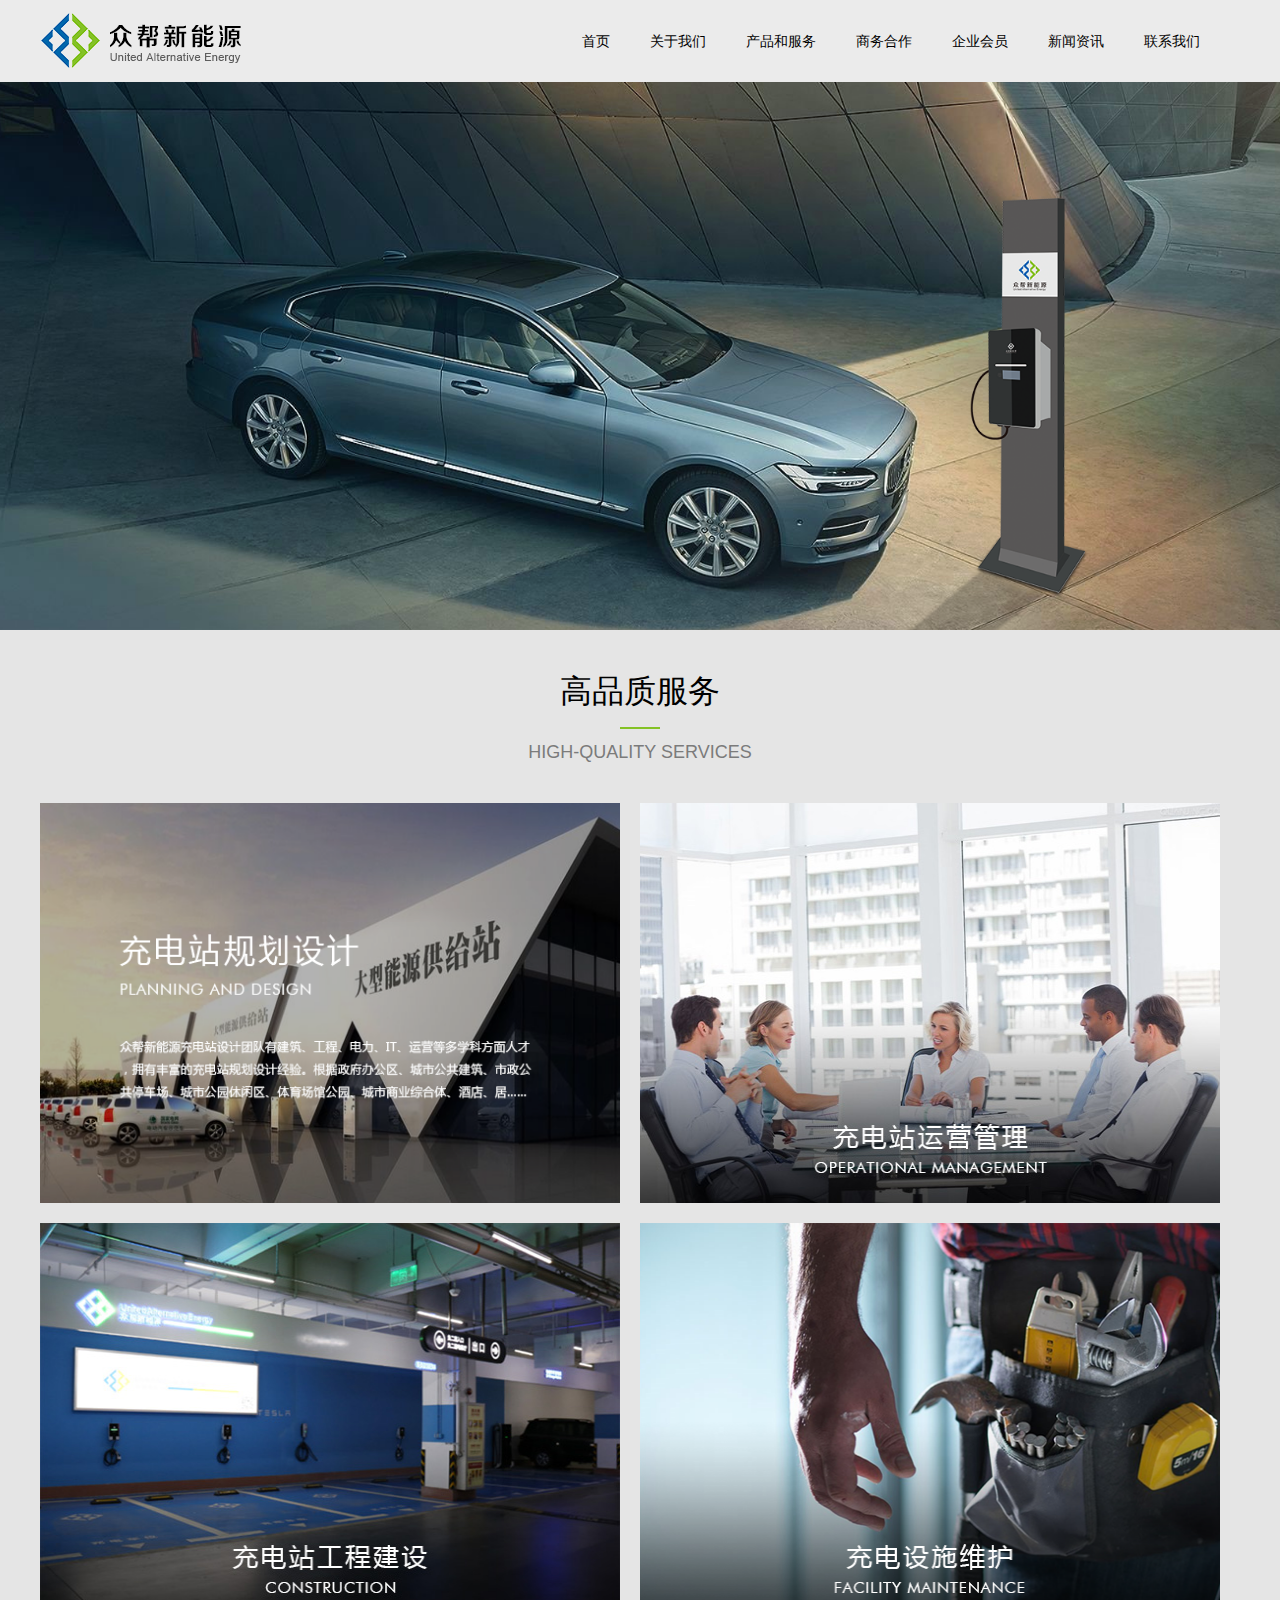
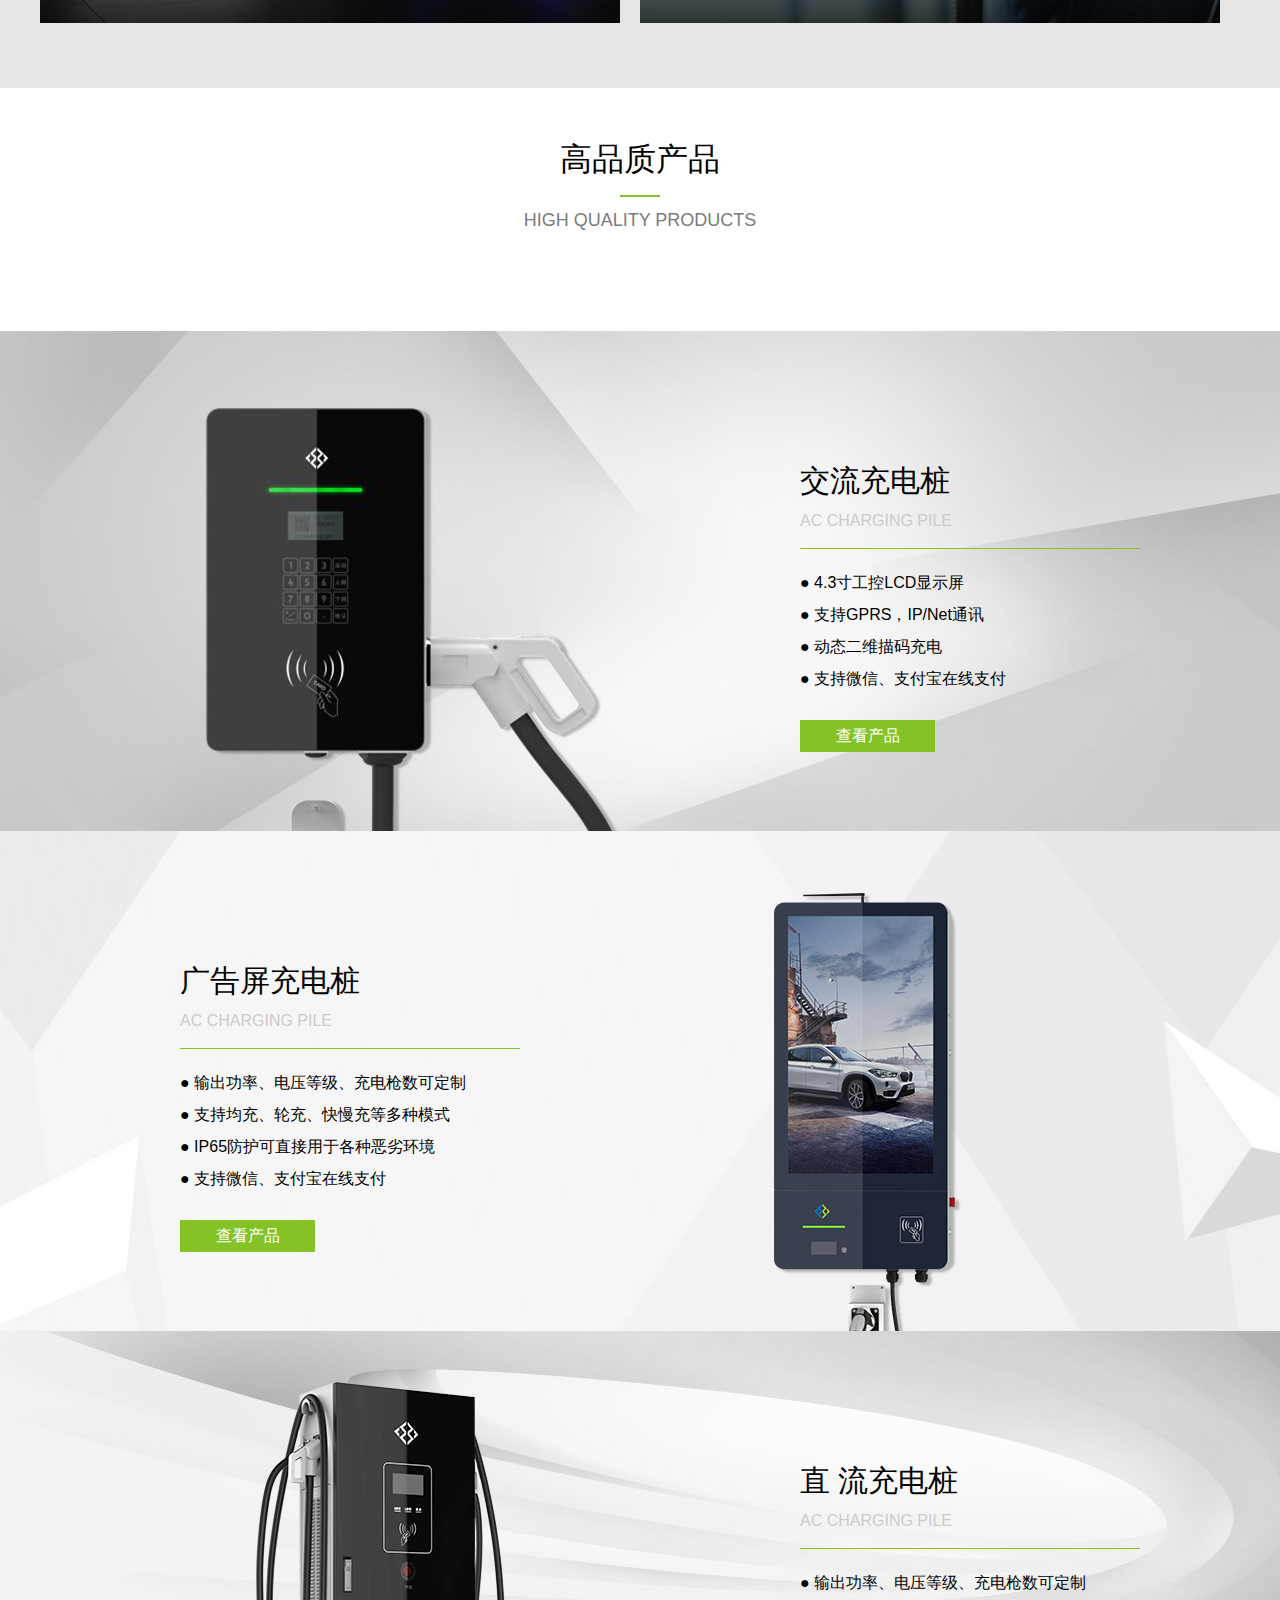
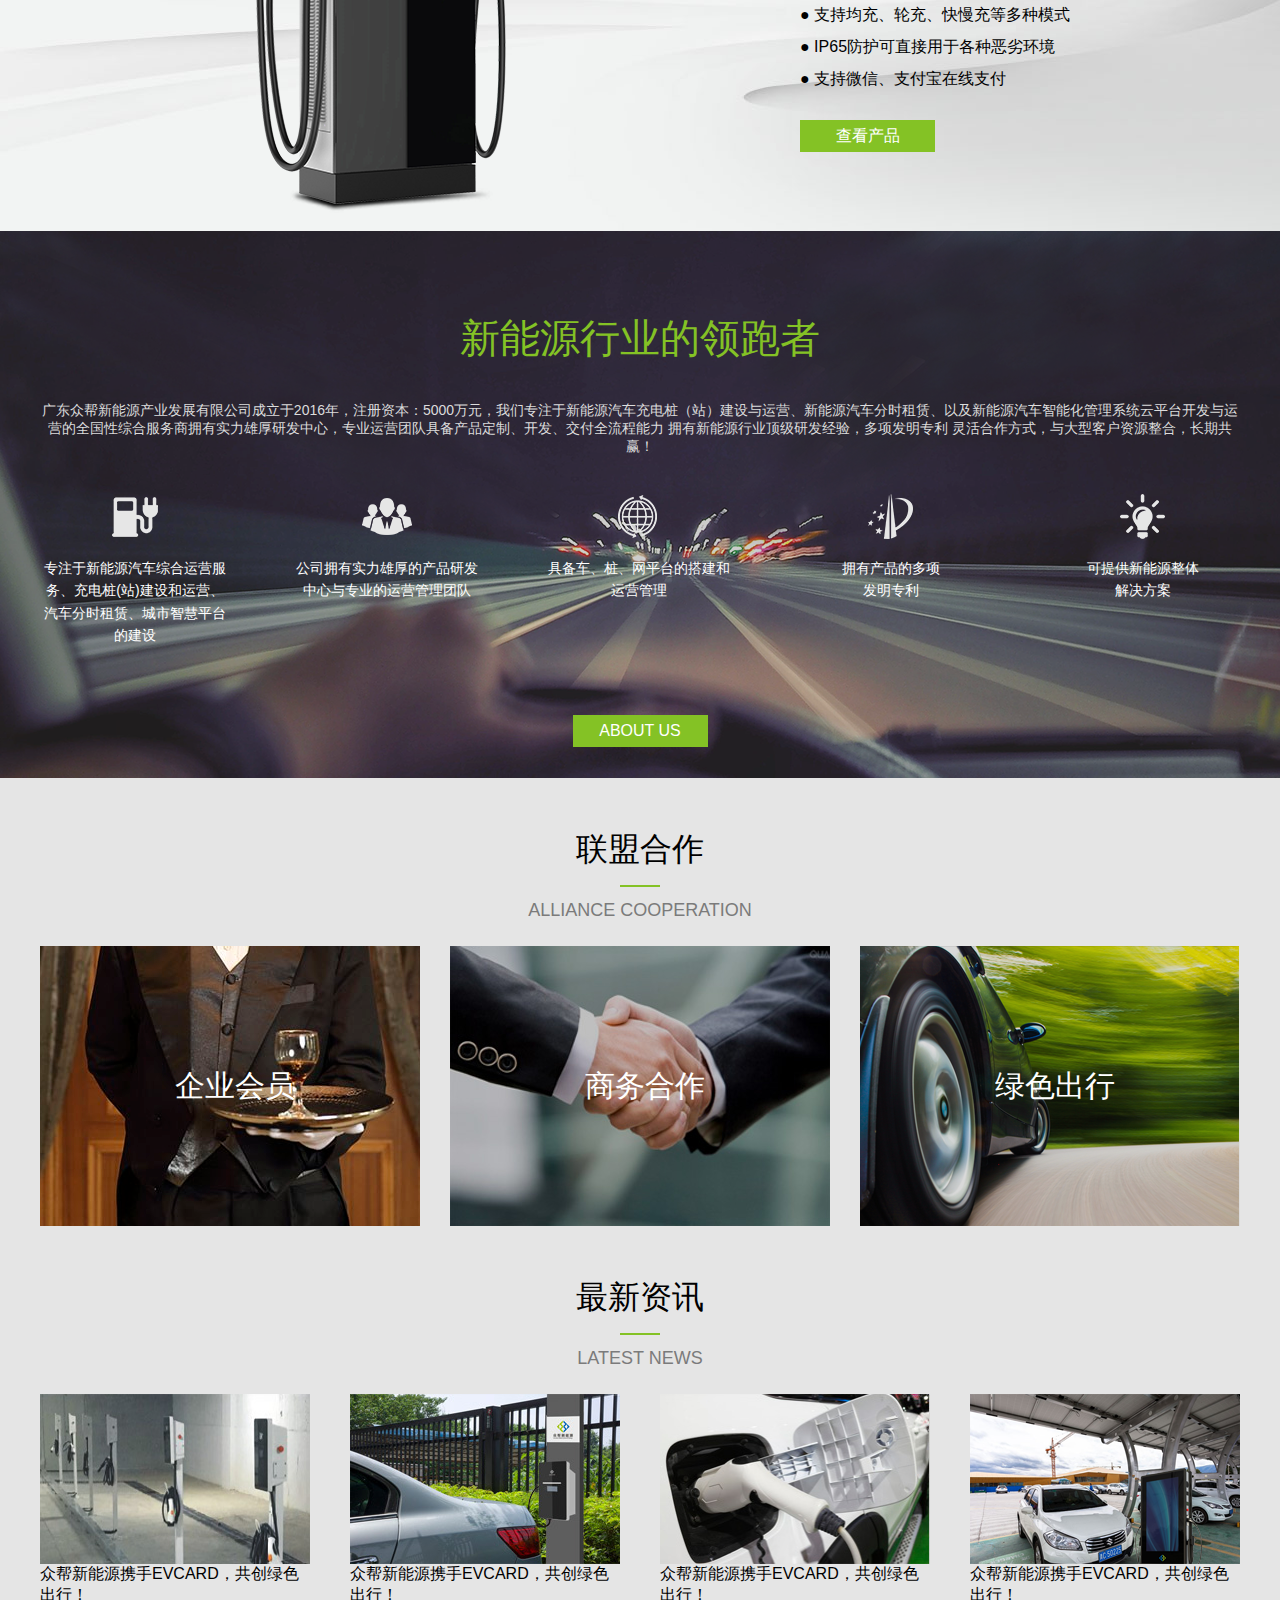
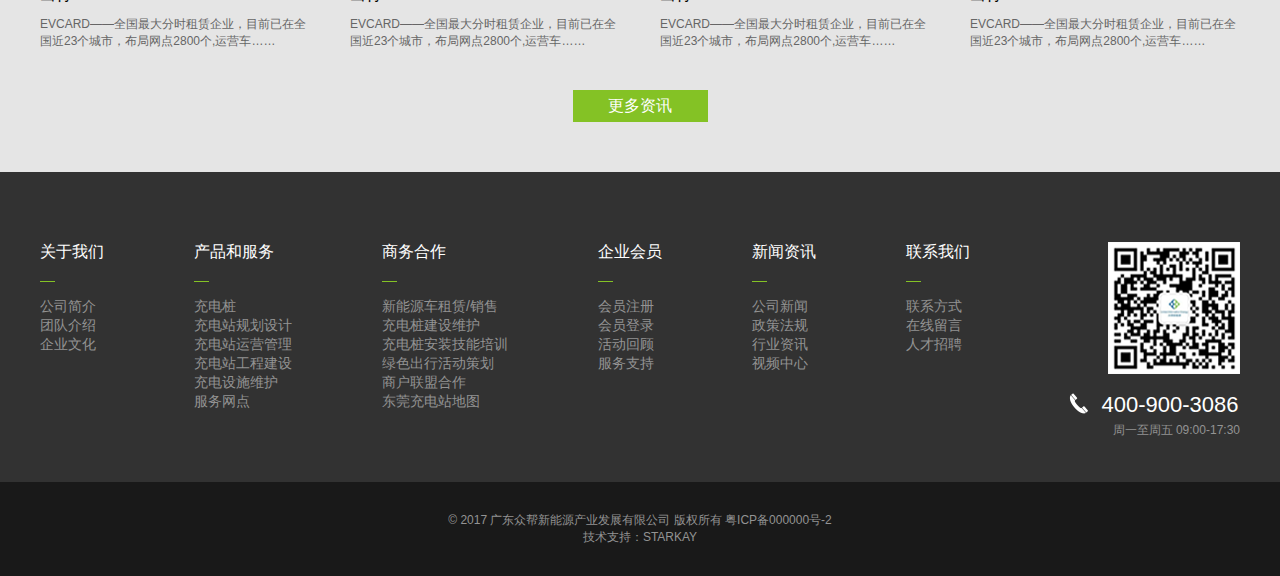
<file: project/index.html>
<!DOCTYPE html>
<html>
<head>
<meta http-equiv="Content-Type" content="text/html; charset=utf-8" />
<link rel="stylesheet" type="text/css" href="main.css">
<link rel="stylesheet" type="text/css" href="aa.css">
<script src="http://code.jquery.com/jquery-1.9.0.min.js"></script>
<script type="text/javascript" src="jquery.SuperSlide.2.1.1.js"></script>

	<title>广东新能源,新能源推广,充电运营,充电桩维修,广东充电站建设,东莞充电桩维护,广东众帮新能源</title>
	<link rel="shortcut icon" href="favicon.ico" type="image/x-icon"/>
</head>

<body>
<!--logo、导航-->
	<div class="header">
		<div class="logo comWidth">
			<a href="#" class="logo">
				<img src="logo.png">
			</a>
			<ul id="nav" class="nav">
				<li class="nLi">
					<a href="index.html" class="a1">首页</a>
				</li>
				<li class="nLi">
					<a href="" class="a1">关于我们</a>
					<ul class="sub" style="display:none;">
						<li>
							<a href="#" class="a2">公司简介</a>
						</li>
						<li>
							<a href="#" class="a2">团队介绍</a>
						</li>
						<li>
							<a href="#" class="a2">企业文化</a>
						</li>
					</ul>
				</li>
				<li class="nLi">
					<a href="" class="a1">产品和服务</a>
					<ul class="sub" style="display:none;">
						<li>
							<a href="" class="a2">充电桩</a>
						</li>
						<li>
							<a href="" class="a2">充电站规划设计</a>
						</li>
						<li>
							<a href="" class="a2">充电站运营管理</a>
						</li>
						<li>
							<a href="" class="a2">充电站工程建设</a>
						</li>
						<li>
							<a href="" class="a2">充电设施维护</a>
						</li>
						<li>
							<a href="" class="a2">服务网点</a>
						</li>
					</ul>
				</li>
				<li class="nLi">
					<a href="" class="a1">商务合作</a>
					<ul class="sub" style="display:none;">
						<li>
							<a href="" class="a2">新能源车里租赁/销售</a>
						</li>
						<li>
							<a href="" class="a2">充电桩建设维护</a>
						</li>
						<li>
							<a href="" class="a2">充电桩安装技能培训</a>
						</li>
						<li>
							<a href="" class="a2">绿色出行活动策划</a>
						</li>
						<li>
							<a href="" class="a2">商户联盟合作</a>
						</li>
						<li>
							<a href="" class="a2">东莞充电站地图</a>
						</li>
					</ul>
				</li>
				<li class="nLi">
					<a href="" class="a1">企业会员</a>
					<ul class="sub" style="display:none;">
						<li>
							<a href="vipz.html" class="a2">会员注册</a>
						</li>
						<li>
							<a href="login.html" class="a2">会员登录</a>
						</li>
						<li>
							<a href="huodong.html" class="a2">活动回顾</a>
						</li>
						<li>
							<a href="fuwu.html" class="a2">服务支持</a>
						</li>
					</ul>
				</li>
				<li class="nLi">
					<a href="" class="a1">新闻资讯</a>
					<ul class="sub" style="display:none;">
						<li>
							<a href="" class="a2">公司新闻</a>
						</li>
						<li>
							<a href="" class="a2">政策法规</a>
						</li>
						<li>
							<a href="" class="a2">行业资讯</a>
						</li>
						<li>
							<a href="" class="a2">视频中心</a>
						</li>
					</ul>
				</li>
				<li class="nLi">
					<a href="" class="a1">联系我们</a>
					<ul class="sub" style="display:none;">
						<li>
							<a href="" class="a2">联系方式</a>
						</li>
						<li>
							<a href="" class="a2">在线留言</a>
						</li>
						<li>
							<a href="" class="a2">人才招聘</a>
						</li>
					</ul>
				</li>
			</ul>
		</div>
	</div>
<!--logo、导航end-->
<!--高品质服务-->
	<div class="main_img1">
		<img src="main_03.png">
	</div>
	<div class="serviceBox">
		<div class="intitle">高品质服务</div>
    	<div class="inline"></div>
    	<div class="inyw">HIGH-QUALITY SERVICES</div>
    	<ul class="comWidth">
    		<li class="comWidth">
    			<a href="#"><img src="product1.png"></a>
    		</li>
    		<li class="comWidth">
    			<a href="#"><img src="product2.jpg"></a>
    		</li>
    		<li class="comWidth">
    			<a href="#"><img src="product3.jpg"></a>
    		</li>
    		<li class="comWidth">
    			<a href="#"><img src="product4.png"></a>
    		</li>
    	</ul>
	</div>
<!--高品质服务end-->
<!--高品质产品-->
	<div class="productBox">
		<div class="intitle">高品质产品</div>
    	<div class="inline"></div>
    	<div class="inyw">HIGH QUALITY PRODUCTS</div>
    	<div class="products">
    		<ul class="proimg">
    			<li class="proimg1" class="comWidth">
  					<div class="inbox">
    					<div class="zw">交流充电桩</div>
    					<div class="yw">AC CHARGING PILE</div>
    					<div class="line"></div>
    					<div class="desc">
    						<p style="line-height: 2em;">● 4.3寸工控LCD显示屏</p>
    						<p style="line-height: 2em;">● 支持GPRS，IP/Net通讯</p>
    						<p style="line-height: 2em;">● 动态二维描码充电</p>
    						<p style="line-height: 2em;">● 支持微信、支付宝在线支付</p>
    					</div>
    					<div class="more"><a href="#">查看产品</a></div>
    				</div>
    			</li>
    			<li class="proimg2" class="comWidth">
  					<div class="inbox">
    					<div class="zw">广告屏充电桩</div>
    					<div class="yw">AC CHARGING PILE</div>
    					<div class="line"></div>
    					<div class="desc">
    						<p style="line-height: 2em;">● 输出功率、电压等级、充电枪数可定制</p>
    						<p style="line-height: 2em;">● 支持均充、轮充、快慢充等多种模式</p>
    						<p style="line-height: 2em;">● IP65防护可直接用于各种恶劣环境  </p>
    						<p style="line-height: 2em;">● 支持微信、支付宝在线支付</p>
    					</div>
    					<div class="more"><a href="#">查看产品</a></div>
    				</div>
    			</li>
    			<li class="proimg3" class="comWidth">
  					<div class="inbox">
    					<div class="zw">直 流充电桩</div>
    					<div class="yw">AC CHARGING PILE</div>
    					<div class="line"></div>
    					<div class="desc">
    						<p style="line-height: 2em;">● 输出功率、电压等级、充电枪数可定制</p>
    						<p style="line-height: 2em;">● 支持均充、轮充、快慢充等多种模式</p>
    						<p style="line-height: 2em;">● IP65防护可直接用于各种恶劣环境  </p>
    						<p style="line-height: 2em;">● 支持微信、支付宝在线支付</p>
    					</div>
    					<div class="more"><a href="#">查看产品</a></div>
    				</div>
    			</li>  			
    		</ul>
    	</div>
	</div>
<!-- 高品质产品end -->
<!-- about us -->
	<div class="aboutBox">
		<div class="tit">新能源行业的领跑者</div>
		<div class="wr comWidth">广东众帮新能源产业发展有限公司成立于2016年，注册资本：5000万元，我们专注于新能源汽车充电桩（站）建设与运营、新能源汽车分时租赁、以及新能源汽车智能化管理系统云平台开发与运营的全国性综合服务商拥有实力雄厚研发中心，专业运营团队具备产品定制、开发、交付全流程能力 拥有新能源行业顶级研发经验，多项发明专利 灵活合作方式，与大型客户资源整合，长期共赢！
		</div>
		<div>
			<ul class="im1 comWidth">
				<li class="" style="margin-left:0">
					<a href="">
						<div class="img-box">
							<img src="1.png" class="img1 donghua">
							<img src="1-1.png" class="img2 donghua">
						</div>
						<div class="desc1 donghua">
							专注于新能源汽车综合运营服<br>务、充电桩(站)建设和运营、<br>汽车分时租赁、城市智慧平台<br>的建设
						</div>
					</a>
				</li>
				<li class="">
					<a href="">
						<div class="img-box">
							<img src="2.png" class="img1 donghua">
							<img src="2-1.png" class="img2 donghua">
						</div>
						<div class="desc1">
							公司拥有实力雄厚的产品研发<br>中心与专业的运营管理团队
						</div>
					</a>
				</li>
				<li class="">
					<a href="">
						<div class="img-box">
							<img src="3.png" class="img1 donghua">
							<img src="3-1.png" class="img2 donghua">
						</div>
						<div class="desc1">
							具备车、桩、网平台的搭建和<br>运营管理
						</div>
					</a>
				</li>
				<li class="">
					<a href="">
						<div class="img-box">
							<img src="4.png" class="img1 donghua">
							<img src="4-1.png" class="img2 donghua">
						</div>
						<div class="desc1">
							拥有产品的多项<br>发明专利
						</div>
					</a>
				</li>
				<li class="">
					<a href="">
						<div class="img-box">
							<img src="5.png" class="img1 donghua">
							<img src="5-1.png" class="img2 donghua">
						</div>
						<div class="desc1">
							可提供新能源整体<br>解决方案
						</div>
					</a>
				</li>
				<li class="clearfix"></li>
			</ul>
		</div>
		<div class="more clearfix comWidth">
			<a href="#">ABOUT US</a>
		</div>
	</div>
<!-- about us end-->
<!-- 联盟合作 -->
	<div class="alli">
		<div class="intitle">联盟合作</div>
    	<div class="inline"></div>
    	<div class="inyw">ALLIANCE COOPERATION</div>
	</div>
	<ul class="alli-img comWidth">
		<a href="">
			<li class="alli1">
				<div class="alli-f">企业会员</div>
				<div class="kuai donghua"></div>
			</li>
		</a>
		<a href="">
			<li class="alli2">
				<div class="alli-f">商务合作</div>
				<div class="kuai donghua"></div>
			</li>
		</a>
		<a href="">
			<li class="alli3 mgr0">
				<div class="alli-f">绿色出行</div>
				<div class="kuai donghua"></div>
			</li>
		</a>
	</ul>
	<div class="clearfix"></div>
	<!-- 联盟合作end -->
	<!-- 最新资讯 -->
	<div class="end">
		<div class="alli">
			<div class="intitle">最新资讯</div>
    		<div class="inline"></div>
    		<div class="inyw">LATEST NEWS</div>
		</div>
		<ul class="news comWidth">
			<a href="">
				<li>
					<img src="news1.jpg">
					<div class="newst">众帮新能源携手EVCARD，共创绿色出行！</div>
					<div class="desc">EVCARD——全国最大分时租赁企业，目前已在全国近23个城市，布局网点2800个,运营车……</div>
				</li>
			</a>
			<a href="">
				<li>
					<img src="news2.jpg">
					<div class="newst">众帮新能源携手EVCARD，共创绿色出行！</div>
					<div class="desc">EVCARD——全国最大分时租赁企业，目前已在全国近23个城市，布局网点2800个,运营车……</div>
				</li>
			</a>
			<a href="">
				<li>
					<img src="news3.jpg">
					<div class="newst">众帮新能源携手EVCARD，共创绿色出行！</div>
					<div class="desc">EVCARD——全国最大分时租赁企业，目前已在全国近23个城市，布局网点2800个,运营车……</div>
				</li>
			</a>
			<a href="">
				<li style="margin-right:0">
					<img src="news4.png">
					<div class="newst">众帮新能源携手EVCARD，共创绿色出行！</div>
					<div class="desc">EVCARD——全国最大分时租赁企业，目前已在全国近23个城市，布局网点2800个,运营车……</div>
				</li>
			</a>
		</ul>
		<div class="more"><a href="#">更多资讯</a></div>
	</div>
	<div class="clearfix"></div>
	<!-- 最新资讯end -->
	<!-- 底部 -->
	<div class="footer">
		<div class="footer1">
			<div class="comWidth">
				<ul class="left">
					<li class="li1">
						<a href="/about.html" class="a1">关于我们</a>
						<div class="line"></div>
						<ul>
						
							<li>
								<a href="">公司简介</a>
							</li>
							
							<li>
								<a href="">团队介绍</a>
							</li>
							
							<li>
								<a href="">企业文化</a>
							</li>
							
						</ul>
					</li>
					<li class="li1">
						<a href="" class="a1">产品和服务</a>
						<div class="line"></div>
						<ul>
							<li>
								<a href="">充电桩</a>
							</li>
								
							<li>
								<a href="">充电站规划设计</a>
							</li>
									
							<li>
								<a href="">充电站运营管理</a>
							</li>
									
							<li>
								<a href="">充电站工程建设</a>
							</li>
									
							<li>
								<a href="">充电设施维护</a>
							</li>
							
							<li>
								<a href="">服务网点</a>
							</li>
						</ul>
					</li>
					<li class="li1">
						<a href="" class="a1">商务合作</a>
						<div class="line"></div>
						<ul>
						
							<li>
								<a href="">新能源车租赁/销售</a>
							</li>
							
							<li>
								<a href="">充电桩建设维护</a>
							</li>
							
							<li>
								<a href="">充电桩安装技能培训</a>
							</li>
							
							<li>
								<a href="">绿色出行活动策划</a>
							</li>
							
							<li>
								<a href="">商户联盟合作</a>
							</li>
							
							<li>
								<a href="">东莞充电站地图</a>
							</li>
							
						</ul>
					</li>
					<li class="li1">
						<a href="vipz.html" class="a1">企业会员</a>
						<div class="line"></div>
						<ul>
							<li><a href="vipz.html" class="a2">会员注册</a></li>
							<li><a href="login.html" class="a2">会员登录</a></li>
							<li><a href="" class="a2" style="display:none">会员中心</a></li>
							 
								<li><a href="huodong.html" class="a2">活动回顾</a></li>
							
								<li><a href="fuwu.html" class="a2">服务支持</a></li>
							
						</ul>
					</li>
					<li class="li1">
						<a href="/news.html" class="a1">新闻资讯</a>
						<div class="line"></div>
						<ul>
						
							<li>
								<a href="">公司新闻</a>
							</li>
							
							<li>
								<a href="">政策法规</a>
							</li>
							
							<li>
								<a href="">行业资讯</a>
							</li>
							
							<li>
								<a href="">视频中心</a>
							</li>
							
						</ul>
					</li>
					<li class="li1" style="margin-right:0" >
						<a href="/contact.html" class="a1">联系我们</a>
						<div class="line"></div>
						<ul>
							<li>
								<a href="">联系方式</a>
							</li>
							<li>
								<a href="">在线留言</a>
							</li>
							<li>
								<a href="">人才招聘</a>
							</li>
						</ul>
					</li>
					<div class="clearfix"></div>
				</ul>

				<div class="right">
					<p style="text-align: right;">
						<img src="url.png" title="1首页_41.jpg" alt="1首页_41.jpg">
						<br>
						<br>
					</p>
					<img src="tel.png" title="首页" alt="首页" style="white-space: normal;">
					<span style="font-size: 22px; font-family: arial, helvetica, sans-serif;">400-900-3086</span>
					<p style="text-align: right;font-size:12px;color:#939393;">&nbsp; &nbsp; &nbsp; &nbsp; &nbsp;周一至周五 09:00-17:30</p>
				</div>
				<div class="clearfix"></div>
			</div>
		</div>
		<div class="footer2">
			<p style="padding-top:30px;text-align: center;">© 2017 广东众帮新能源产业发展有限公司 版权所有 粤ICP备000000号-2</p>
			<p style="padding-bottom:30px;text-align: center;">技术支持：STARKAY</p>
		</div>
	</div>
<script type="text/javascript" src="bb.js"></script>
</body>
</html>
</file>
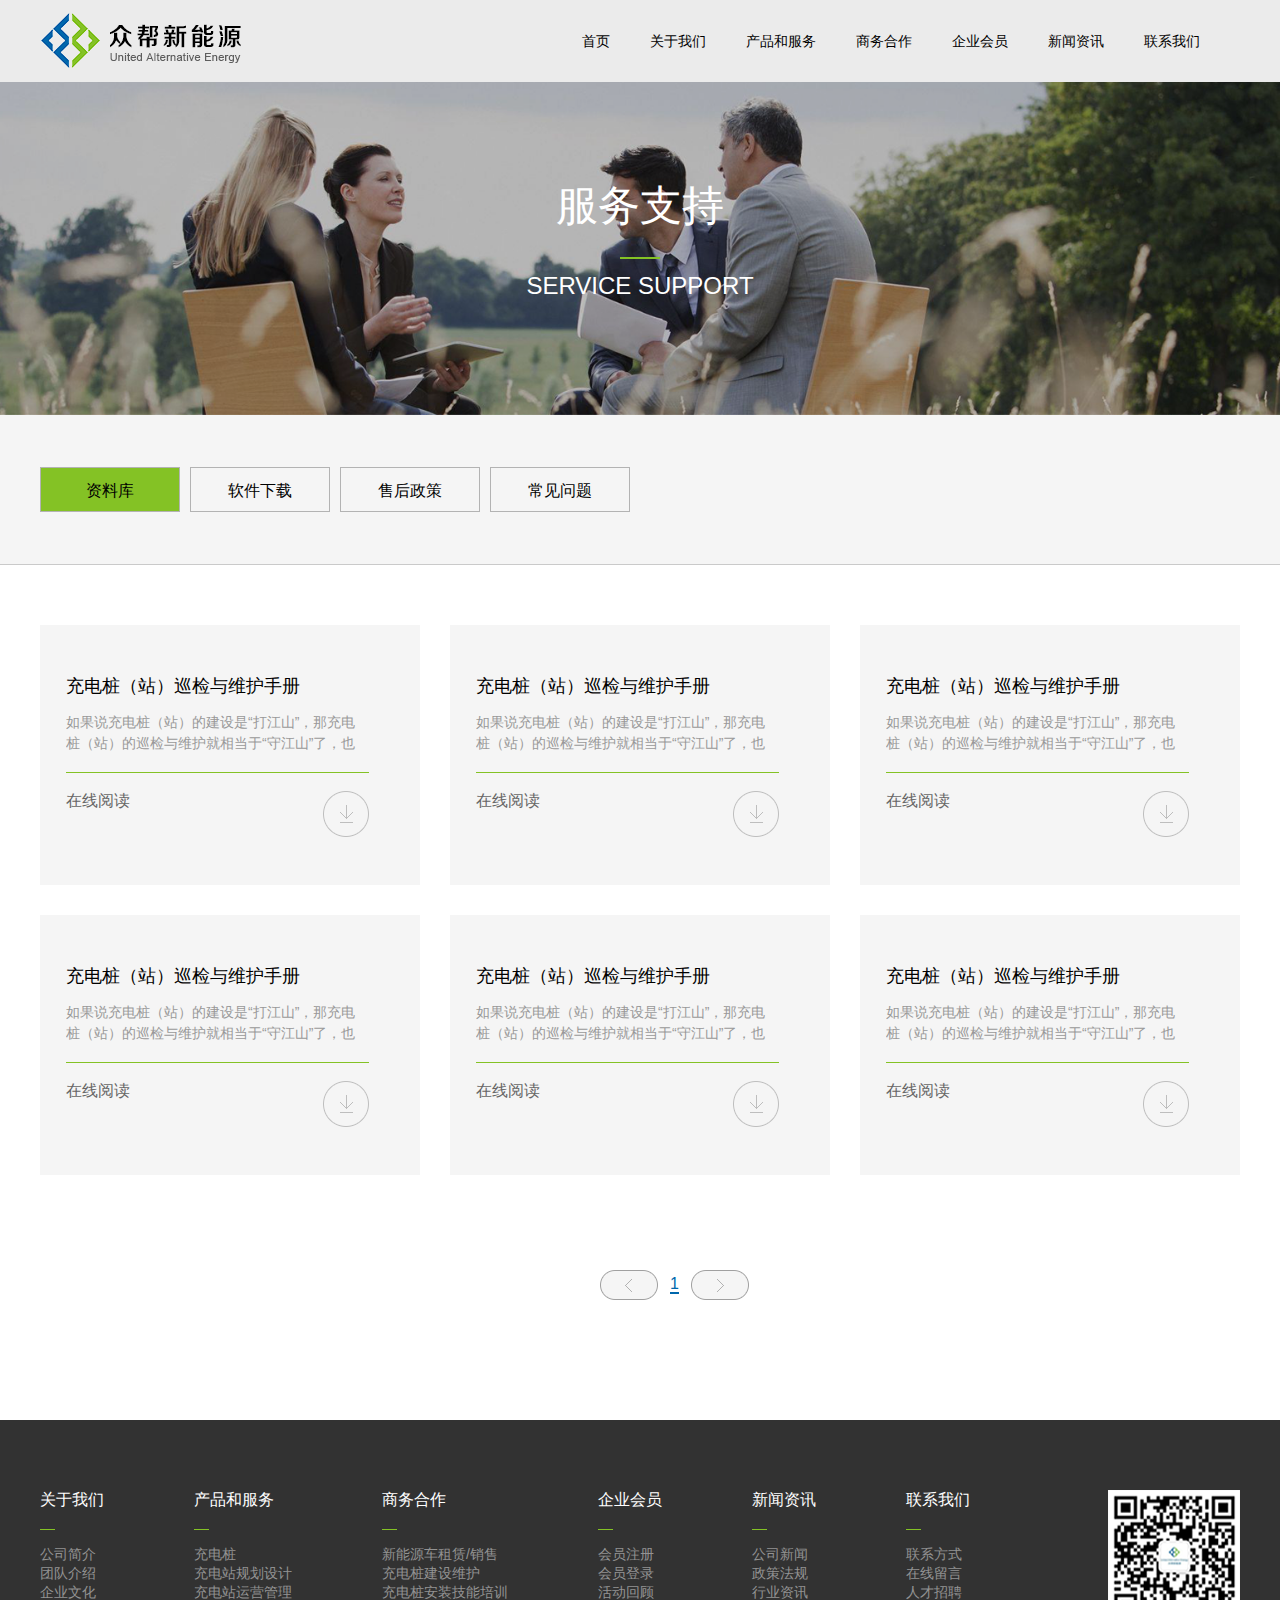
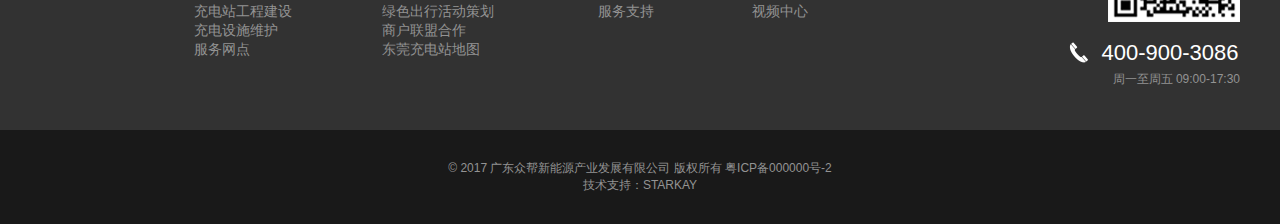
<file: project/fuwu.html>
<!DOCTYPE html>
<html>
<head>
<meta http-equiv="Content-Type" content="text/html; charset=utf-8" />
<link rel="stylesheet" type="text/css" href="main.css">
<link rel="stylesheet" type="text/css" href="aa.css">
<script src="http://code.jquery.com/jquery-1.9.0.min.js"></script>
<script type="text/javascript" src="jquery.SuperSlide.2.1.1.js"></script>
<style type="text/css">
body{
	background-color: #fff;
}
.header{

}
.allbg-box{
	position: relative;
    padding-top: 82px;
    max-height: 500px;
    overflow: hidden;
}
.allbg-box .allbg{
	background-image: url(fuwu.png);
	background-size: cover;
    background-repeat: no-repeat;
    background-position: center;
    position: absolute;
    top: 0;
    left: 0;
    width: 100%;
    height: 100%;
}
.allbg-box img {
    width: 100%;
}
.allbg-box .allbg .wordsbox{
	position: absolute;
    top: 50%;
    left: 0;
    color: #fff;
    text-align: center;
    width: 100%;
    height: 116px;
    margin-top: -30px;
    overflow: hidden
}
.yw{
	color: #fff;
	font-size: 24px;
}
.zw{
	font-size: 42px;
}
.newsBox-upper {
    background-color: #f5f5f5;
    height: 149px;
    border-bottom: 1px solid #cacaca;
}
.newsBox-upper .zibox {
    position: relative;
}
.newsBox-upper .zibox a {
    display: block;
}
.newsBox-upper .zibox .active {
    border-color: #84c225;
    background-color: #84c225;
    color: #fff;
}
.newsBox-upper .zibox .link {
    float: left;
    width: 138px;
    height: 43px;
    border: 1px solid #b3b3b3;
    font-size: 16px;
    color: #000;
    text-align: center;
    line-height: 45px;
    margin-right: 10px;
    margin-top: 52px;
}
.newsBox-upper .zibox a:hover{
	background-color: #84c225;
}
.zlBox {
    margin-top: 60px;
    margin-bottom: 60px;
}
.zlBox li{
    width: 303px;
    height: 173px;
    background-color: #f5f5f5;
    padding: 50px 50px 35px 25px;
    border: 1px solid #f5f5f5;
    margin-right: 30px;
    margin-bottom: 30px;
    float: left;
}
.zlBox li .title {
    display: block;
    font-size: 18px;
    color: #000;
    line-height: 20px;
    height: 20px;
    margin-bottom: 16px;
}
.zlBox li .desc {
    font-size: 14px;
    color: #999999;
    line-height: 21px;
    height: 42px;
    overflow: hidden;
}
.zlBox li .down .icon {
    float: right;
    width: 46px;
    height: 46px;
    background-image: url(icon24.png);
}
.zlBox li .down .icon:hover{
	background-image: url(icon23.png);
}
.zlBox li:hover{
	 border: 1px solid #84c225;
	 background-color: #fff;
}
.zlBox li:hover .title{
	color: #84c225;
}
.fenye{
	margin-left: 600px;
    margin-top: 65px;
    margin-bottom: 130px;
}
.fenye .prev {
	background: url(icon10.png) no-repeat;
	width: 58px;
	height: 30px;
	cursor: pointer;
}
.fenye .next {
	background: url(icon11.png) no-repeat;
	width: 58px;
	height: 30px;
	cursor: pointer;
}
.fenye .active a {
    color: #0067ac;
    border-bottom: 2px solid #0067ac;
}
.fenye li{
	display: inline-block;
    width: 24px;
    height: 30px;
    text-align: center;
    line-height: 28px;
}
</style>
	<title>资料库</title>
</head>
<body>
	<div class="header">
		<div class="logo comWidth">
			<a href="#" class="logo">
				<img src="logo.png">
			</a>
			<ul id="nav" class="nav">
				<li class="nLi">
					<a href="index.html" class="a1">首页</a>
				</li>
				<li class="nLi">
					<a href="" class="a1">关于我们</a>
					<ul class="sub" style="display:none;">
						<li>
							<a href="#" class="a2">公司简介</a>
						</li>
						<li>
							<a href="#" class="a2">团队介绍</a>
						</li>
						<li>
							<a href="#" class="a2">企业文化</a>
						</li>
					</ul>
				</li>
				<li class="nLi">
					<a href="" class="a1">产品和服务</a>
					<ul class="sub" style="display:none;">
						<li>
							<a href="" class="a2">充电桩</a>
						</li>
						<li>
							<a href="" class="a2">充电站规划设计</a>
						</li>
						<li>
							<a href="" class="a2">充电站运营管理</a>
						</li>
						<li>
							<a href="" class="a2">充电站工程建设</a>
						</li>
						<li>
							<a href="" class="a2">充电设施维护</a>
						</li>
						<li>
							<a href="" class="a2">服务网点</a>
						</li>
					</ul>
				</li>
				<li class="nLi">
					<a href="" class="a1">商务合作</a>
					<ul class="sub" style="display:none;">
						<li>
							<a href="" class="a2">新能源车里租赁/销售</a>
						</li>
						<li>
							<a href="" class="a2">充电桩建设维护</a>
						</li>
						<li>
							<a href="" class="a2">充电桩安装技能培训</a>
						</li>
						<li>
							<a href="" class="a2">绿色出行活动策划</a>
						</li>
						<li>
							<a href="" class="a2">商户联盟合作</a>
						</li>
						<li>
							<a href="" class="a2">东莞充电站地图</a>
						</li>
					</ul>
				</li>
				<li class="nLi">
					<a href="" class="a1">企业会员</a>
					<ul class="sub" style="display:none;">
						<li>
							<a href="vipz.html" class="a2">会员注册</a>
						</li>
						<li>
							<a href="login.html" class="a2">会员登录</a>
						</li>
						<li>
							<a href="huodong.html" class="a2">活动回顾</a>
						</li>
						<li>
							<a href="fuwu.html" class="a2">服务支持</a>
						</li>
					</ul>
				</li>
				<li class="nLi">
					<a href="" class="a1">新闻资讯</a>
					<ul class="sub" style="display:none;">
						<li>
							<a href="" class="a2">公司新闻</a>
						</li>
						<li>
							<a href="" class="a2">政策法规</a>
						</li>
						<li>
							<a href="" class="a2">行业资讯</a>
						</li>
						<li>
							<a href="" class="a2">视频中心</a>
						</li>
					</ul>
				</li>
				<li class="nLi">
					<a href="" class="a1">联系我们</a>
					<ul class="sub" style="display:none;">
						<li>
							<a href="" class="a2">联系方式</a>
						</li>
						<li>
							<a href="" class="a2">在线留言</a>
						</li>
						<li>
							<a href="" class="a2">人才招聘</a>
						</li>
					</ul>
				</li>
			</ul>
		</div>
	</div>
	<div class="allbg-box">
		<img src="bg21.png">
		<div class="allbg">
			<div class="wordsbox">
					<div class="zw">服务支持</div>
					<div class="inline"></div>
					<div class="yw">SERVICE SUPPORT</div>
			</div>
		</div>
	</div>
	<div class="newsBox-upper">
		<div class="zibox comWidth">
			<a href="fuwu.html" class="active link">资料库</a>
			<a href="rujian.html" class=" link">软件下载</a>
			<a href="shuhou.html" class=" link">售后政策</a>
			<a href="question.html" class=" link">常见问题</a>
			<div class="clearfix"></div>
		</div>
	</div>
	<ul class="zlBox comWidth">
		<li class="donghua ">
			<a href="" title="充电桩（站）巡检与维护手册" class="title">充电桩（站）巡检与维护手册</a>
			<div class="desc">
			如果说充电桩（站）的建设是“打江山”，那充电桩（站）的巡检与维护就相当于“守江山”了，也是充电桩（站）运营的重头戏、必不可少的一部分。
			</div>
			<div class="line donghua"></div>
			<div class="down">
				<a href="" class="read" title="">在线阅读</a>
				<a href="" class="icon"></a>
				<div class="clearfix"></div>
			</div>
		</li>

		<li class="donghua ">
			<a href="" title="充电桩（站）巡检与维护手册" class="title">充电桩（站）巡检与维护手册</a>
			<div class="desc">
			如果说充电桩（站）的建设是“打江山”，那充电桩（站）的巡检与维护就相当于“守江山”了，也是充电桩（站）运营的重头戏、必不可少的一部分。
			</div>
			<div class="line donghua"></div>
			<div class="down">
				<a href="" class="read" title="">在线阅读</a>
				<a href="" class="icon"></a>
				<div class="clearfix"></div>
			</div>
		</li>

		<li class="donghua" style="margin-right:0">
			<a href="" class="title">充电桩（站）巡检与维护手册</a>
			<div class="desc">
			如果说充电桩（站）的建设是“打江山”，那充电桩（站）的巡检与维护就相当于“守江山”了，也是充电桩（站）运营的重头戏、必不可少的一部分。
			</div>
			<div class="line donghua"></div>
			<div class="down">
				<a href="" class="read" title="">在线阅读</a>
				<a href="" class="icon"></a>
				<div class="clearfix"></div>
			</div>
		</li>

		<li class="donghua ">
			<a href="" title="充电桩（站）巡检与维护手册" class="title">充电桩（站）巡检与维护手册</a>
			<div class="desc">
			如果说充电桩（站）的建设是“打江山”，那充电桩（站）的巡检与维护就相当于“守江山”了，也是充电桩（站）运营的重头戏、必不可少的一部分。
			</div>
			<div class="line donghua"></div>
			<div class="down">
				<a href="" class="read" title="">在线阅读</a>
				<a href="" class="icon"></a>
				<div class="clearfix"></div>
			</div>
		</li>

		<li class="donghua ">
			<a href="" title="充电桩（站）巡检与维护手册" class="title">充电桩（站）巡检与维护手册</a>
			<div class="desc">
			如果说充电桩（站）的建设是“打江山”，那充电桩（站）的巡检与维护就相当于“守江山”了，也是充电桩（站）运营的重头戏、必不可少的一部分。
			</div>
			<div class="line donghua"></div>
			<div class="down">
				<a href="" class="read" title="">在线阅读</a>
				<a href="" class="icon"></a>
				<div class="clearfix"></div>
			</div>
		</li>

		<li class="donghua " style="margin-right:0">
			<a href="" title="充电桩（站）巡检与维护手册" class="title">充电桩（站）巡检与维护手册</a>
			<div class="desc">
			如果说充电桩（站）的建设是“打江山”，那充电桩（站）的巡检与维护就相当于“守江山”了，也是充电桩（站）运营的重头戏、必不可少的一部分。
			</div>
			<div class="line donghua"></div>
			<div class="down">
				<a href="" class="read" title="">在线阅读</a>
				<a href="" class="icon"></a>
				<div class="clearfix"></div>
			</div>
		</li>
	</ul>
	<ul class="fenye comWidth" style="margin-bottom:120px;">
		<li class="prev"><a>&nbsp;</a></li>
  		<li class="active"><a>1</a></li>
        <li class="next"><a>&nbsp;</a></li>
        <div class="clearfix"></div>
	</ul>
	<div class="footer">
		<div class="footer1">
			<div class="comWidth">
				<ul class="left">
					<li class="li1">
						<a href="" class="a1">关于我们</a>
						<div class="line"></div>
						<ul>
						
							<li>
								<a href="">公司简介</a>
							</li>
							
							<li>
								<a href="">团队介绍</a>
							</li>
							
							<li>
								<a href="">企业文化</a>
							</li>
							
						</ul>
					</li>
					<li class="li1">
						<a href="" class="a1">产品和服务</a>
						<div class="line"></div>
						<ul>
							<li>
								<a href="">充电桩</a>
							</li>
								
							<li>
								<a href="">充电站规划设计</a>
							</li>
									
							<li>
								<a href="">充电站运营管理</a>
							</li>
									
							<li>
								<a href="">充电站工程建设</a>
							</li>
									
							<li>
								<a href="">充电设施维护</a>
							</li>
							
							<li>
								<a href="">服务网点</a>
							</li>
						</ul>
					</li>
					<li class="li1">
						<a href="" class="a1">商务合作</a>
						<div class="line"></div>
						<ul>
						
							<li>
								<a href="">新能源车租赁/销售</a>
							</li>
							
							<li>
								<a href="">充电桩建设维护</a>
							</li>
							
							<li>
								<a href="">充电桩安装技能培训</a>
							</li>
							
							<li>
								<a href="">绿色出行活动策划</a>
							</li>
							
							<li>
								<a href="">商户联盟合作</a>
							</li>
							
							<li>
								<a href="">东莞充电站地图</a>
							</li>
							
						</ul>
					</li>
					<li class="li1">
						<a href="vipz.html" class="a1">企业会员</a>
						<div class="line"></div>
						<ul>
							<li><a href="vipz.html" class="a2">会员注册</a></li>
							<li><a href="login.html" class="a2">会员登录</a></li>
							<li><a href="" class="a2" style="display:none">会员中心</a></li>
							 
								<li><a href="huodong.html" class="a2">活动回顾</a></li>
							
								<li><a href="fuwu.html" class="a2">服务支持</a></li>
							
						</ul>
					</li>
					<li class="li1">
						<a href="" class="a1">新闻资讯</a>
						<div class="line"></div>
						<ul>
						
							<li>
								<a href="">公司新闻</a>
							</li>
							
							<li>
								<a href="">政策法规</a>
							</li>
							
							<li>
								<a href="">行业资讯</a>
							</li>
							
							<li>
								<a href="">视频中心</a>
							</li>
							
						</ul>
					</li>
					<li class="li1" style="margin-right:0" >
						<a href="" class="a1">联系我们</a>
						<div class="line"></div>
						<ul>
							<li>
								<a href="">联系方式</a>
							</li>
							<li>
								<a href="">在线留言</a>
							</li>
							<li>
								<a href="">人才招聘</a>
							</li>
						</ul>
					</li>
					<div class="clearfix"></div>
				</ul>

				<div class="right">
					<p style="text-align: right;">
						<img src="url.png" title="1首页_41.jpg" alt="1首页_41.jpg">
						<br>
						<br>
					</p>
					<img src="tel.png" title="首页" alt="首页" style="white-space: normal;">
					<span style="font-size: 22px; font-family: arial, helvetica, sans-serif;">400-900-3086</span>
					<p style="text-align: right;font-size:12px;color:#939393;">&nbsp; &nbsp; &nbsp; &nbsp; &nbsp;周一至周五 09:00-17:30</p>
				</div>
				<div class="clearfix"></div>
			</div>
		</div>
		<div class="footer2">
			<p style="padding-top:30px;text-align: center;">© 2017 广东众帮新能源产业发展有限公司 版权所有 粤ICP备000000号-2</p>
			<p style="padding-bottom:30px;text-align: center;">技术支持：STARKAY</p>
		</div>
	</div>
	<script type="text/javascript" src="bb.js"></script>
</body>
</html>
</file>
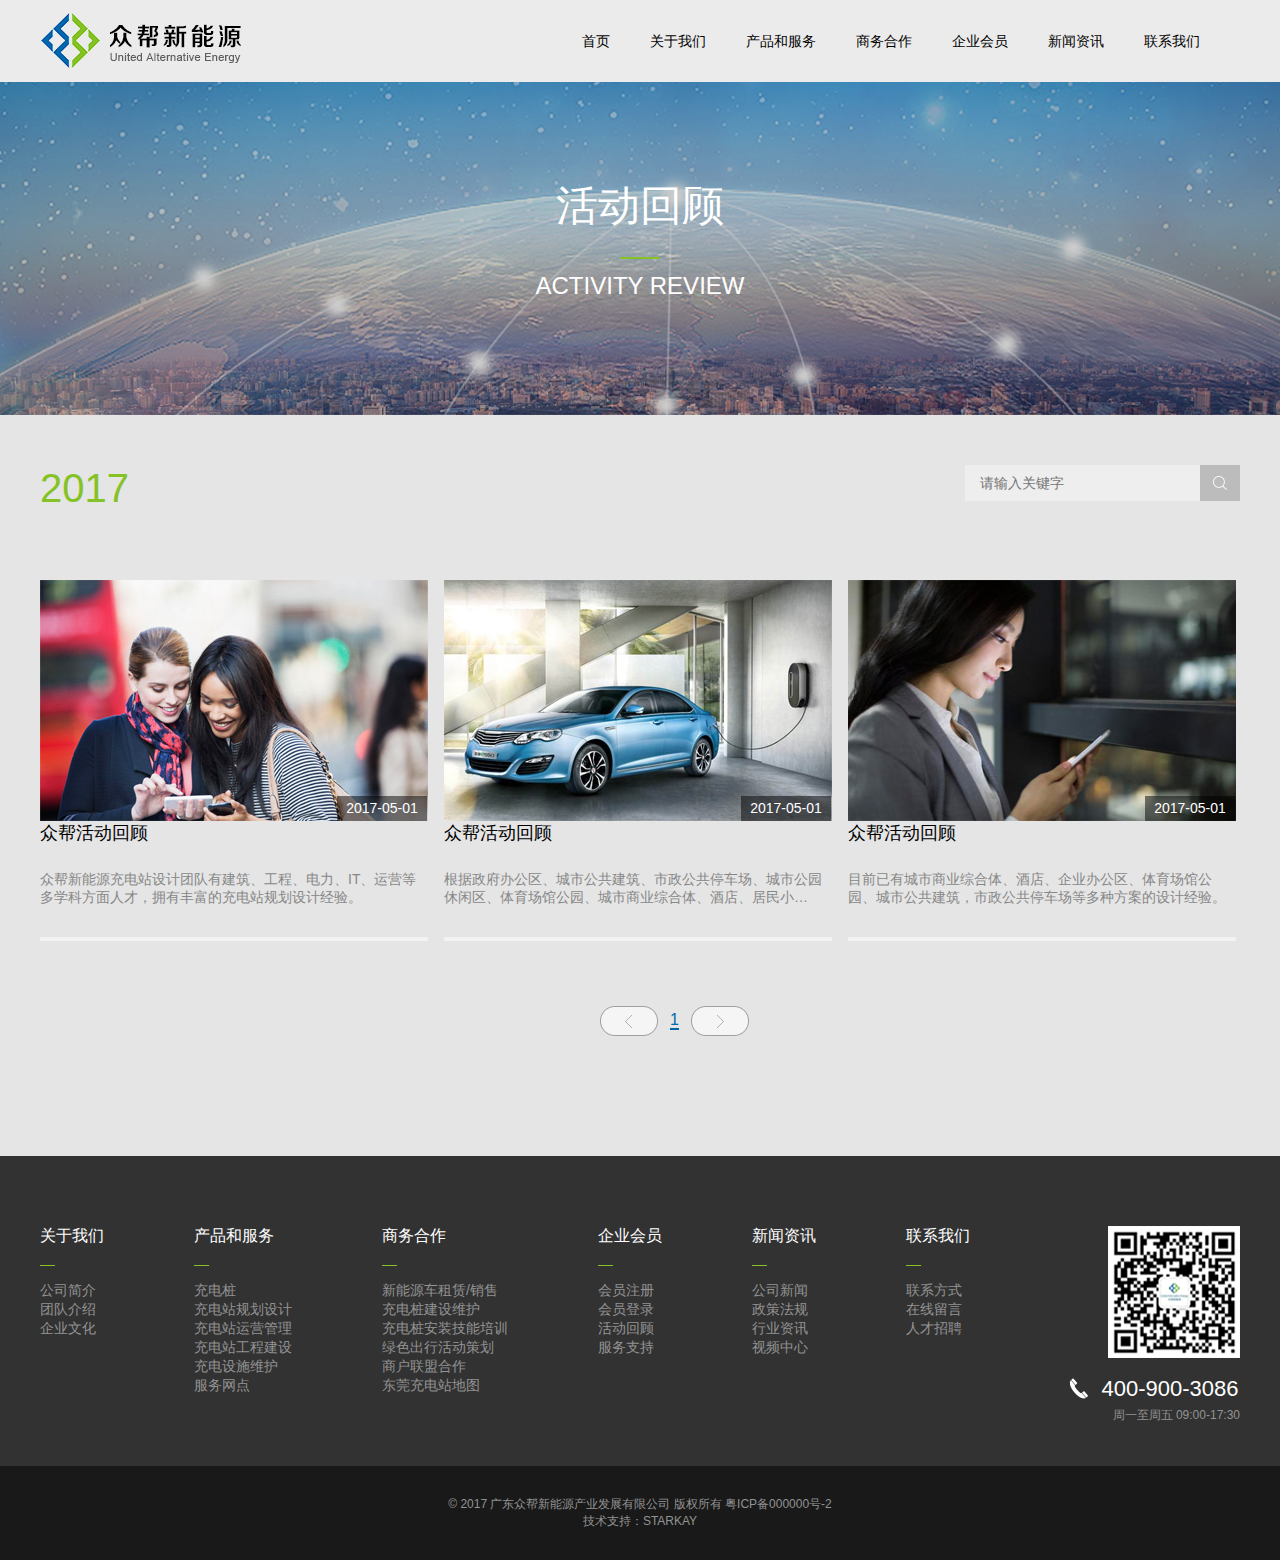
<file: project/huodong.html>
<!DOCTYPE html>
<html>
<head>
<meta http-equiv="Content-Type" content="text/html; charset=utf-8" />
<link rel="stylesheet" type="text/css" href="main.css">
<link rel="stylesheet" type="text/css" href="aa.css">
<script src="http://code.jquery.com/jquery-1.9.0.min.js"></script>
<script type="text/javascript" src="jquery.SuperSlide.2.1.1.js"></script>
<style type="text/css">
.allbg-box{
	position: relative;
    padding-top: 82px;
    max-height: 500px;
    overflow: hidden;
}
.allbg-box .allbg{
	background-image: url(bck.jpg);
	background-size: cover;
    background-repeat: no-repeat;
    background-position: center;
    position: absolute;
    top: 0;
    left: 0;
    width: 100%;
    height: 100%;
}
.allbg-box .allbg .wordsbox{
	position: absolute;
    top: 50%;
    left: 0;
    color: #fff;
    text-align: center;
    width: 100%;
    height: 116px;
    margin-top: -30px;
    overflow: hidden
}
.yw{
	color: #fff;
	font-size: 24px;
}
.zw{
	font-size: 42px;
}
.newsBox-upper .nebox .on {
    color: #84c225;
    font-size: 40px;
    line-height: 50px;
    height: 50px;
    margin-top: 48px;
}
.hdhg-upper .nebox .data {
	display: block;
    float: left;
}
.hdhg-upper .nebox .search-box {
    float: right;
    margin-top: 50px;
}
.newsBox-upper .nebox {
    position: relative;
}
.hdhg-upper .search-box form input[type="text"] {
    border: none;
    height: 36px;
    width: 235px;
    background-color: #eeeeee;
    font-size: 14px;
    text-indent: 15px;
    float: left;
}
.hdhg-upper .search-box form input[type="submit"] {
    width: 40px;
    height: 36px;
    background-color: #bcbcbc;
    border: none;
    float: right;
    cursor: pointer;
    background-image: url(icon25.png);
    background-repeat: no-repeat;
    background-position: center;
}
.himgbox{
	margin-top: 67px;
}
.himgbox .himg li{
	float: left;
	margin-right: 16px;
}
.himgbox .himg .ximg{
	position: relative;
}
.himgbox .himg li .huoimg{
	width: 388px;
	height: 241px;
}
.himgbox .himg .htime{
	position: absolute;
    left: 297px;
    bottom: 0;
    color: #fff;
    text-align: center;
    width: 90px;
    height: 25px;
    line-height: 25px;
    font-size: 14px;
    z-index: 1;
}
.himgbox .himg .bgco{
	position: absolute;
    left: 297px;
    bottom: 0;
    background-color: #000;
    opacity: .5;
    filter: alpha(opacity=50);
    width: 90px;
    height: 25px;
}
.himgbox .himg .htit{
	max-width: 388px;
	font-size: 18px;
	color: #000;
}
.himgbox .himg .hnei{
	max-width: 388px;
	font-size: 14px;
	color: rgb(135,135,135);
	margin-top: 26px;
	margin-bottom: 30px;
}
.himgbox li:hover a .ximg .htime,.himg li:hover a .htit{
	color: rgb(132,194,37);
}
.himgbox li{
	border-bottom:4px solid #F2F2F2;
}
.himgbox li:hover{
	border-bottom:4px solid #84c225;
}
.fenye{
	margin-left: 600px;
    margin-top: 65px;
    margin-bottom: 130px;
}
.fenye .prev {
	background: url(icon10.png) no-repeat;
	width: 58px;
	height: 30px;
	cursor: pointer;
}
.fenye .next {
	background: url(icon11.png) no-repeat;
	width: 58px;
	height: 30px;
	cursor: pointer;
}
.fenye .active a {
    color: #0067ac;
    border-bottom: 2px solid #0067ac;
}
.fenye li{
	display: inline-block;
    width: 24px;
    height: 30px;
    text-align: center;
    line-height: 28px;
}
</style>
	<title>活动回顾</title>
</head>
<body>
	<div class="header">
		<div class="logo comWidth">
			<a href="#" class="logo">
				<img src="logo.png">
			</a>
			<ul id="nav" class="nav">
				<li class="nLi">
					<a href="index.html" class="a1">首页</a>
				</li>
				<li class="nLi">
					<a href="" class="a1">关于我们</a>
					<ul class="sub" style="display:none;">
						<li>
							<a href="#" class="a2">公司简介</a>
						</li>
						<li>
							<a href="#" class="a2">团队介绍</a>
						</li>
						<li>
							<a href="#" class="a2">企业文化</a>
						</li>
					</ul>
				</li>
				<li class="nLi">
					<a href="" class="a1">产品和服务</a>
					<ul class="sub" style="display:none;">
						<li>
							<a href="" class="a2">充电桩</a>
						</li>
						<li>
							<a href="" class="a2">充电站规划设计</a>
						</li>
						<li>
							<a href="" class="a2">充电站运营管理</a>
						</li>
						<li>
							<a href="" class="a2">充电站工程建设</a>
						</li>
						<li>
							<a href="" class="a2">充电设施维护</a>
						</li>
						<li>
							<a href="" class="a2">服务网点</a>
						</li>
					</ul>
				</li>
				<li class="nLi">
					<a href="" class="a1">商务合作</a>
					<ul class="sub" style="display:none;">
						<li>
							<a href="" class="a2">新能源车里租赁/销售</a>
						</li>
						<li>
							<a href="" class="a2">充电桩建设维护</a>
						</li>
						<li>
							<a href="" class="a2">充电桩安装技能培训</a>
						</li>
						<li>
							<a href="" class="a2">绿色出行活动策划</a>
						</li>
						<li>
							<a href="" class="a2">商户联盟合作</a>
						</li>
						<li>
							<a href="" class="a2">东莞充电站地图</a>
						</li>
					</ul>
				</li>
				<li class="nLi">
					<a href="" class="a1">企业会员</a>
					<ul class="sub" style="display:none;">
						<li>
							<a href="vipz.html" class="a2">会员注册</a>
						</li>
						<li>
							<a href="login.html" class="a2">会员登录</a>
						</li>
						<li>
							<a href="huodong.html" class="a2">活动回顾</a>
						</li>
						<li>
							<a href="fuwu.html" class="a2">服务支持</a>
						</li>
					</ul>
				</li>
				<li class="nLi">
					<a href="" class="a1">新闻资讯</a>
					<ul class="sub" style="display:none;">
						<li>
							<a href="" class="a2">公司新闻</a>
						</li>
						<li>
							<a href="" class="a2">政策法规</a>
						</li>
						<li>
							<a href="" class="a2">行业资讯</a>
						</li>
						<li>
							<a href="" class="a2">视频中心</a>
						</li>
					</ul>
				</li>
				<li class="nLi">
					<a href="" class="a1">联系我们</a>
					<ul class="sub" style="display:none;">
						<li>
							<a href="" class="a2">联系方式</a>
						</li>
						<li>
							<a href="" class="a2">在线留言</a>
						</li>
						<li>
							<a href="" class="a2">人才招聘</a>
						</li>
					</ul>
				</li>
			</ul>
		</div>
	</div>
	<div class="allbg-box">
		<img src="bg21.png">
		<div class="allbg">
			<div class="wordsbox">
					<div class="zw">活动回顾</div>
					<div class="inline"></div>
					<div class="yw">ACTIVITY REVIEW</div>
			</div>
		</div>
	</div>

	<div class="newsBox-upper hdhg-upper">
			<div class="nebox comWidth">
				<div class="weizhi" name="2017" id="2017"></div>
				<a href="" class="data on" name="2017">2017</a>
				<div class="search-box">
					<form>
						<input type="text" name="s" value="" autocomplete="off" placeholder="请输入关键字">
						<input type="submit" id="" name="" value="">
						<div class="clearfix"></div>
					</form>	
				</div>
				<div class="clearfix"></div>
			</div>
	</div>
	<div class="himgbox comWidth">
		<ul class="himg">
			<li>
				<a href="">
					<div class="ximg">
						<img class="huoimg" src="huodong1.jpg">
						<div class="bgco"></div>
						<div class="htime">2017-05-01</div>
					</div>
					<div class="htit">众帮活动回顾</div>
					<div class="hnei">众帮新能源充电站设计团队有建筑、工程、电力、IT、运营等多学科方面人才，拥有丰富的充电站规划设计经验。</div>
				</a>
			</li>
			<li>
				<a href="">
					<div class="ximg">
						<img class="huoimg" src="huodong2.jpg">
						<div class="bgco"></div>
						<div class="htime">2017-05-01</div>
					</div>
				<div class="htit">众帮活动回顾</div>
				<div class="hnei">根据政府办公区、城市公共建筑、市政公共停车场、城市公园休闲区、体育场馆公园、城市商业综合体、酒店、居民小…
				</div>
				</a>
			</li>
			<li class="huoimg" style="margin-right:0">
				<a href="">
					<div class="ximg">
						<img class="huoimg" src="huodong3.jpg">
						<div class="bgco"></div>
						<div class="htime">2017-05-01</div>
					</div>
				<div class="htit">众帮活动回顾</div>
				<div class="hnei">
					目前已有城市商业综合体、酒店、企业办公区、体育场馆公园、城市公共建筑，市政公共停车场等多种方案的设计经验。
				</div>
				</a>
			</li>
			<div class="clearfix"></div>
		</ul>
	</div>
	<ul class="fenye comWidth" style="margin-bottom:120px;">
		<li class="prev"><a>&nbsp;</a></li>
  		<li class="active"><a>1</a></li>
        <li class="next"><a>&nbsp;</a></li>
        <div class="clearfix"></div>
	</ul>
	<div class="footer">
		<div class="footer1">
			<div class="comWidth">
				<ul class="left">
					<li class="li1">
						<a href="" class="a1">关于我们</a>
						<div class="line"></div>
						<ul>
						
							<li>
								<a href="">公司简介</a>
							</li>
							
							<li>
								<a href="">团队介绍</a>
							</li>
							
							<li>
								<a href="">企业文化</a>
							</li>
							
						</ul>
					</li>
					<li class="li1">
						<a href="" class="a1">产品和服务</a>
						<div class="line"></div>
						<ul>
							<li>
								<a href="">充电桩</a>
							</li>
								
							<li>
								<a href="">充电站规划设计</a>
							</li>
									
							<li>
								<a href="">充电站运营管理</a>
							</li>
									
							<li>
								<a href="">充电站工程建设</a>
							</li>
									
							<li>
								<a href="">充电设施维护</a>
							</li>
							
							<li>
								<a href="">服务网点</a>
							</li>
						</ul>
					</li>
					<li class="li1">
						<a href="" class="a1">商务合作</a>
						<div class="line"></div>
						<ul>
						
							<li>
								<a href="">新能源车租赁/销售</a>
							</li>
							
							<li>
								<a href="">充电桩建设维护</a>
							</li>
							
							<li>
								<a href="">充电桩安装技能培训</a>
							</li>
							
							<li>
								<a href="">绿色出行活动策划</a>
							</li>
							
							<li>
								<a href="">商户联盟合作</a>
							</li>
							
							<li>
								<a href="">东莞充电站地图</a>
							</li>
							
						</ul>
					</li>
					<li class="li1">
						<a href="vipz.html" class="a1">企业会员</a>
						<div class="line"></div>
						<ul>
							<li><a href="vipz.html" class="a2">会员注册</a></li>
							<li><a href="login.html" class="a2">会员登录</a></li>
							<li><a href="" class="a2" style="display:none">会员中心</a></li>
							 
								<li><a href="huodong.html" class="a2">活动回顾</a></li>
							
								<li><a href="fuwu.html" class="a2">服务支持</a></li>
							
						</ul>
					</li>
					<li class="li1">
						<a href="" class="a1">新闻资讯</a>
						<div class="line"></div>
						<ul>
						
							<li>
								<a href="">公司新闻</a>
							</li>
							
							<li>
								<a href="">政策法规</a>
							</li>
							
							<li>
								<a href="">行业资讯</a>
							</li>
							
							<li>
								<a href="">视频中心</a>
							</li>
							
						</ul>
					</li>
					<li class="li1" style="margin-right:0" >
						<a href="" class="a1">联系我们</a>
						<div class="line"></div>
						<ul>
							<li>
								<a href="">联系方式</a>
							</li>
							<li>
								<a href="">在线留言</a>
							</li>
							<li>
								<a href="">人才招聘</a>
							</li>
						</ul>
					</li>
					<div class="clearfix"></div>
				</ul>

				<div class="right">
					<p style="text-align: right;">
						<img src="url.png" title="1首页_41.jpg" alt="1首页_41.jpg">
						<br>
						<br>
					</p>
					<img src="tel.png" title="首页" alt="首页" style="white-space: normal;">
					<span style="font-size: 22px; font-family: arial, helvetica, sans-serif;">400-900-3086</span>
					<p style="text-align: right;font-size:12px;color:#939393;">&nbsp; &nbsp; &nbsp; &nbsp; &nbsp;周一至周五 09:00-17:30</p>
				</div>
				<div class="clearfix"></div>
			</div>
		</div>
		<div class="footer2">
			<p style="padding-top:30px;text-align: center;">© 2017 广东众帮新能源产业发展有限公司 版权所有 粤ICP备000000号-2</p>
			<p style="padding-bottom:30px;text-align: center;">技术支持：STARKAY</p>
		</div>
	</div>
	<script type="text/javascript" src="bb.js"></script>
</body>
</html>
</file>
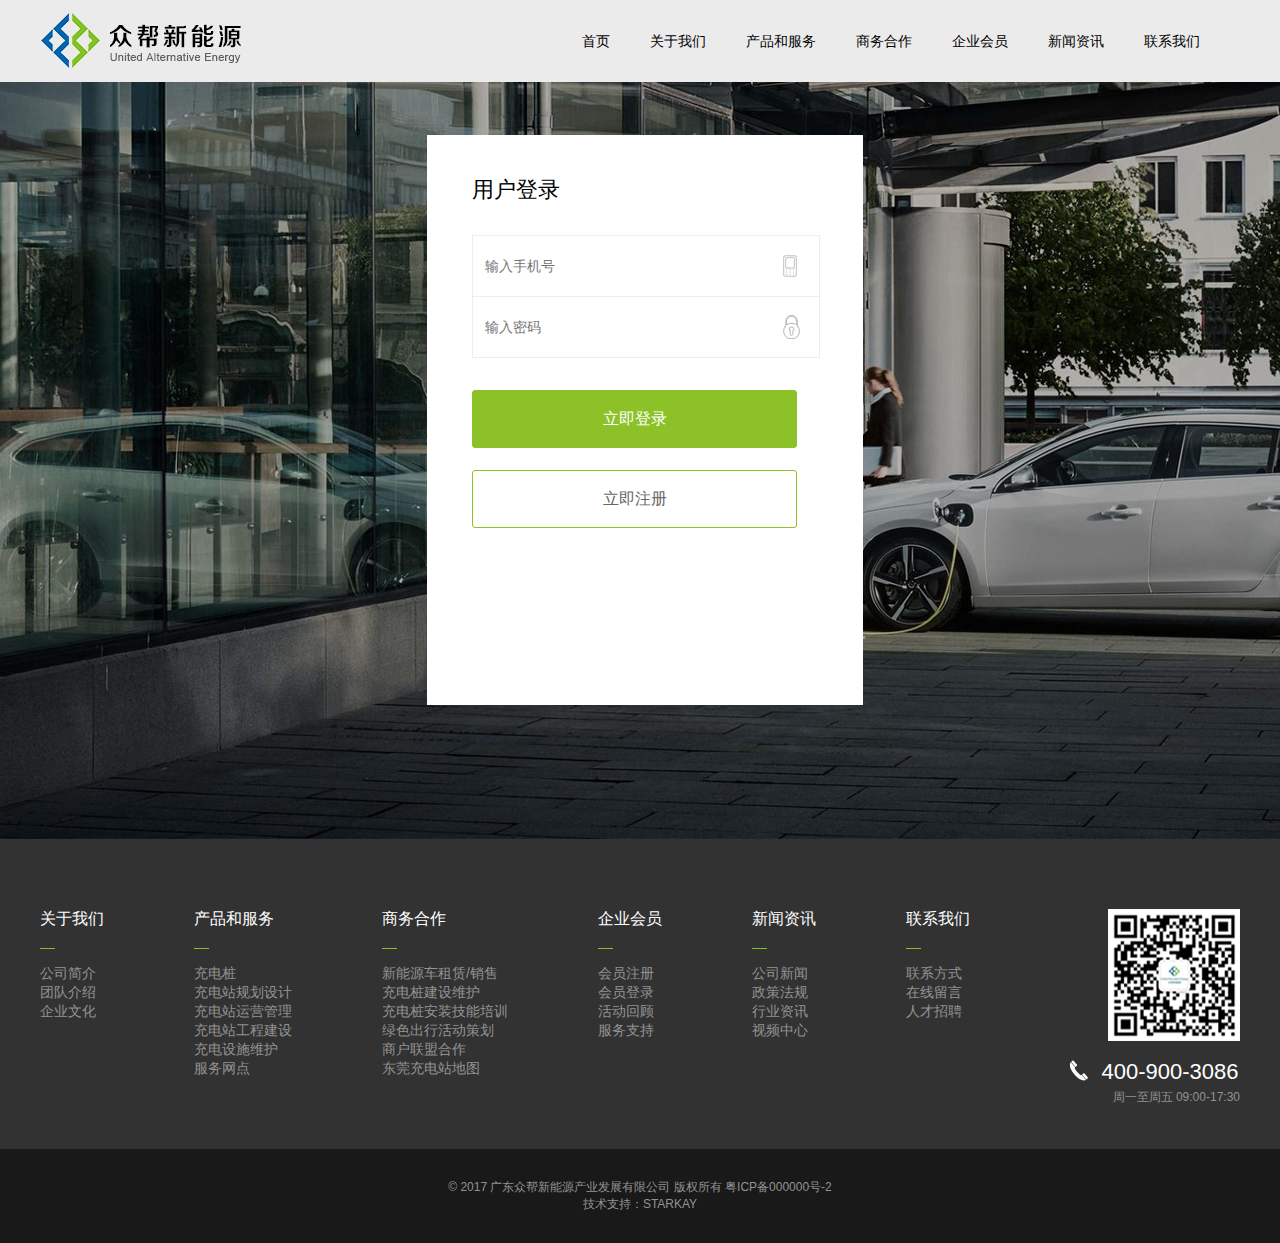
<file: project/login.html>
<!DOCTYPE html>
<html>
<head>
<meta http-equiv="Content-Type" content="text/html; charset=utf-8" />
<link rel="stylesheet" type="text/css" href="main.css">
<link rel="stylesheet" type="text/css" href="aa.css">
<script src="http://code.jquery.com/jquery-1.9.0.min.js"></script>
<script type="text/javascript" src="jquery.SuperSlide.2.1.1.js"></script>
<style type="text/css">
.zcBox{
	background-image:url(back.png);
	height:839px;
	background-size: cover;
    background-repeat: no-repeat;
    background-position: center;
    position: relative;
	}
.resginBox{
	position: absolute;
	top: 50%;
    left: 50%;
    width: 346px;
    height: 490px;
    background-color: #fff;
    margin-top: -285px;
    margin-left: -213px;
    padding: 40px 45px;
}
.zcBox .resginBox input[type="text"],.zcBox .resginBox input[type="password"]{
	height: 60px;
    border: 1px solid #eeecec;
    width: 100%;
    border-bottom: 0;
    font-size: 14px;
    color: #a9a9a9;
    text-indent: 12px;
}
.zcBox .resginBox .active{
	background-color: #8cc227;
	color: #fff;
	margin-top: 32px;
}
.zcBox .resginBox .tel{
	background-image: url(icon21.jpg);
	background-repeat: no-repeat;
    background-position: 310px center
}
.zcBox .resginBox .pas{
	background-image: url(icon22.jpg);
	background-repeat: no-repeat;
    background-position: 310px center
}
.zcBox .resginBox .zhuce{
	display: block;
	width: 323px;
	height: 56px;
	text-align: center;
	line-height: 56px;
	cursor: pointer;
	border: 1px solid #8cc227;
	border-radius:3px;
}
.zcBox .resginBox .zhuce2{
	margin-top: 22px;
}
</style>
	<title>会员登录</title>
	<link rel="shortcut icon" href="favicon.ico" type="image/x-icon"/>
</head>
<body>
	<div class="header">
		<div class="logo comWidth">
			<a href="#" class="logo">
				<img src="logo.png">
			</a>
			<ul id="nav" class="nav">
				<li class="nLi">
					<a href="index.html" class="a1">首页</a>
				</li>
				<li class="nLi">
					<a href="" class="a1">关于我们</a>
					<ul class="sub" style="display:none;">
						<li>
							<a href="#" class="a2">公司简介</a>
						</li>
						<li>
							<a href="#" class="a2">团队介绍</a>
						</li>
						<li>
							<a href="#" class="a2">企业文化</a>
						</li>
					</ul>
				</li>
				<li class="nLi">
					<a href="" class="a1">产品和服务</a>
					<ul class="sub" style="display:none;">
						<li>
							<a href="" class="a2">充电桩</a>
						</li>
						<li>
							<a href="" class="a2">充电站规划设计</a>
						</li>
						<li>
							<a href="" class="a2">充电站运营管理</a>
						</li>
						<li>
							<a href="" class="a2">充电站工程建设</a>
						</li>
						<li>
							<a href="" class="a2">充电设施维护</a>
						</li>
						<li>
							<a href="" class="a2">服务网点</a>
						</li>
					</ul>
				</li>
				<li class="nLi">
					<a href="" class="a1">商务合作</a>
					<ul class="sub" style="display:none;">
						<li>
							<a href="" class="a2">新能源车里租赁/销售</a>
						</li>
						<li>
							<a href="" class="a2">充电桩建设维护</a>
						</li>
						<li>
							<a href="" class="a2">充电桩安装技能培训</a>
						</li>
						<li>
							<a href="" class="a2">绿色出行活动策划</a>
						</li>
						<li>
							<a href="" class="a2">商户联盟合作</a>
						</li>
						<li>
							<a href="" class="a2">东莞充电站地图</a>
						</li>
					</ul>
				</li>
				<li class="nLi">
					<a href="" class="a1">企业会员</a>
					<ul class="sub" style="display:none;">
						<li>
							<a href="vipz.html" class="a2">会员注册</a>
						</li>
						<li>
							<a href="login.html" class="a2">会员登录</a>
						</li>
						<li>
							<a href="huodong.html" class="a2">活动回顾</a>
						</li>
						<li>
							<a href="fuwu.html" class="a2">服务支持</a>
						</li>
					</ul>
				</li>
				<li class="nLi">
					<a href="" class="a1">新闻资讯</a>
					<ul class="sub" style="display:none;">
						<li>
							<a href="" class="a2">公司新闻</a>
						</li>
						<li>
							<a href="" class="a2">政策法规</a>
						</li>
						<li>
							<a href="" class="a2">行业资讯</a>
						</li>
						<li>
							<a href="" class="a2">视频中心</a>
						</li>
					</ul>
				</li>
				<li class="nLi">
					<a href="" class="a1">联系我们</a>
					<ul class="sub" style="display:none;">
						<li>
							<a href="" class="a2">联系方式</a>
						</li>
						<li>
							<a href="" class="a2">在线留言</a>
						</li>
						<li>
							<a href="" class="a2">人才招聘</a>
						</li>
					</ul>
				</li>
			</ul>
		</div>
	</div>
	<div class="zcBox">
		<div class="resginBox">
			<form>
				<p style="font-size:22px;margin-bottom: 30px;">用户登录</p>
				<input type="text" id="txtName" placeholder="输入手机号" class="tel">
				<input type="password" id="txtPwd" placeholder="输入密码" class="pas" style="border-bottom:1px solid #eeecec">
				<a class="zhuce active" onclick="registersend(this)">立即登录</a>
				<a href="vipz.html" class="zhuce zhuce2" title="">立即注册</a>
			</form>
		</div>
	</div>
	<div class="footer">
		<div class="footer1">
			<div class="comWidth">
				<ul class="left">
					<li class="li1">
						<a href="" class="a1">关于我们</a>
						<div class="line"></div>
						<ul>
						
							<li>
								<a href="">公司简介</a>
							</li>
							
							<li>
								<a href="">团队介绍</a>
							</li>
							
							<li>
								<a href="">企业文化</a>
							</li>
							
						</ul>
					</li>
					<li class="li1">
						<a href="" class="a1">产品和服务</a>
						<div class="line"></div>
						<ul>
							<li>
								<a href="">充电桩</a>
							</li>
								
							<li>
								<a href="">充电站规划设计</a>
							</li>
									
							<li>
								<a href="">充电站运营管理</a>
							</li>
									
							<li>
								<a href="">充电站工程建设</a>
							</li>
									
							<li>
								<a href="">充电设施维护</a>
							</li>
							
							<li>
								<a href="">服务网点</a>
							</li>
						</ul>
					</li>
					<li class="li1">
						<a href="" class="a1">商务合作</a>
						<div class="line"></div>
						<ul>
						
							<li>
								<a href="">新能源车租赁/销售</a>
							</li>
							
							<li>
								<a href="">充电桩建设维护</a>
							</li>
							
							<li>
								<a href="">充电桩安装技能培训</a>
							</li>
							
							<li>
								<a href="">绿色出行活动策划</a>
							</li>
							
							<li>
								<a href="">商户联盟合作</a>
							</li>
							
							<li>
								<a href="">东莞充电站地图</a>
							</li>
							
						</ul>
					</li>
					<li class="li1">
						<a href="vipz.html" class="a1">企业会员</a>
						<div class="line"></div>
						<ul>
							<li><a href="vipz.html" class="a2">会员注册</a></li>
							<li><a href="login.html" class="a2">会员登录</a></li>
							<li><a href="" class="a2" style="display:none">会员中心</a></li>
							 
								<li><a href="huodong.html" class="a2">活动回顾</a></li>
							
								<li><a href="fuwu.html" class="a2">服务支持</a></li>
							
						</ul>
					</li>
					<li class="li1">
						<a href="" class="a1">新闻资讯</a>
						<div class="line"></div>
						<ul>
						
							<li>
								<a href="">公司新闻</a>
							</li>
							
							<li>
								<a href="">政策法规</a>
							</li>
							
							<li>
								<a href="">行业资讯</a>
							</li>
							
							<li>
								<a href="">视频中心</a>
							</li>
							
						</ul>
					</li>
					<li class="li1" style="margin-right:0" >
						<a href="" class="a1">联系我们</a>
						<div class="line"></div>
						<ul>
							<li>
								<a href="">联系方式</a>
							</li>
							<li>
								<a href="">在线留言</a>
							</li>
							<li>
								<a href="">人才招聘</a>
							</li>
						</ul>
					</li>
					<div class="clearfix"></div>
				</ul>

				<div class="right">
					<p style="text-align: right;">
						<img src="url.png" title="1首页_41.jpg" alt="1首页_41.jpg">
						<br>
						<br>
					</p>
					<img src="tel.png" title="首页" alt="首页" style="white-space: normal;">
					<span style="font-size: 22px; font-family: arial, helvetica, sans-serif;">400-900-3086</span>
					<p style="text-align: right;font-size:12px;color:#939393;">&nbsp; &nbsp; &nbsp; &nbsp; &nbsp;周一至周五 09:00-17:30</p>
				</div>
				<div class="clearfix"></div>
			</div>
		</div>
		<div class="footer2">
			<p style="padding-top:30px;text-align: center;">© 2017 广东众帮新能源产业发展有限公司 版权所有 粤ICP备000000号-2</p>
			<p style="padding-bottom:30px;text-align: center;">技术支持：STARKAY</p>
		</div>
	</div>
	<script type="text/javascript" src="bb.js"></script>
</body>
</html>
</file>
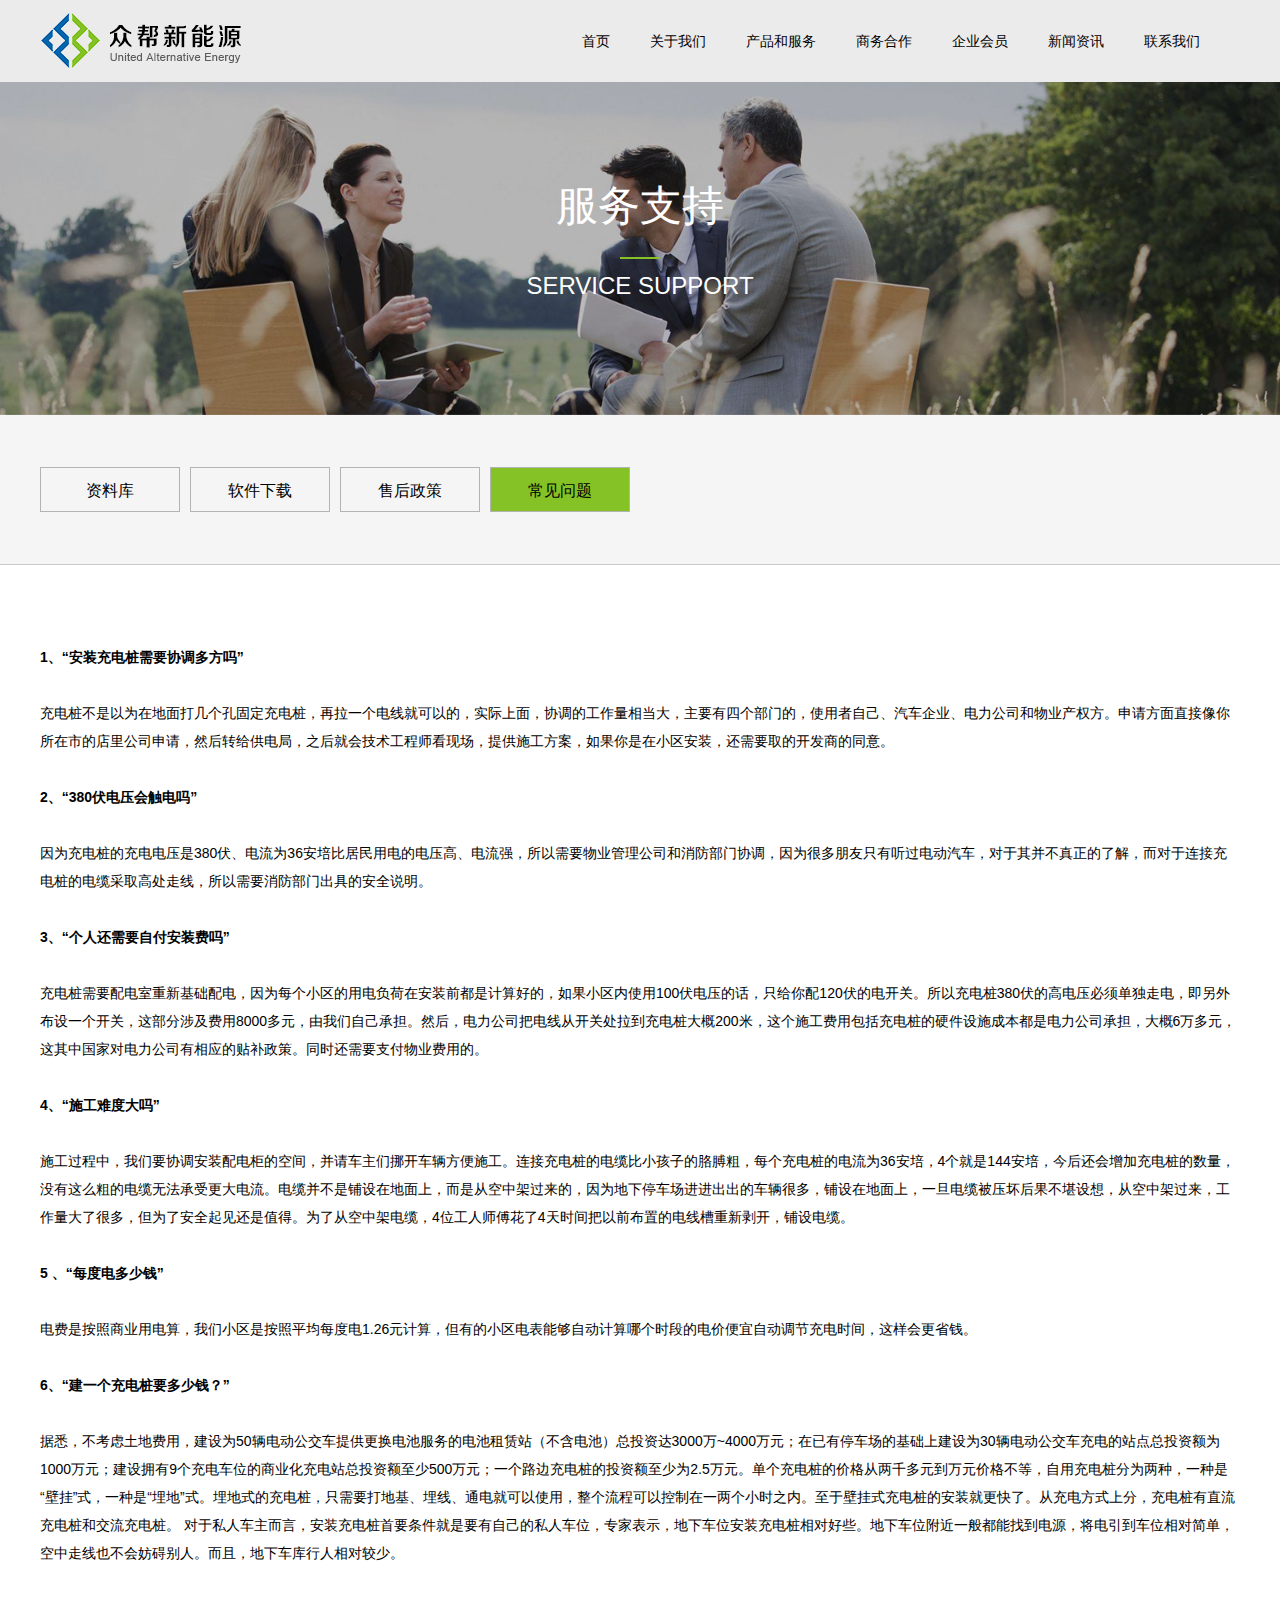
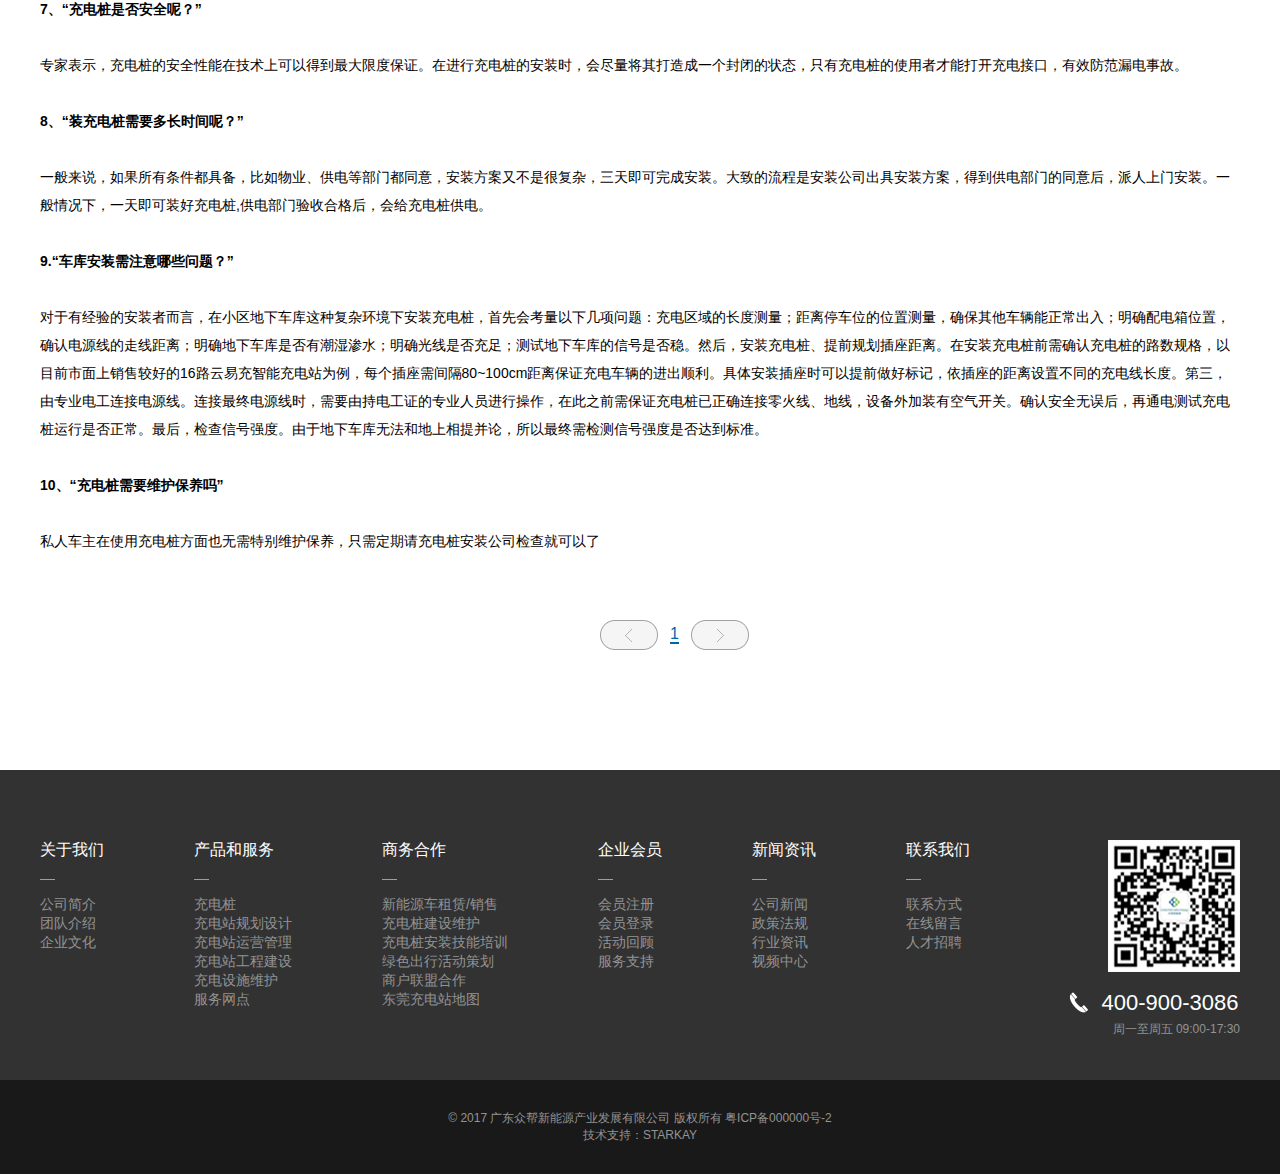
<file: project/question.html>
<!DOCTYPE html>
<html>
<head>
<meta http-equiv="Content-Type" content="text/html; charset=utf-8" />
<link rel="stylesheet" type="text/css" href="main.css">
<link rel="stylesheet" type="text/css" href="aa.css">
<script src="http://code.jquery.com/jquery-1.9.0.min.js"></script>
<script type="text/javascript" src="jquery.SuperSlide.2.1.1.js"></script>
<style type="text/css">
body{
	background-color: #fff;
}
.header{

}
.allbg-box{
	position: relative;
    padding-top: 82px;
    max-height: 500px;
    overflow: hidden;
}
.allbg-box .allbg{
	background-image: url(fuwu.png);
	background-size: cover;
    background-repeat: no-repeat;
    background-position: center;
    position: absolute;
    top: 0;
    left: 0;
    width: 100%;
    height: 100%;
}
.allbg-box img {
    width: 100%;
}
.allbg-box .allbg .wordsbox{
	position: absolute;
    top: 50%;
    left: 0;
    color: #fff;
    text-align: center;
    width: 100%;
    height: 116px;
    margin-top: -30px;
    overflow: hidden
}
.yw{
	color: #fff;
	font-size: 24px;
}
.zw{
	font-size: 42px;
}
.newsBox-upper {
    background-color: #f5f5f5;
    height: 149px;
    border-bottom: 1px solid #cacaca;
}
.newsBox-upper .zibox {
    position: relative;
}
.newsBox-upper .zibox a {
    display: block;
}
.newsBox-upper .zibox .active {
    border-color: #84c225;
    background-color: #84c225;
    color: #fff;
}
.newsBox-upper .zibox .link {
    float: left;
    width: 138px;
    height: 43px;
    border: 1px solid #b3b3b3;
    font-size: 16px;
    color: #000;
    text-align: center;
    line-height: 45px;
    margin-right: 10px;
    margin-top: 52px;
}
.newsBox-upper .zibox a:hover{
	background-color: #84c225;
}
.shBox{
	margin-top: 50px;
}
.sti{
    font-size: 14px;
    font-weight: bold;
    line-height: 6em;
}
.tnei{
	font-size: 14px;
	line-height: 2em;
}
.fenye{
	margin-left: 600px;
    margin-top: 65px;
    margin-bottom: 130px;
}
.fenye .prev {
	background: url(icon10.png) no-repeat;
	width: 58px;
	height: 30px;
	cursor: pointer;
}
.fenye .next {
	background: url(icon11.png) no-repeat;
	width: 58px;
	height: 30px;
	cursor: pointer;
}
.fenye .active a {
    color: #0067ac;
    border-bottom: 2px solid #0067ac;
}
.fenye li{
	display: inline-block;
    width: 24px;
    height: 30px;
    text-align: center;
    line-height: 28px;
}
</style>
	<title>常见问题</title>
</head>
<body>
	<div class="header">
		<div class="logo comWidth">
			<a href="#" class="logo">
				<img src="logo.png">
			</a>
			<ul id="nav" class="nav">
				<li class="nLi">
					<a href="index.html" class="a1">首页</a>
				</li>
				<li class="nLi">
					<a href="" class="a1">关于我们</a>
					<ul class="sub" style="display:none;">
						<li>
							<a href="#" class="a2">公司简介</a>
						</li>
						<li>
							<a href="#" class="a2">团队介绍</a>
						</li>
						<li>
							<a href="#" class="a2">企业文化</a>
						</li>
					</ul>
				</li>
				<li class="nLi">
					<a href="" class="a1">产品和服务</a>
					<ul class="sub" style="display:none;">
						<li>
							<a href="" class="a2">充电桩</a>
						</li>
						<li>
							<a href="" class="a2">充电站规划设计</a>
						</li>
						<li>
							<a href="" class="a2">充电站运营管理</a>
						</li>
						<li>
							<a href="" class="a2">充电站工程建设</a>
						</li>
						<li>
							<a href="" class="a2">充电设施维护</a>
						</li>
						<li>
							<a href="" class="a2">服务网点</a>
						</li>
					</ul>
				</li>
				<li class="nLi">
					<a href="" class="a1">商务合作</a>
					<ul class="sub" style="display:none;">
						<li>
							<a href="" class="a2">新能源车里租赁/销售</a>
						</li>
						<li>
							<a href="" class="a2">充电桩建设维护</a>
						</li>
						<li>
							<a href="" class="a2">充电桩安装技能培训</a>
						</li>
						<li>
							<a href="" class="a2">绿色出行活动策划</a>
						</li>
						<li>
							<a href="" class="a2">商户联盟合作</a>
						</li>
						<li>
							<a href="" class="a2">东莞充电站地图</a>
						</li>
					</ul>
				</li>
				<li class="nLi">
					<a href="" class="a1">企业会员</a>
					<ul class="sub" style="display:none;">
						<li>
							<a href="vipz.html" class="a2">会员注册</a>
						</li>
						<li>
							<a href="login.html" class="a2">会员登录</a>
						</li>
						<li>
							<a href="huodong.html" class="a2">活动回顾</a>
						</li>
						<li>
							<a href="fuwu.html" class="a2">服务支持</a>
						</li>
					</ul>
				</li>
				<li class="nLi">
					<a href="" class="a1">新闻资讯</a>
					<ul class="sub" style="display:none;">
						<li>
							<a href="" class="a2">公司新闻</a>
						</li>
						<li>
							<a href="" class="a2">政策法规</a>
						</li>
						<li>
							<a href="" class="a2">行业资讯</a>
						</li>
						<li>
							<a href="" class="a2">视频中心</a>
						</li>
					</ul>
				</li>
				<li class="nLi">
					<a href="" class="a1">联系我们</a>
					<ul class="sub" style="display:none;">
						<li>
							<a href="" class="a2">联系方式</a>
						</li>
						<li>
							<a href="" class="a2">在线留言</a>
						</li>
						<li>
							<a href="" class="a2">人才招聘</a>
						</li>
					</ul>
				</li>
			</ul>
		</div>
	</div>
	<div class="allbg-box">
		<img src="bg21.png">
		<div class="allbg">
			<div class="wordsbox">
					<div class="zw">服务支持</div>
					<div class="inline"></div>
					<div class="yw">SERVICE SUPPORT</div>
			</div>
		</div>
	</div>
	<div class="newsBox-upper">
		<div class="zibox comWidth">
			<a href="fuwu.html" class=" link">资料库</a>
			<a href="rujian.html" class=" link">软件下载</a>
			<a href="shuhou.html" class=" link">售后政策</a>
			<a href="question.html" class="active link">常见问题</a>
			<div class="clearfix"></div>
		</div>
	</div>
	<div class="shBox comWidth">
		<div class="sti">1、“安装充电桩需要协调多方吗”</div>
		<div class="tnei">
			充电桩不是以为在地面打几个孔固定充电桩，再拉一个电线就可以的，实际上面，协调的工作量相当大，主要有四个部门的，使用者自己、汽车企业、电力公司和物业产权方。申请方面直接像你所在市的店里公司申请，然后转给供电局，之后就会技术工程师看现场，提供施工方案，如果你是在小区安装，还需要取的开发商的同意。
		</div>
		<div class="sti">2、“380伏电压会触电吗”</div>
		<div class="tnei">
			因为充电桩的充电电压是380伏、电流为36安培比居民用电的电压高、电流强，所以需要物业管理公司和消防部门协调，因为很多朋友只有听过电动汽车，对于其并不真正的了解，而对于连接充电桩的电缆采取高处走线，所以需要消防部门出具的安全说明。
		</div>
		<div class="sti">3、“个人还需要自付安装费吗”</div>
		<div class="tnei">
			充电桩需要配电室重新基础配电，因为每个小区的用电负荷在安装前都是计算好的，如果小区内使用100伏电压的话，只给你配120伏的电开关。所以充电桩380伏的高电压必须单独走电，即另外布设一个开关，这部分涉及费用8000多元，由我们自己承担。然后，电力公司把电线从开关处拉到充电桩大概200米，这个施工费用包括充电桩的硬件设施成本都是电力公司承担，大概6万多元，这其中国家对电力公司有相应的贴补政策。同时还需要支付物业费用的。
		</div>
		<div class="sti">4、“施工难度大吗”</div>
		<div class="tnei">
			施工过程中，我们要协调安装配电柜的空间，并请车主们挪开车辆方便施工。连接充电桩的电缆比小孩子的胳膊粗，每个充电桩的电流为36安培，4个就是144安培，今后还会增加充电桩的数量，没有这么粗的电缆无法承受更大电流。电缆并不是铺设在地面上，而是从空中架过来的，因为地下停车场进进出出的车辆很多，铺设在地面上，一旦电缆被压坏后果不堪设想，从空中架过来，工作量大了很多，但为了安全起见还是值得。为了从空中架电缆，4位工人师傅花了4天时间把以前布置的电线槽重新剥开，铺设电缆。
		</div>
		<div class="sti">5 、“每度电多少钱”</div>
		<div class="tnei">
			电费是按照商业用电算，我们小区是按照平均每度电1.26元计算，但有的小区电表能够自动计算哪个时段的电价便宜自动调节充电时间，这样会更省钱。
		</div>
		<div class="sti">6、“建一个充电桩要多少钱？”</div>
		<div class="tnei">
			据悉，不考虑土地费用，建设为50辆电动公交车提供更换电池服务的电池租赁站（不含电池）总投资达3000万~4000万元；在已有停车场的基础上建设为30辆电动公交车充电的站点总投资额为1000万元；建设拥有9个充电车位的商业化充电站总投资额至少500万元；一个路边充电桩的投资额至少为2.5万元。单个充电桩的价格从两千多元到万元价格不等，自用充电桩分为两种，一种是“壁挂”式，一种是“埋地”式。埋地式的充电桩，只需要打地基、埋线、通电就可以使用，整个流程可以控制在一两个小时之内。至于壁挂式充电桩的安装就更快了。从充电方式上分，充电桩有直流充电桩和交流充电桩。
			对于私人车主而言，安装充电桩首要条件就是要有自己的私人车位，专家表示，地下车位安装充电桩相对好些。地下车位附近一般都能找到电源，将电引到车位相对简单，空中走线也不会妨碍别人。而且，地下车库行人相对较少。
		</div>
		<div class="sti">7、“充电桩是否安全呢？”</div>
		<div class="tnei">
			专家表示，充电桩的安全性能在技术上可以得到最大限度保证。在进行充电桩的安装时，会尽量将其打造成一个封闭的状态，只有充电桩的使用者才能打开充电接口，有效防范漏电事故。
		</div>
		<div class="sti">8、“装充电桩需要多长时间呢？”</div>
		<div class="tnei">
			一般来说，如果所有条件都具备，比如物业、供电等部门都同意，安装方案又不是很复杂，三天即可完成安装。大致的流程是安装公司出具安装方案，得到供电部门的同意后，派人上门安装。一般情况下，一天即可装好充电桩,供电部门验收合格后，会给充电桩供电。
		</div>
		<div class="sti">9.“车库安装需注意哪些问题？”</div>
		<div class="tnei">
			对于有经验的安装者而言，在小区地下车库这种复杂环境下安装充电桩，首先会考量以下几项问题：充电区域的长度测量；距离停车位的位置测量，确保其他车辆能正常出入；明确配电箱位置，确认电源线的走线距离；明确地下车库是否有潮湿渗水；明确光线是否充足；测试地下车库的信号是否稳。然后，安装充电桩、提前规划插座距离。在安装充电桩前需确认充电桩的路数规格，以目前市面上销售较好的16路云易充智能充电站为例，每个插座需间隔80~100cm距离保证充电车辆的进出顺利。具体安装插座时可以提前做好标记，依插座的距离设置不同的充电线长度。第三，由专业电工连接电源线。连接最终电源线时，需要由持电工证的专业人员进行操作，在此之前需保证充电桩已正确连接零火线、地线，设备外加装有空气开关。确认安全无误后，再通电测试充电桩运行是否正常。最后，检查信号强度。由于地下车库无法和地上相提并论，所以最终需检测信号强度是否达到标准。
		</div>
		<div class="sti">10、“充电桩需要维护保养吗”</div>
		<div class="tnei">
			私人车主在使用充电桩方面也无需特别维护保养，只需定期请充电桩安装公司检查就可以了
		</div>

	</div>
	<ul class="fenye comWidth" style="margin-bottom:120px;">
		<li class="prev"><a>&nbsp;</a></li>
  		<li class="active"><a>1</a></li>
        <li class="next"><a>&nbsp;</a></li>
        <div class="clearfix"></div>
	</ul>
	<div class="footer">
		<div class="footer1">
			<div class="comWidth">
				<ul class="left">
					<li class="li1">
						<a href="" class="a1">关于我们</a>
						<div class="line"></div>
						<ul>
						
							<li>
								<a href="">公司简介</a>
							</li>
							
							<li>
								<a href="">团队介绍</a>
							</li>
							
							<li>
								<a href="">企业文化</a>
							</li>
							
						</ul>
					</li>
					<li class="li1">
						<a href="" class="a1">产品和服务</a>
						<div class="line"></div>
						<ul>
							<li>
								<a href="">充电桩</a>
							</li>
								
							<li>
								<a href="">充电站规划设计</a>
							</li>
									
							<li>
								<a href="">充电站运营管理</a>
							</li>
									
							<li>
								<a href="">充电站工程建设</a>
							</li>
									
							<li>
								<a href="">充电设施维护</a>
							</li>
							
							<li>
								<a href="">服务网点</a>
							</li>
						</ul>
					</li>
					<li class="li1">
						<a href="" class="a1">商务合作</a>
						<div class="line"></div>
						<ul>
						
							<li>
								<a href="">新能源车租赁/销售</a>
							</li>
							
							<li>
								<a href="">充电桩建设维护</a>
							</li>
							
							<li>
								<a href="">充电桩安装技能培训</a>
							</li>
							
							<li>
								<a href="">绿色出行活动策划</a>
							</li>
							
							<li>
								<a href="">商户联盟合作</a>
							</li>
							
							<li>
								<a href="">东莞充电站地图</a>
							</li>
							
						</ul>
					</li>
					<li class="li1">
						<a href="vipz.html" class="a1">企业会员</a>
						<div class="line"></div>
						<ul>
							<li><a href="vipz.html" class="a2">会员注册</a></li>
							<li><a href="login.html" class="a2">会员登录</a></li>
							<li><a href="" class="a2" style="display:none">会员中心</a></li>
							 
								<li><a href="huodong.html" class="a2">活动回顾</a></li>
							
								<li><a href="fuwu.html" class="a2">服务支持</a></li>
							
						</ul>
					</li>
					<li class="li1">
						<a href="" class="a1">新闻资讯</a>
						<div class="line"></div>
						<ul>
						
							<li>
								<a href="l">公司新闻</a>
							</li>
							
							<li>
								<a href="">政策法规</a>
							</li>
							
							<li>
								<a href="">行业资讯</a>
							</li>
							
							<li>
								<a href="">视频中心</a>
							</li>
							
						</ul>
					</li>
					<li class="li1" style="margin-right:0" >
						<a href="" class="a1">联系我们</a>
						<div class="line"></div>
						<ul>
							<li>
								<a href="">联系方式</a>
							</li>
							<li>
								<a href="">在线留言</a>
							</li>
							<li>
								<a href="">人才招聘</a>
							</li>
						</ul>
					</li>
					<div class="clearfix"></div>
				</ul>

				<div class="right">
					<p style="text-align: right;">
						<img src="url.png" title="1首页_41.jpg" alt="1首页_41.jpg">
						<br>
						<br>
					</p>
					<img src="tel.png" title="首页" alt="首页" style="white-space: normal;">
					<span style="font-size: 22px; font-family: arial, helvetica, sans-serif;">400-900-3086</span>
					<p style="text-align: right;font-size:12px;color:#939393;">&nbsp; &nbsp; &nbsp; &nbsp; &nbsp;周一至周五 09:00-17:30</p>
				</div>
				<div class="clearfix"></div>
			</div>
		</div>
		<div class="footer2">
			<p style="padding-top:30px;text-align: center;">© 2017 广东众帮新能源产业发展有限公司 版权所有 粤ICP备000000号-2</p>
			<p style="padding-bottom:30px;text-align: center;">技术支持：STARKAY</p>
		</div>
	</div>
	<script type="text/javascript" src="bb.js"></script>
</body>
</html>
</file>
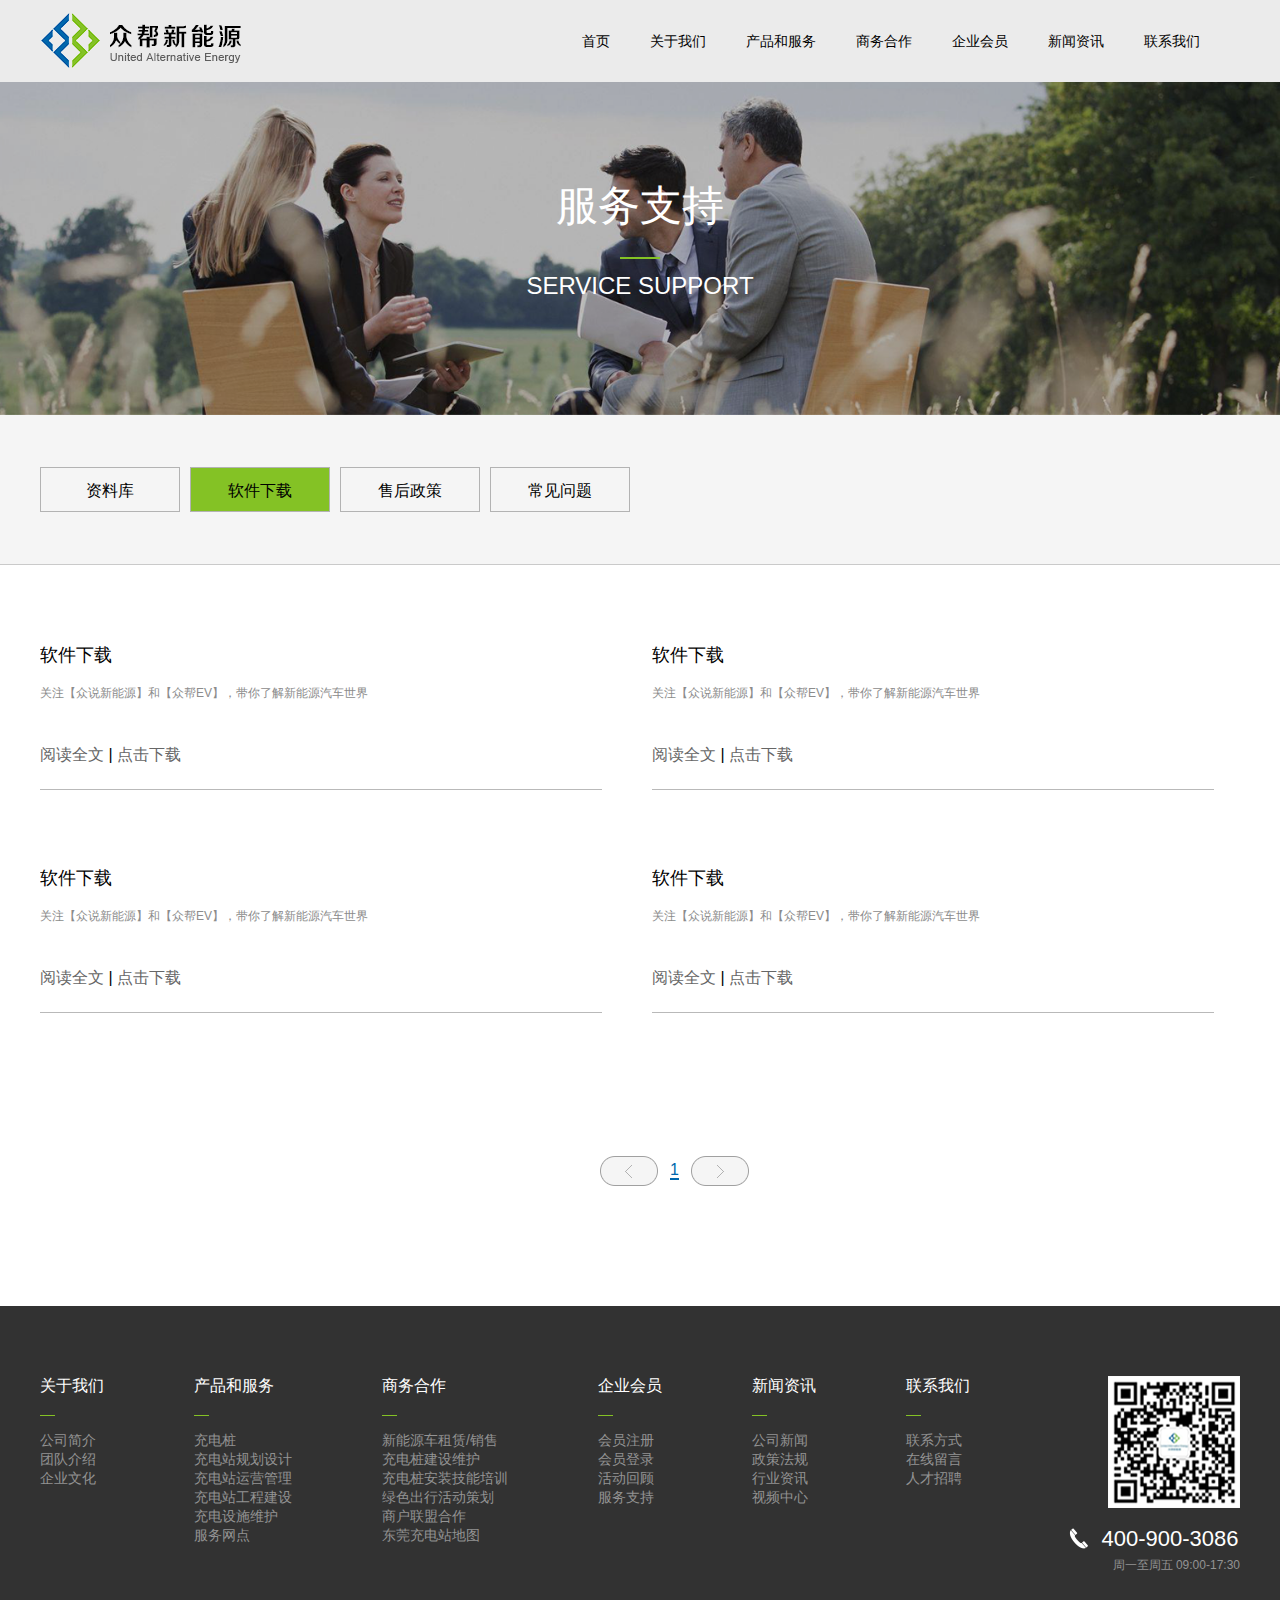
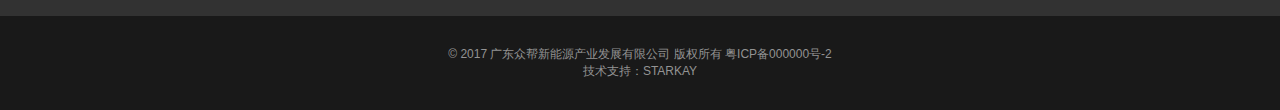
<file: project/rujian.html>
<!DOCTYPE html>
<html>
<head>
<meta http-equiv="Content-Type" content="text/html; charset=utf-8" />
<link rel="stylesheet" type="text/css" href="main.css">
<link rel="stylesheet" type="text/css" href="aa.css">
<script src="http://code.jquery.com/jquery-1.9.0.min.js"></script>
<script type="text/javascript" src="jquery.SuperSlide.2.1.1.js"></script>
<style type="text/css">
body{
	background-color: #fff;
}
.header{

}
.allbg-box{
	position: relative;
    padding-top: 82px;
    max-height: 500px;
    overflow: hidden;
}
.allbg-box .allbg{
	background-image: url(fuwu.png);
	background-size: cover;
    background-repeat: no-repeat;
    background-position: center;
    position: absolute;
    top: 0;
    left: 0;
    width: 100%;
    height: 100%;
}
.allbg-box img {
    width: 100%;
}
.allbg-box .allbg .wordsbox{
	position: absolute;
    top: 50%;
    left: 0;
    color: #fff;
    text-align: center;
    width: 100%;
    height: 116px;
    margin-top: -30px;
    overflow: hidden
}
.yw{
	color: #fff;
	font-size: 24px;
}
.zw{
	font-size: 42px;
}
.newsBox-upper {
    background-color: #f5f5f5;
    height: 149px;
    border-bottom: 1px solid #cacaca;
}
.newsBox-upper .zibox {
    position: relative;
}
.newsBox-upper .zibox a{
    display: block;
}
.newsBox-upper .zibox .active {
    border-color: #84c225;
    background-color: #84c225;
    color: #fff;
}
.newsBox-upper .zibox .link {
    float: left;
    width: 138px;
    height: 43px;
    border: 1px solid #b3b3b3;
    font-size: 16px;
    color: #000;
    text-align: center;
    line-height: 45px;
    margin-right: 10px;
    margin-top: 52px;
}
.newsBox-upper .zibox a:hover{
	background-color: #84c225;
}
.zlBox {
    margin-top: 60px;
    margin-bottom: 60px;
}
.zlBox li{
    width: 303px;
    height: 173px;
    background-color: #f5f5f5;
    padding: 50px 50px 35px 25px;
    border: 1px solid #f5f5f5;
    margin-right: 30px;
    margin-bottom: 30px;
    float: left;
}
.zlBox li .title {
    display: block;
    font-size: 18px;
    color: #000;
    line-height: 20px;
    height: 20px;
    margin-bottom: 16px;
}
.zlBox li .desc {
    font-size: 14px;
    color: #999999;
    line-height: 21px;
    height: 42px;
    overflow: hidden;
}
.zlBox li .down .icon {
    float: right;
    width: 46px;
    height: 46px;
    background-image: url(icon24.png);
}
.zlBox li .down .icon:hover{
	background-image: url(icon23.png);
}
.zlBox li:hover{
	 border: 1px solid #84c225;
	 background-color: #fff;
}
.zlBox li:hover .title{
	color: #84c225;
}
.fenye{
	margin-left: 600px;
    margin-top: 65px;
    margin-bottom: 130px;
}
.fenye .prev {
	background: url(icon10.png) no-repeat;
	width: 58px;
	height: 30px;
	cursor: pointer;
}
.fenye .next {
	background: url(icon11.png) no-repeat;
	width: 58px;
	height: 30px;
	cursor: pointer;
}
.fenye .active a {
    color: #0067ac;
    border-bottom: 2px solid #0067ac;
}
.fenye li{
	display: inline-block;
    width: 24px;
    height: 30px;
    text-align: center;
    line-height: 28px;
}
.rjxzBox {
    margin-top: 80px;
    margin-bottom: 20px;
}
.rjxzBox li {
    float: left;
    width: 562px;
    margin-right: 50px;
    margin-bottom: 78px;
    padding-bottom: 24px;
    border-bottom: 1px solid #b9b9b9;
    height: 120px;
}
.rjxzBox li a:hover,.rjxzBox li:hover .rjline,.rjxzBox li:hover .title{
	color: #84c225;
}
.rjxzBox li .title {
    display: block;
    color: #000;
    font-size: 18px;
    line-height: 20px;
    height: 20px;
    overflow: hidden;
    text-overflow: ellipsis;
    white-space: nowrap;
}
.rjxzBox li .desc {
    font-size: 12px;
    color: #8c8c8c;
    line-height: 20px;
    height: 40px;
    overflow: hidden;
    margin-top: 18px;
    margin-bottom: 22px;
}
</style>
	<title>软件下载</title>
</head>
<body>
	<div class="header">
		<div class="logo comWidth">
			<a href="#" class="logo">
				<img src="logo.png">
			</a>
			<ul id="nav" class="nav">
				<li class="nLi">
					<a href="index.html" class="a1">首页</a>
				</li>
				<li class="nLi">
					<a href="" class="a1">关于我们</a>
					<ul class="sub" style="display:none;">
						<li>
							<a href="#" class="a2">公司简介</a>
						</li>
						<li>
							<a href="#" class="a2">团队介绍</a>
						</li>
						<li>
							<a href="#" class="a2">企业文化</a>
						</li>
					</ul>
				</li>
				<li class="nLi">
					<a href="" class="a1">产品和服务</a>
					<ul class="sub" style="display:none;">
						<li>
							<a href="" class="a2">充电桩</a>
						</li>
						<li>
							<a href="" class="a2">充电站规划设计</a>
						</li>
						<li>
							<a href="" class="a2">充电站运营管理</a>
						</li>
						<li>
							<a href="" class="a2">充电站工程建设</a>
						</li>
						<li>
							<a href="" class="a2">充电设施维护</a>
						</li>
						<li>
							<a href="" class="a2">服务网点</a>
						</li>
					</ul>
				</li>
				<li class="nLi">
					<a href="" class="a1">商务合作</a>
					<ul class="sub" style="display:none;">
						<li>
							<a href="" class="a2">新能源车里租赁/销售</a>
						</li>
						<li>
							<a href="" class="a2">充电桩建设维护</a>
						</li>
						<li>
							<a href="" class="a2">充电桩安装技能培训</a>
						</li>
						<li>
							<a href="" class="a2">绿色出行活动策划</a>
						</li>
						<li>
							<a href="" class="a2">商户联盟合作</a>
						</li>
						<li>
							<a href="" class="a2">东莞充电站地图</a>
						</li>
					</ul>
				</li>
				<li class="nLi">
					<a href="" class="a1">企业会员</a>
					<ul class="sub" style="display:none;">
						<li>
							<a href="vipz.html" class="a2">会员注册</a>
						</li>
						<li>
							<a href="login.html" class="a2">会员登录</a>
						</li>
						<li>
							<a href="huodong.html" class="a2">活动回顾</a>
						</li>
						<li>
							<a href="fuwu.html" class="a2">服务支持</a>
						</li>
					</ul>
				</li>
				<li class="nLi">
					<a href="" class="a1">新闻资讯</a>
					<ul class="sub" style="display:none;">
						<li>
							<a href="" class="a2">公司新闻</a>
						</li>
						<li>
							<a href="" class="a2">政策法规</a>
						</li>
						<li>
							<a href="" class="a2">行业资讯</a>
						</li>
						<li>
							<a href="" class="a2">视频中心</a>
						</li>
					</ul>
				</li>
				<li class="nLi">
					<a href="" class="a1">联系我们</a>
					<ul class="sub" style="display:none;">
						<li>
							<a href="" class="a2">联系方式</a>
						</li>
						<li>
							<a href="" class="a2">在线留言</a>
						</li>
						<li>
							<a href="" class="a2">人才招聘</a>
						</li>
					</ul>
				</li>
			</ul>
		</div>
	</div>
	<div class="allbg-box">
		<img src="bg21.png">
		<div class="allbg">
			<div class="wordsbox">
					<div class="zw">服务支持</div>
					<div class="inline"></div>
					<div class="yw">SERVICE SUPPORT</div>
			</div>
		</div>
	</div>
	<div class="newsBox-upper">
		<div class="zibox comWidth">
			<a href="fuwu.html" class=" link">资料库</a>
			<a href="rujian.html" class="active link">软件下载</a>
			<a href="shuhou.html" class=" link">售后政策</a>
			<a href="question.html" class=" link">常见问题</a>
			<div class="clearfix"></div>
		</div>
	</div>
	<ul class="rjxzBox comWidth">
				
		<li>
			<a href="" title="软件下载" class="title">软件下载</a>
			<div class="desc">
				关注【众说新能源】和【众帮EV】，带你了解新能源汽车世界
			</div>
			<a href="" class="read">阅读全文</a>
			<span class="donghua rjline">|</span>
			<a href=",, ,, ,, ,, ,, ,, ,, ,, ,, ,, ,, ,, ,, ,, ,, ," class="read dowm">点击下载</a>
		</li>

		<li style="margin-right:0">
			<a href="" title="软件下载" class="title">软件下载</a>
			<div class="desc">
				关注【众说新能源】和【众帮EV】，带你了解新能源汽车世界
			</div>
			<a href="" class="read">阅读全文</a>
			<span class="donghua rjline">|</span>
			<a href=",, ,, ,, ,, ,, ,, ,, ,, ,, ,, ,, ,, ,, ,, ,, ," class="read dowm">点击下载</a>
		</li>
			
		<li>
			<a href="" title="软件下载" class="title">软件下载</a>
			<div class="desc">
				关注【众说新能源】和【众帮EV】，带你了解新能源汽车世界
			</div>
			<a href="" class="read">阅读全文</a>
			<span class="donghua rjline">|</span>
			<a href=",, ,, ,, ,, ,, ,, ,, ,, ,, ,, ,, ,, ,, ,, ,, ," class="read dowm">点击下载</a>
		</li>

		<li style="margin-right:0">
			<a href="" title="软件下载" class="title">软件下载</a>
			<div class="desc">
				关注【众说新能源】和【众帮EV】，带你了解新能源汽车世界
			</div>
			<a href="" class="read">阅读全文</a>
			<span class="donghua rjline">|</span>
			<a href=",, ,, ,, ,, ,, ,, ,, ,, ,, ,, ,, ,, ,, ,, ,, ," class="read dowm">点击下载</a>
		</li>					
		<div class="clearfix"></div>
	</ul>
	<ul class="fenye comWidth" style="margin-bottom:120px;">
		<li class="prev"><a>&nbsp;</a></li>
  		<li class="active"><a>1</a></li>
        <li class="next"><a>&nbsp;</a></li>
        <div class="clearfix"></div>
	</ul>
	<div class="footer">
		<div class="footer1">
			<div class="comWidth">
				<ul class="left">
					<li class="li1">
						<a href="" class="a1">关于我们</a>
						<div class="line"></div>
						<ul>
						
							<li>
								<a href="">公司简介</a>
							</li>
							
							<li>
								<a href="">团队介绍</a>
							</li>
							
							<li>
								<a href="">企业文化</a>
							</li>
							
						</ul>
					</li>
					<li class="li1">
						<a href="" class="a1">产品和服务</a>
						<div class="line"></div>
						<ul>
							<li>
								<a href="">充电桩</a>
							</li>
								
							<li>
								<a href="">充电站规划设计</a>
							</li>
									
							<li>
								<a href="">充电站运营管理</a>
							</li>
									
							<li>
								<a href="">充电站工程建设</a>
							</li>
									
							<li>
								<a href="">充电设施维护</a>
							</li>
							
							<li>
								<a href="">服务网点</a>
							</li>
						</ul>
					</li>
					<li class="li1">
						<a href="" class="a1">商务合作</a>
						<div class="line"></div>
						<ul>
						
							<li>
								<a href="">新能源车租赁/销售</a>
							</li>
							
							<li>
								<a href="">充电桩建设维护</a>
							</li>
							
							<li>
								<a href="">充电桩安装技能培训</a>
							</li>
							
							<li>
								<a href="">绿色出行活动策划</a>
							</li>
							
							<li>
								<a href="">商户联盟合作</a>
							</li>
							
							<li>
								<a href="">东莞充电站地图</a>
							</li>
							
						</ul>
					</li>
					<li class="li1">
						<a href="vipz.html" class="a1">企业会员</a>
						<div class="line"></div>
						<ul>
							<li><a href="vipz.html" class="a2">会员注册</a></li>
							<li><a href="login.html" class="a2">会员登录</a></li>
							<li><a href="" class="a2" style="display:none">会员中心</a></li>
							 
								<li><a href="huodong.html" class="a2">活动回顾</a></li>
							
								<li><a href="fuwu.html" class="a2">服务支持</a></li>
							
						</ul>
					</li>
					<li class="li1">
						<a href="" class="a1">新闻资讯</a>
						<div class="line"></div>
						<ul>
						
							<li>
								<a href="">公司新闻</a>
							</li>
							
							<li>
								<a href="">政策法规</a>
							</li>
							
							<li>
								<a href="">行业资讯</a>
							</li>
							
							<li>
								<a href="">视频中心</a>
							</li>
							
						</ul>
					</li>
					<li class="li1" style="margin-right:0" >
						<a href="/contact.html" class="a1">联系我们</a>
						<div class="line"></div>
						<ul>
							<li>
								<a href="">联系方式</a>
							</li>
							<li>
								<a href="">在线留言</a>
							</li>
							<li>
								<a href="">人才招聘</a>
							</li>
						</ul>
					</li>
					<div class="clearfix"></div>
				</ul>

				<div class="right">
					<p style="text-align: right;">
						<img src="url.png" title="1首页_41.jpg" alt="1首页_41.jpg">
						<br>
						<br>
					</p>
					<img src="tel.png" title="首页" alt="首页" style="white-space: normal;">
					<span style="font-size: 22px; font-family: arial, helvetica, sans-serif;">400-900-3086</span>
					<p style="text-align: right;font-size:12px;color:#939393;">&nbsp; &nbsp; &nbsp; &nbsp; &nbsp;周一至周五 09:00-17:30</p>
				</div>
				<div class="clearfix"></div>
			</div>
		</div>
		<div class="footer2">
			<p style="padding-top:30px;text-align: center;">© 2017 广东众帮新能源产业发展有限公司 版权所有 粤ICP备000000号-2</p>
			<p style="padding-bottom:30px;text-align: center;">技术支持：STARKAY</p>
		</div>
	</div>
	<script type="text/javascript" src="bb.js"></script>
</body>
</html>
</file>
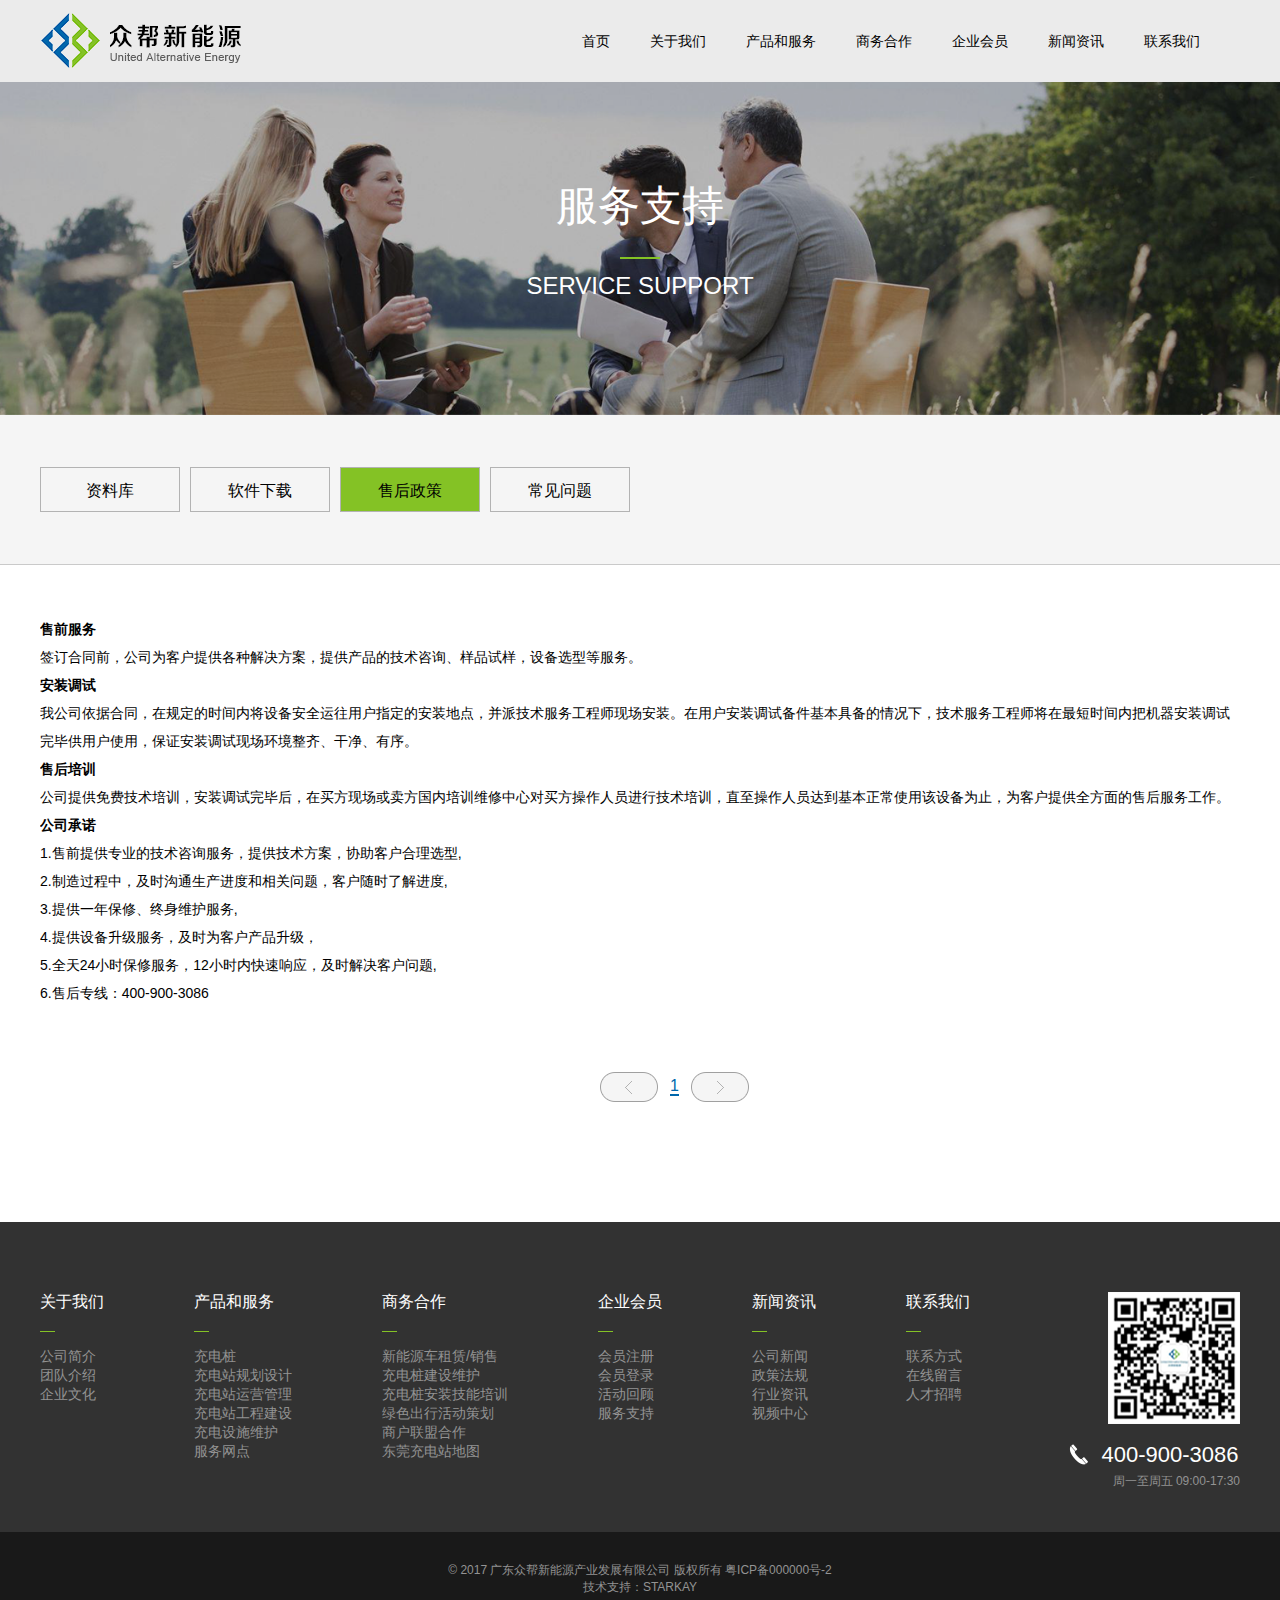
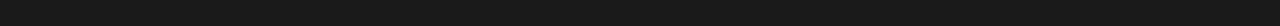
<file: project/shuhou.html>
<!DOCTYPE html>
<html>
<head>
<meta http-equiv="Content-Type" content="text/html; charset=utf-8" />
<link rel="stylesheet" type="text/css" href="main.css">
<link rel="stylesheet" type="text/css" href="aa.css">
<script src="http://code.jquery.com/jquery-1.9.0.min.js"></script>
<script type="text/javascript" src="jquery.SuperSlide.2.1.1.js"></script>
<style type="text/css">
body{
	background-color: #fff;
}
.header{

}
.allbg-box{
	position: relative;
    padding-top: 82px;
    max-height: 500px;
    overflow: hidden;
}
.allbg-box .allbg{
	background-image: url(fuwu.png);
	background-size: cover;
    background-repeat: no-repeat;
    background-position: center;
    position: absolute;
    top: 0;
    left: 0;
    width: 100%;
    height: 100%;
}
.allbg-box img {
    width: 100%;
}
.allbg-box .allbg .wordsbox{
	position: absolute;
    top: 50%;
    left: 0;
    color: #fff;
    text-align: center;
    width: 100%;
    height: 116px;
    margin-top: -30px;
    overflow: hidden
}
.yw{
	color: #fff;
	font-size: 24px;
}
.zw{
	font-size: 42px;
}
.newsBox-upper {
    background-color: #f5f5f5;
    height: 149px;
    border-bottom: 1px solid #cacaca;
}
.newsBox-upper .zibox {
    position: relative;
}
.newsBox-upper .zibox a {
    display: block;
}
.newsBox-upper .zibox .active {
    border-color: #84c225;
    background-color: #84c225;
    color: #fff;
}
.newsBox-upper .zibox .link {
    float: left;
    width: 138px;
    height: 43px;
    border: 1px solid #b3b3b3;
    font-size: 16px;
    color: #000;
    text-align: center;
    line-height: 45px;
    margin-right: 10px;
    margin-top: 52px;
}
.newsBox-upper .zibox a:hover{
	background-color: #84c225;
}
.shBox{
	margin-top: 50px;
}
.sti{
    font-size: 14px;
    font-weight: bold;
    line-height: 2em;
}
.tnei{
	font-size: 14px;
	line-height: 2em;
}
.fenye{
	margin-left: 600px;
    margin-top: 65px;
    margin-bottom: 130px;
}
.fenye .prev {
	background: url(icon10.png) no-repeat;
	width: 58px;
	height: 30px;
	cursor: pointer;
}
.fenye .next {
	background: url(icon11.png) no-repeat;
	width: 58px;
	height: 30px;
	cursor: pointer;
}
.fenye .active a {
    color: #0067ac;
    border-bottom: 2px solid #0067ac;
}
.fenye li{
	display: inline-block;
    width: 24px;
    height: 30px;
    text-align: center;
    line-height: 28px;
}
</style>
	<title>售后政策</title>
</head>
<body>
	<div class="header">
		<div class="logo comWidth">
			<a href="#" class="logo">
				<img src="logo.png">
			</a>
			<ul id="nav" class="nav">
				<li class="nLi">
					<a href="index.html" class="a1">首页</a>
				</li>
				<li class="nLi">
					<a href="" class="a1">关于我们</a>
					<ul class="sub" style="display:none;">
						<li>
							<a href="#" class="a2">公司简介</a>
						</li>
						<li>
							<a href="#" class="a2">团队介绍</a>
						</li>
						<li>
							<a href="#" class="a2">企业文化</a>
						</li>
					</ul>
				</li>
				<li class="nLi">
					<a href="" class="a1">产品和服务</a>
					<ul class="sub" style="display:none;">
						<li>
							<a href="" class="a2">充电桩</a>
						</li>
						<li>
							<a href="" class="a2">充电站规划设计</a>
						</li>
						<li>
							<a href="" class="a2">充电站运营管理</a>
						</li>
						<li>
							<a href="" class="a2">充电站工程建设</a>
						</li>
						<li>
							<a href="" class="a2">充电设施维护</a>
						</li>
						<li>
							<a href="" class="a2">服务网点</a>
						</li>
					</ul>
				</li>
				<li class="nLi">
					<a href="" class="a1">商务合作</a>
					<ul class="sub" style="display:none;">
						<li>
							<a href="" class="a2">新能源车里租赁/销售</a>
						</li>
						<li>
							<a href="" class="a2">充电桩建设维护</a>
						</li>
						<li>
							<a href="" class="a2">充电桩安装技能培训</a>
						</li>
						<li>
							<a href="" class="a2">绿色出行活动策划</a>
						</li>
						<li>
							<a href="" class="a2">商户联盟合作</a>
						</li>
						<li>
							<a href="" class="a2">东莞充电站地图</a>
						</li>
					</ul>
				</li>
				<li class="nLi">
					<a href="" class="a1">企业会员</a>
					<ul class="sub" style="display:none;">
						<li>
							<a href="vipz.html" class="a2">会员注册</a>
						</li>
						<li>
							<a href="login.html" class="a2">会员登录</a>
						</li>
						<li>
							<a href="huodong.html" class="a2">活动回顾</a>
						</li>
						<li>
							<a href="fuwu.html" class="a2">服务支持</a>
						</li>
					</ul>
				</li>
				<li class="nLi">
					<a href="" class="a1">新闻资讯</a>
					<ul class="sub" style="display:none;">
						<li>
							<a href="" class="a2">公司新闻</a>
						</li>
						<li>
							<a href="" class="a2">政策法规</a>
						</li>
						<li>
							<a href="" class="a2">行业资讯</a>
						</li>
						<li>
							<a href="" class="a2">视频中心</a>
						</li>
					</ul>
				</li>
				<li class="nLi">
					<a href="" class="a1">联系我们</a>
					<ul class="sub" style="display:none;">
						<li>
							<a href="" class="a2">联系方式</a>
						</li>
						<li>
							<a href="" class="a2">在线留言</a>
						</li>
						<li>
							<a href="" class="a2">人才招聘</a>
						</li>
					</ul>
				</li>
			</ul>
		</div>
	</div>
	<div class="allbg-box">
		<img src="bg21.png">
		<div class="allbg">
			<div class="wordsbox">
					<div class="zw">服务支持</div>
					<div class="inline"></div>
					<div class="yw">SERVICE SUPPORT</div>
			</div>
		</div>
	</div>
	<div class="newsBox-upper">
		<div class="zibox comWidth">
			<a href="fuwu.html" class=" link">资料库</a>
			<a href="rujian.html" class=" link">软件下载</a>
			<a href="shuhou.html" class="active link">售后政策</a>
			<a href="question.html" class=" link">常见问题</a>
			<div class="clearfix"></div>
		</div>
	</div>
	<div class="shBox comWidth">
		<div class="sti">售前服务</div>
		<div class="tnei">
			签订合同前，公司为客户提供各种解决方案，提供产品的技术咨询、样品试样，设备选型等服务。
		</div>
		<div class="sti">安装调试</div>
		<div class="tnei">
			我公司依据合同，在规定的时间内将设备安全运往用户指定的安装地点，并派技术服务工程师现场安装。在用户安装调试备件基本具备的情况下，技术服务工程师将在最短时间内把机器安装调试完毕供用户使用，保证安装调试现场环境整齐、干净、有序。
		</div>
		<div class="sti">售后培训</div>
		<div class="tnei">
			公司提供免费技术培训，安装调试完毕后，在买方现场或卖方国内培训维修中心对买方操作人员进行技术培训，直至操作人员达到基本正常使用该设备为止，为客户提供全方面的售后服务工作。
		</div>
		<div class="sti">公司承诺</div>
		<div class="tnei">
			1.售前提供专业的技术咨询服务，提供技术方案，协助客户合理选型,</br>
			2.制造过程中，及时沟通生产进度和相关问题，客户随时了解进度,</br>
			3.提供一年保修、终身维护服务,</br>
			4.提供设备升级服务，及时为客户产品升级，</br>
			5.全天24小时保修服务，12小时内快速响应，及时解决客户问题,</br>
			6.售后专线：400-900-3086
		</div>
	</div>
	<ul class="fenye comWidth" style="margin-bottom:120px;">
		<li class="prev"><a>&nbsp;</a></li>
  		<li class="active"><a>1</a></li>
        <li class="next"><a>&nbsp;</a></li>
        <div class="clearfix"></div>
	</ul>
	<div class="footer">
		<div class="footer1">
			<div class="comWidth">
				<ul class="left">
					<li class="li1">
						<a href="" class="a1">关于我们</a>
						<div class="line"></div>
						<ul>
						
							<li>
								<a href="">公司简介</a>
							</li>
							
							<li>
								<a href="">团队介绍</a>
							</li>
							
							<li>
								<a href="">企业文化</a>
							</li>
							
						</ul>
					</li>
					<li class="li1">
						<a href="" class="a1">产品和服务</a>
						<div class="line"></div>
						<ul>
							<li>
								<a href="">充电桩</a>
							</li>
								
							<li>
								<a href="">充电站规划设计</a>
							</li>
									
							<li>
								<a href="">充电站运营管理</a>
							</li>
									
							<li>
								<a href="">充电站工程建设</a>
							</li>
									
							<li>
								<a href="">充电设施维护</a>
							</li>
							
							<li>
								<a href="">服务网点</a>
							</li>
						</ul>
					</li>
					<li class="li1">
						<a href="" class="a1">商务合作</a>
						<div class="line"></div>
						<ul>
						
							<li>
								<a href="">新能源车租赁/销售</a>
							</li>
							
							<li>
								<a href="">充电桩建设维护</a>
							</li>
							
							<li>
								<a href="">充电桩安装技能培训</a>
							</li>
							
							<li>
								<a href="">绿色出行活动策划</a>
							</li>
							
							<li>
								<a href="">商户联盟合作</a>
							</li>
							
							<li>
								<a href="">东莞充电站地图</a>
							</li>
							
						</ul>
					</li>
					<li class="li1">
						<a href="vipz.html" class="a1">企业会员</a>
						<div class="line"></div>
						<ul>
							<li><a href="vipz.html" class="a2">会员注册</a></li>
							<li><a href="login.html" class="a2">会员登录</a></li>
							<li><a href="" class="a2" style="display:none">会员中心</a></li>
							 
								<li><a href="huodong.html" class="a2">活动回顾</a></li>
							
								<li><a href="fuwu.html" class="a2">服务支持</a></li>
							
						</ul>
					</li>
					<li class="li1">
						<a href="" class="a1">新闻资讯</a>
						<div class="line"></div>
						<ul>
						
							<li>
								<a href="">公司新闻</a>
							</li>
							
							<li>
								<a href="">政策法规</a>
							</li>
							
							<li>
								<a href="">行业资讯</a>
							</li>
							
							<li>
								<a href="">视频中心</a>
							</li>
							
						</ul>
					</li>
					<li class="li1" style="margin-right:0" >
						<a href="" class="a1">联系我们</a>
						<div class="line"></div>
						<ul>
							<li>
								<a href="">联系方式</a>
							</li>
							<li>
								<a href="">在线留言</a>
							</li>
							<li>
								<a href="">人才招聘</a>
							</li>
						</ul>
					</li>
					<div class="clearfix"></div>
				</ul>

				<div class="right">
					<p style="text-align: right;">
						<img src="url.png" title="1首页_41.jpg" alt="1首页_41.jpg">
						<br>
						<br>
					</p>
					<img src="tel.png" title="首页" alt="首页" style="white-space: normal;">
					<span style="font-size: 22px; font-family: arial, helvetica, sans-serif;">400-900-3086</span>
					<p style="text-align: right;font-size:12px;color:#939393;">&nbsp; &nbsp; &nbsp; &nbsp; &nbsp;周一至周五 09:00-17:30</p>
				</div>
				<div class="clearfix"></div>
			</div>
		</div>
		<div class="footer2">
			<p style="padding-top:30px;text-align: center;">© 2017 广东众帮新能源产业发展有限公司 版权所有 粤ICP备000000号-2</p>
			<p style="padding-bottom:30px;text-align: center;">技术支持：STARKAY</p>
		</div>
	</div>
	<script type="text/javascript" src="bb.js"></script>
</body>
</html>
</file>
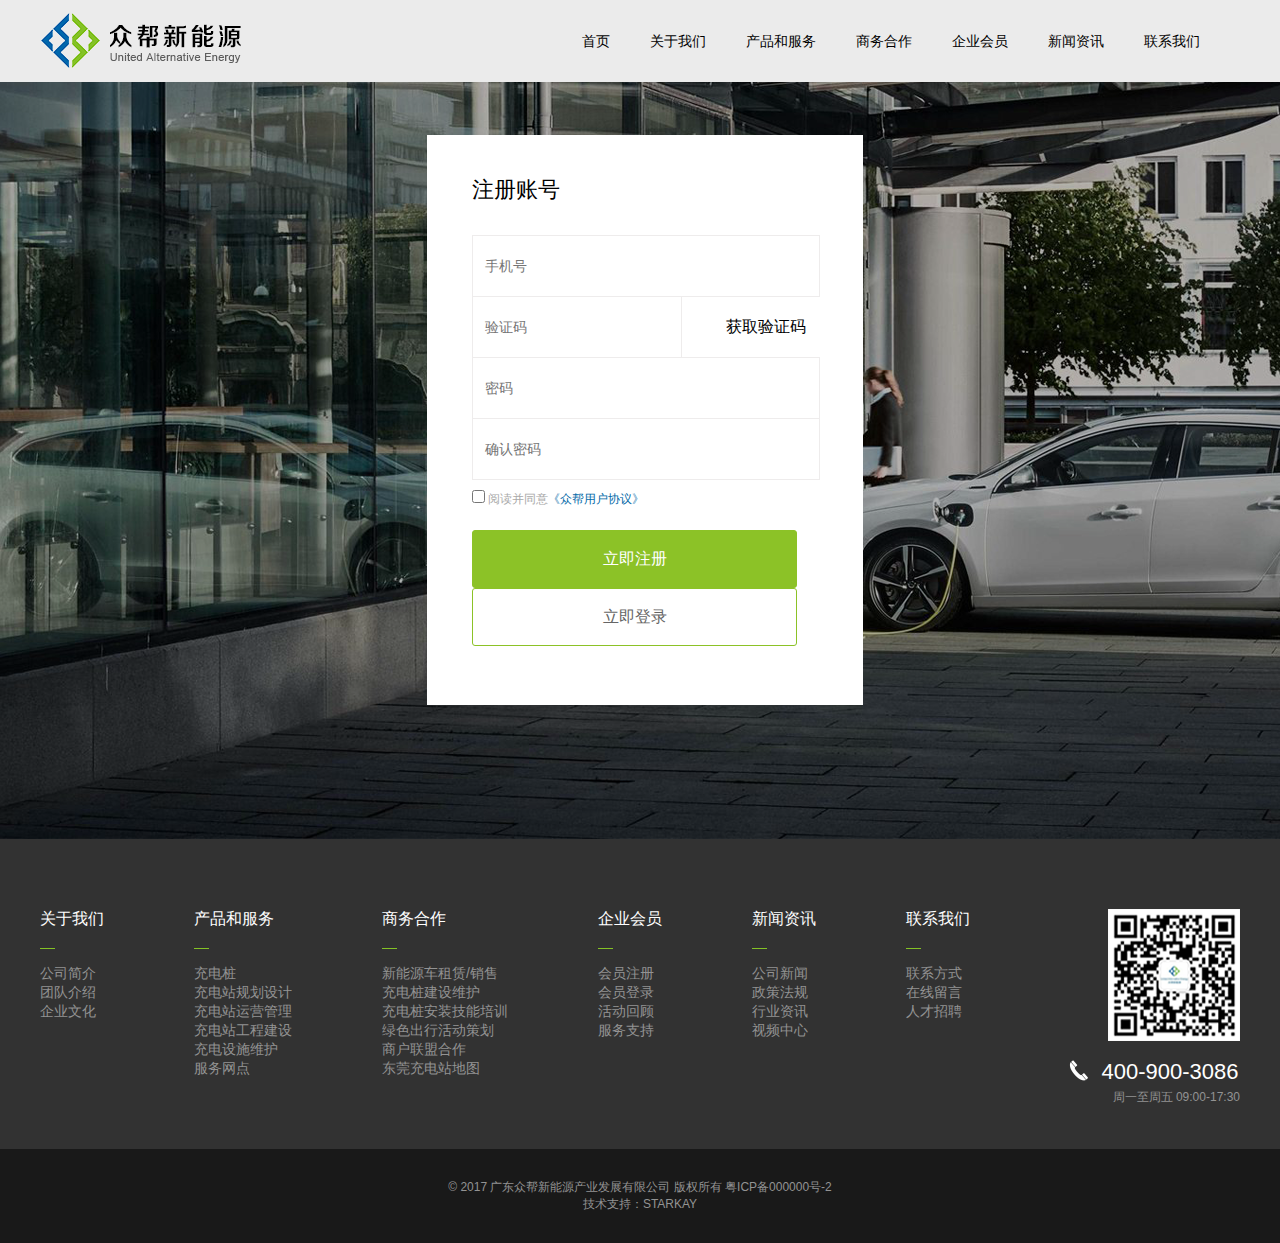
<file: project/vipz.html>
<!DOCTYPE html>
<html>
<head>
<meta http-equiv="Content-Type" content="text/html; charset=utf-8" />
<link rel="stylesheet" type="text/css" href="main.css">
<link rel="stylesheet" type="text/css" href="aa.css">
<script src="http://code.jquery.com/jquery-1.9.0.min.js"></script>
<script type="text/javascript" src="jquery.SuperSlide.2.1.1.js"></script>
<style type="text/css">
.zcBox{
	background-image:url(back.png);
	height:839px;
	background-size: cover;
    background-repeat: no-repeat;
    background-position: center;
    position: relative;
	}
.resginBox{
	position: absolute;
	top: 50%;
    left: 50%;
    width: 346px;
    height: 490px;
    background-color: #fff;
    margin-top: -285px;
    margin-left: -213px;
    padding: 40px 45px;
}
.zcBox .resginBox input[type="text"],.zcBox .resginBox input[type="password"]{
	height: 60px;
    border: 1px solid #eeecec;
    width: 100%;
    border-bottom: 0;
    font-size: 14px;
    color: #a9a9a9;
    text-indent: 12px;
}
.zcBox .resginBox .inputBox input[type="text"]{
	float: left;
	width: 60%;
}
.zcBox .resginBox .inputBox .djs{
	float: right;
    width: 30%;
    height: 58px;
    line-height: 58px;
    margin-top: 1px;
    font-size: 16px;
    color: #000;
    text-align: center;
    background-color: #fff;
    border: 0;
    cursor: pointer;
}
.zcBox .resginBox .inputBox2{
	margin-bottom: 27px;
    margin-top: 10px;
    line-height: 13px;
    height: 13px;
    color: #a9a9a9;
    font-size:12px;
}
.zcBox .resginBox .inputBox2 a{
	color: #046aa8;
}
.zcBox .resginBox .active{
	background-color: #8cc227;
	color: #fff;
}
.zcBox .resginBox .zhuce{
	display: block;
	width: 323px;
	height: 56px;
	text-align: center;
	line-height: 56px;
	cursor: pointer;
	border: 1px solid #8cc227;
	border-radius:3px;
}
</style>
	<title>会员注册</title>
	<link rel="shortcut icon" href="favicon.ico" type="image/x-icon"/>
</head>
<body>
	<div class="header">
		<div class="logo comWidth">
			<a href="#" class="logo">
				<img src="logo.png">
			</a>
			<ul id="nav" class="nav">
				<li class="nLi">
					<a href="index.html" class="a1">首页</a>
				</li>
				<li class="nLi">
					<a href="" class="a1">关于我们</a>
					<ul class="sub" style="display:none;">
						<li>
							<a href="#" class="a2">公司简介</a>
						</li>
						<li>
							<a href="#" class="a2">团队介绍</a>
						</li>
						<li>
							<a href="#" class="a2">企业文化</a>
						</li>
					</ul>
				</li>
				<li class="nLi">
					<a href="fuwu.html" class="a1">产品和服务</a>
					<ul class="sub" style="display:none;">
						<li>
							<a href="" class="a2">充电桩</a>
						</li>
						<li>
							<a href="" class="a2">充电站规划设计</a>
						</li>
						<li>
							<a href="" class="a2">充电站运营管理</a>
						</li>
						<li>
							<a href="" class="a2">充电站工程建设</a>
						</li>
						<li>
							<a href="" class="a2">充电设施维护</a>
						</li>
						<li>
							<a href="" class="a2">服务网点</a>
						</li>
					</ul>
				</li>
				<li class="nLi">
					<a href="" class="a1">商务合作</a>
					<ul class="sub" style="display:none;">
						<li>
							<a href="" class="a2">新能源车里租赁/销售</a>
						</li>
						<li>
							<a href="" class="a2">充电桩建设维护</a>
						</li>
						<li>
							<a href="" class="a2">充电桩安装技能培训</a>
						</li>
						<li>
							<a href="" class="a2">绿色出行活动策划</a>
						</li>
						<li>
							<a href="" class="a2">商户联盟合作</a>
						</li>
						<li>
							<a href="" class="a2">东莞充电站地图</a>
						</li>
					</ul>
				</li>
				<li class="nLi">
					<a href="" class="a1">企业会员</a>
					<ul class="sub" style="display:none;">
						<li>
							<a href="vipz.html" class="a2">会员注册</a>
						</li>
						<li>
							<a href="login.html" class="a2">会员登录</a>
						</li>
						<li>
							<a href="huodong.html" class="a2">活动回顾</a>
						</li>
						<li>
							<a href="fuwu.html" class="a2">服务支持</a>
						</li>
					</ul>
				</li>
				<li class="nLi">
					<a href="" class="a1">新闻资讯</a>
					<ul class="sub" style="display:none;">
						<li>
							<a href="" class="a2">公司新闻</a>
						</li>
						<li>
							<a href="" class="a2">政策法规</a>
						</li>
						<li>
							<a href="" class="a2">行业资讯</a>
						</li>
						<li>
							<a href="" class="a2">视频中心</a>
						</li>
					</ul>
				</li>
				<li class="nLi">
					<a href="" class="a1">联系我们</a>
					<ul class="sub" style="display:none;">
						<li>
							<a href="" class="a2">联系方式</a>
						</li>
						<li>
							<a href="" class="a2">在线留言</a>
						</li>
						<li>
							<a href="" class="a2">人才招聘</a>
						</li>
					</ul>
				</li>
			</ul>
		</div>
	</div>
	<div class="zcBox">
		<div class="resginBox">
			<form>
				<p style="font-size:22px;margin-bottom: 30px;">注册账号</p>
				<input type="text" class="txtName" id="reTel" placeholder="手机号" style="border-bottom:1px solid #eeecec">
				<div class="inputBox">
					<input type="text" id="txtNum" placeholder="验证码" style="border-top:0">
					<input type="button" id="getYzm" value="获取验证码" onclick="" class="djs">
					<div class="clearfix"></div>
				</div>
				<input type="password" class="txtName" id="pw1" placeholder="密码">
				<input type="password" class="txtName" id="pw2" placeholder="确认密码" style="border-bottom:1px solid #eeecec">
				<div class="inputBox2">
					<input name="true" type="checkbox" id="registerCheck" class="check">
					阅读并同意<a href="javascript:void(0)" id="zhuce">《众帮用户协议》</a>
				</div>
				<a class="zhuce active" onclick="registersend(this)">立即注册</a>
				<a href="login.html" class="zhuce" title="">立即登录</a>
			</form>
		</div>
	</div>
	<div class="footer">
		<div class="footer1">
			<div class="comWidth">
				<ul class="left">
					<li class="li1">
						<a href="" class="a1">关于我们</a>
						<div class="line"></div>
						<ul>
						
							<li>
								<a href="">公司简介</a>
							</li>
							
							<li>
								<a href="">团队介绍</a>
							</li>
							
							<li>
								<a href="">企业文化</a>
							</li>
							
						</ul>
					</li>
					<li class="li1">
						<a href="" class="a1">产品和服务</a>
						<div class="line"></div>
						<ul>
							<li>
								<a href="">充电桩</a>
							</li>
								
							<li>
								<a href="">充电站规划设计</a>
							</li>
									
							<li>
								<a href="">充电站运营管理</a>
							</li>
									
							<li>
								<a href="">充电站工程建设</a>
							</li>
									
							<li>
								<a href="">充电设施维护</a>
							</li>
							
							<li>
								<a href="">服务网点</a>
							</li>
						</ul>
					</li>
					<li class="li1">
						<a href="" class="a1">商务合作</a>
						<div class="line"></div>
						<ul>
						
							<li>
								<a href="">新能源车租赁/销售</a>
							</li>
							
							<li>
								<a href="">充电桩建设维护</a>
							</li>
							
							<li>
								<a href="">充电桩安装技能培训</a>
							</li>
							
							<li>
								<a href="">绿色出行活动策划</a>
							</li>
							
							<li>
								<a href="">商户联盟合作</a>
							</li>
							
							<li>
								<a href="">东莞充电站地图</a>
							</li>
							
						</ul>
					</li>
					<li class="li1">
						<a href="vipz.html" class="a1">企业会员</a>
						<div class="line"></div>
						<ul>
							<li><a href="vipz.html" class="a2">会员注册</a></li>
							<li><a href="login.html" class="a2">会员登录</a></li>
							<li><a href="" class="a2" style="display:none">会员中心</a></li>
							 
								<li><a href="huodong.html" class="a2">活动回顾</a></li>
							
								<li><a href="fuwu.html" class="a2">服务支持</a></li>
							
						</ul>
					</li>
					<li class="li1">
						<a href="" class="a1">新闻资讯</a>
						<div class="line"></div>
						<ul>
						
							<li>
								<a href="">公司新闻</a>
							</li>
							
							<li>
								<a href="">政策法规</a>
							</li>
							
							<li>
								<a href="">行业资讯</a>
							</li>
							
							<li>
								<a href="">视频中心</a>
							</li>
							
						</ul>
					</li>
					<li class="li1" style="margin-right:0" >
						<a href="" class="a1">联系我们</a>
						<div class="line"></div>
						<ul>
							<li>
								<a href="">联系方式</a>
							</li>
							<li>
								<a href="">在线留言</a>
							</li>
							<li>
								<a href="">人才招聘</a>
							</li>
						</ul>
					</li>
					<div class="clearfix"></div>
				</ul>

				<div class="right">
					<p style="text-align: right;">
						<img src="url.png" title="1首页_41.jpg" alt="1首页_41.jpg">
						<br>
						<br>
					</p>
					<img src="tel.png" title="首页" alt="首页" style="white-space: normal;">
					<span style="font-size: 22px; font-family: arial, helvetica, sans-serif;">400-900-3086</span>
					<p style="text-align: right;font-size:12px;color:#939393;">&nbsp; &nbsp; &nbsp; &nbsp; &nbsp;周一至周五 09:00-17:30</p>
				</div>
				<div class="clearfix"></div>
			</div>
		</div>
		<div class="footer2">
			<p style="padding-top:30px;text-align: center;">© 2017 广东众帮新能源产业发展有限公司 版权所有 粤ICP备000000号-2</p>
			<p style="padding-bottom:30px;text-align: center;">技术支持：STARKAY</p>
		</div>
	</div>
	<script type="text/javascript" src="bb.js"></script>
</body>
</html>
</file>
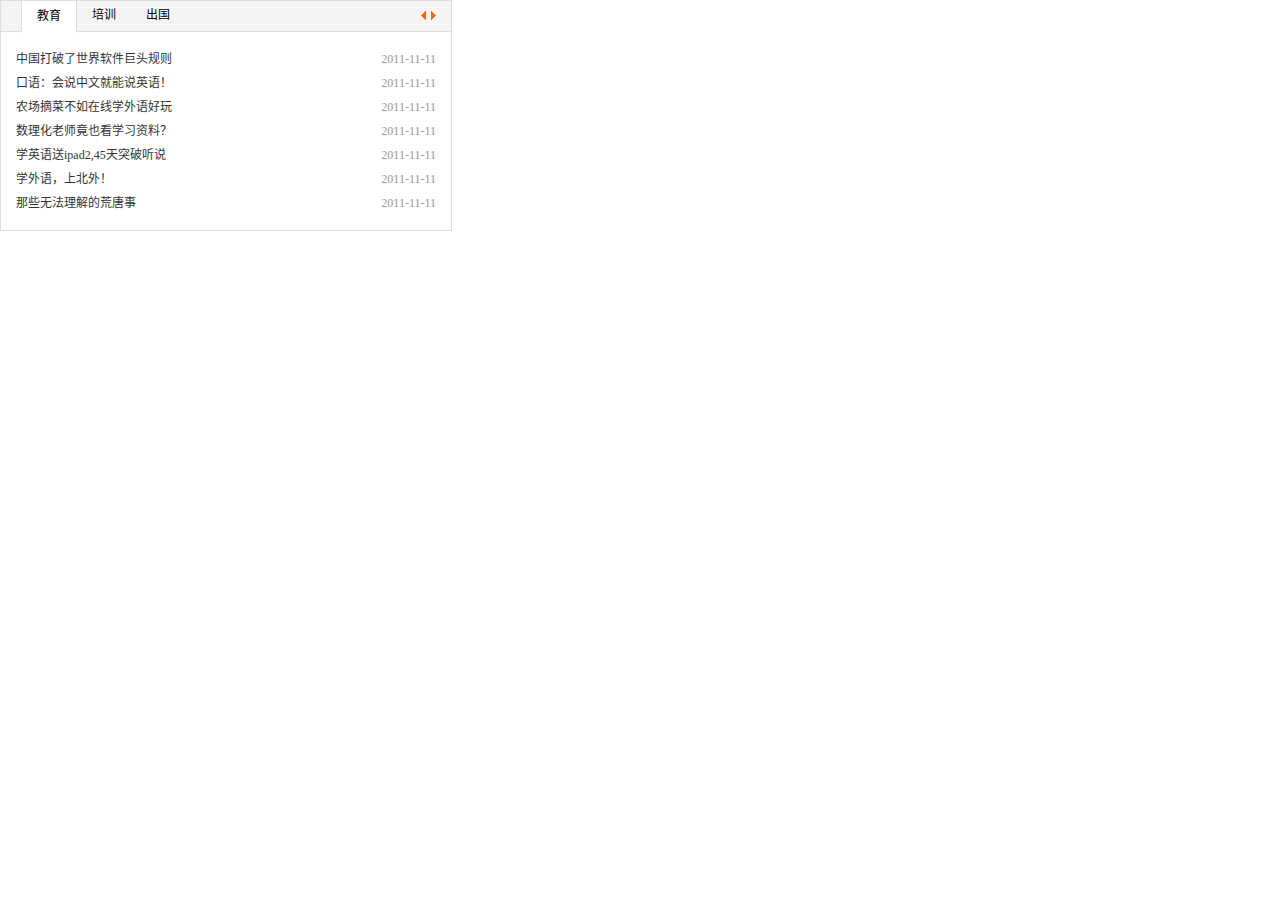
<file: project/SuperSlide2.1/demo/1.0-switchTab.html>
<!DOCTYPE html PUBLIC "-//W3C//DTD XHTML 1.0 Strict//EN" "http://www.w3.org/TR/xhtml1/DTD/xhtml1-strict.dtd">
<html xmlns="http://www.w3.org/1999/xhtml"><head>
<meta http-equiv="Content-Type" content="text/html; charset=UTF-8">
<meta http-equiv="Content-Language" content="zh-CN">
<meta name="Keywords" content="SuperSlide,jQuery标签切换效果,Tab切换效果">
<meta name="Description" content="SuperSlide 致力于解决网站大部分特效展示问题，使网站代码规范整洁，方便维护更新。网站上常用的“焦点图/幻灯片”、“Tab标签切换”、“图片滚动”、“无缝滚动”等等只需要一个SuperSlide即可解决！还可以多个SuperSlide组合创造更多效果">
<title>SuperSlide - Tab切换效果</title>
<script type="text/javascript" src="../jquery1.42.min.js"></script><script type="text/javascript" src="../jquery.SuperSlide.2.1.1.js"></script>
</head>

<body>



		<style type="text/css">
		/* css 重置 */
		*{margin:0; padding:0; list-style:none; }
		body{ background:#fff; font:normal 12px/22px 宋体;  }
		img{ border:0;  }
		a{ text-decoration:none; color:#333;  }
		a:hover{ color:#1974A1;  }


		/* 本例子css */
		.slideTxtBox{ width:450px; border:1px solid #ddd; text-align:left;  }
		.slideTxtBox .hd{ height:30px; line-height:30px; background:#f4f4f4; padding:0 10px 0 20px;   border-bottom:1px solid #ddd;  position:relative; }
		.slideTxtBox .hd ul{ float:left;  position:absolute; left:20px; top:-1px; height:32px;   }
		.slideTxtBox .hd ul li{ float:left; padding:0 15px; cursor:pointer;  }
		.slideTxtBox .hd ul li.on{ height:30px;  background:#fff; border:1px solid #ddd; border-bottom:2px solid #fff; }
		.slideTxtBox .bd ul{ padding:15px;  zoom:1;  }
		.slideTxtBox .bd li{ height:24px; line-height:24px;   }
		.slideTxtBox .bd li .date{ float:right; color:#999;  }

		/* 下面是前/后按钮代码，如果不需要删除即可 */
		.slideTxtBox .arrow{  position:absolute; right:10px; top:0; }
		.slideTxtBox .arrow a{ display:block;  width:5px; height:9px; float:right; margin-right:5px; margin-top:10px;  overflow:hidden;
			 cursor:pointer; background:url("../images/arrow.png") 0 0 no-repeat; }
		.slideTxtBox .arrow .next{ background-position:0 -50px;  }
		.slideTxtBox .arrow .prevStop{ background-position:-60px 0; }
		.slideTxtBox .arrow .nextStop{ background-position:-60px -50px; }

		</style>


		<div class="slideTxtBox">
			<div class="hd">

				<!-- 下面是前/后按钮代码，如果不需要删除即可 -->
				<span class="arrow"><a class="next"></a><a class="prev"></a></span>

				<ul><li>教育</li><li>培训</li><li>出国</li></ul>
			</div>
			<div class="bd">
				<ul>
					<li><span class="date">2011-11-11</span><a href="http://www.SuperSlide2.com" target="_blank">中国打破了世界软件巨头规则</a></li>
					<li><span class="date">2011-11-11</span><a href="http://www.SuperSlide2.com" target="_blank">口语：会说中文就能说英语！</a></li>
					<li><span class="date">2011-11-11</span><a href="http://www.SuperSlide2.com" target="_blank">农场摘菜不如在线学外语好玩</a></li>
					<li><span class="date">2011-11-11</span><a href="http://www.SuperSlide2.com" target="_blank">数理化老师竟也看学习资料？</a></li>
					<li><span class="date">2011-11-11</span><a href="http://www.SuperSlide2.com" target="_blank">学英语送ipad2,45天突破听说</a></li>
					<li><span class="date">2011-11-11</span><a href="http://www.SuperSlide2.com" target="_blank">学外语，上北外！</a></li>
					<li><span class="date">2011-11-11</span><a href="http://www.SuperSlide2.com" target="_blank">那些无法理解的荒唐事</a></li>
				</ul>
				<ul>
					<li><span class="date">2011-11-11</span><a href="http://www.SuperSlide2.com" target="_blank">名师教作文：３妙招巧写高分</a></li>
					<li><span class="date">2011-11-11</span><a href="http://www.SuperSlide2.com" target="_blank">耶鲁小子：教你备考SAT</a></li>
					<li><span class="date">2011-11-11</span><a href="http://www.SuperSlide2.com" target="_blank">施强：高端专业语言教学</a></li>
					<li><span class="date">2011-11-11</span><a href="http://www.SuperSlide2.com" target="_blank">数理化老师竟也看学习资料？</a></li>
					<li><span class="date">2011-11-11</span><a href="http://www.SuperSlide2.com" target="_blank">【推荐】名校英语方法曝光！</a></li>
					<li><span class="date">2011-11-11</span><a href="http://www.SuperSlide2.com" target="_blank">2012高考“考点”大曝光!!</a></li>
					<li><span class="date">2011-11-11</span><a href="http://www.SuperSlide2.com" target="_blank">涨价仍爆棚假日旅游冰火两重天</a></li>
				</ul>
				<ul>
					<li><span class="date">2011-11-11</span><a href="http://www.SuperSlide2.com" target="_blank">澳大利亚八大名校招生说明会</a></li>
					<li><span class="date">2011-11-11</span><a href="http://www.SuperSlide2.com" target="_blank">2012世界大学排名新鲜出炉</a></li>
					<li><span class="date">2011-11-11</span><a href="http://www.SuperSlide2.com" target="_blank">新加坡留学，国际双语课程</a></li>
					<li><span class="date">2011-11-11</span><a href="http://www.SuperSlide2.com" target="_blank">高考后留学日本名校随你选</a></li>
					<li><span class="date">2011-11-11</span><a href="http://www.SuperSlide2.com" target="_blank">教育培训行业优势资源推介</a></li>
					<li><span class="date">2011-11-11</span><a href="http://www.SuperSlide2.com" target="_blank">即刻预约今年最后一场教育展</a></li>
					<li><span class="date">2011-11-11</span><a href="http://www.SuperSlide2.com" target="_blank">女友坚持警局完婚不抛弃</a></li>
				</ul>
			</div>
		</div>
		<script type="text/javascript">jQuery(".slideTxtBox").slide();</script>



</body>
</html>
<script type="text/javascript">
//百度统计代码
var _bdhmProtocol = (("https:" == document.location.protocol) ? " https://" : " http://");
document.write(unescape("%3Cscript src='" + _bdhmProtocol + "hm.baidu.com/h.js%3Fa630f96b6a9dd549675d26373853f7f1' type='text/javascript'%3E%3C/script%3E"));
</script>
</file>
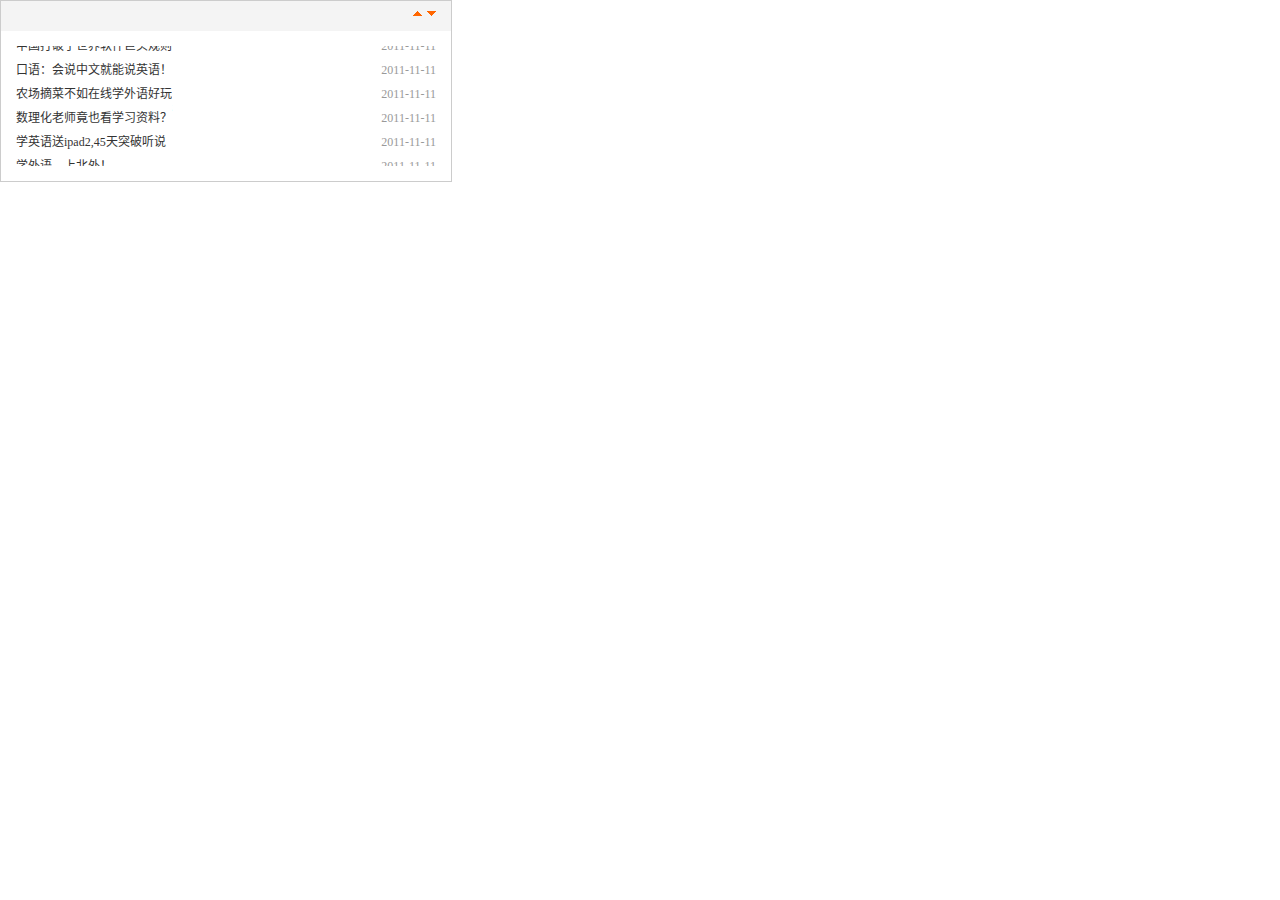
<file: project/SuperSlide2.1/demo/10.0-txtMarquee-top.html>
<!DOCTYPE html PUBLIC "-//W3C//DTD XHTML 1.0 Strict//EN" "http://www.w3.org/TR/xhtml1/DTD/xhtml1-strict.dtd">
<html xmlns="http://www.w3.org/1999/xhtml"><head>
<meta http-equiv="Content-Type" content="text/html; charset=UTF-8">
<meta http-equiv="Content-Language" content="zh-CN">
<meta name="Keywords" content="SuperSlide,jQuery文字无缝滚动特效,javascript文字无缝滚动特效">
<meta name="Description" content="SuperSlide 致力于解决网站大部分特效展示问题，使网站代码规范整洁，方便维护更新。网站上常用的“焦点图/幻灯片”、“Tab标签切换”、“图片滚动”、“无缝滚动”等等只需要一个SuperSlide即可解决！还可以多个SuperSlide组合创造更多效果">
<title>SuperSlide - 文字无缝滚动特效-上</title>
<script type="text/javascript" src="../jquery1.42.min.js"></script><script type="text/javascript" src="../jquery.SuperSlide.2.1.1.js"></script>
</head>

<body>




		<style type="text/css">
		/* css 重置 */
		*{margin:0; padding:0; list-style:none; }
		body{ background:#fff; font:normal 12px/22px 宋体;  }
		img{ border:0;  }
		a{ text-decoration:none; color:#333;  }
		a:hover{ color:#1974A1;  }


		/* 本例子css */
		.txtMarquee-top{ width:450px;  overflow:hidden; position:relative;  border:1px solid #ccc;   }
		.txtMarquee-top .hd{ overflow:hidden;  height:30px; background:#f4f4f4; padding:0 10px;  }
		.txtMarquee-top .hd .prev,.txtMarquee-top .hd .next{ display:block;  width:9px; height:5px; float:right; margin-right:5px; margin-top:10px;  overflow:hidden;
			 cursor:pointer; background:url("../images/arrow.png") 0 -100px no-repeat;}
		.txtMarquee-top .hd .next{ background-position:0 -140px;  }
		.txtMarquee-top .hd .prevStop{ background-position:-60px -100px;  }
		.txtMarquee-top .hd .nextStop{ background-position:-60px -140px;  }
		.txtMarquee-top .bd{ padding:15px;  }
		.txtMarquee-top .infoList li{ height:24px; line-height:24px;   }
		.txtMarquee-top .infoList li .date{ float:right; color:#999;  }

		</style>


		<div class="txtMarquee-top">
			<div class="hd">
				<a class="next"></a>
				<a class="prev"></a>
			</div>
			<div class="bd">
				<ul class="infoList">
					<li><span class="date">2011-11-11</span><a href="http://www.SuperSlide2.com" target="_blank">中国打破了世界软件巨头规则</a></li>
					<li><span class="date">2011-11-11</span><a href="http://www.SuperSlide2.com" target="_blank">口语：会说中文就能说英语！</a></li>
					<li><span class="date">2011-11-11</span><a href="http://www.SuperSlide2.com" target="_blank">农场摘菜不如在线学外语好玩</a></li>
					<li><span class="date">2011-11-11</span><a href="http://www.SuperSlide2.com" target="_blank">数理化老师竟也看学习资料？</a></li>
					<li><span class="date">2011-11-11</span><a href="http://www.SuperSlide2.com" target="_blank">学英语送ipad2,45天突破听说</a></li>
					<li><span class="date">2011-11-11</span><a href="http://www.SuperSlide2.com" target="_blank">学外语，上北外！</a></li>
					<li><span class="date">2011-11-11</span><a href="http://www.SuperSlide2.com" target="_blank">那些无法理解的荒唐事</a></li>
				</ul>
			</div>
		</div>

		<script type="text/javascript">
			jQuery(".txtMarquee-top").slide({mainCell:".bd ul",autoPlay:true,effect:"topMarquee",vis:5,interTime:50});
		</script>



</body>
</html>
<script type="text/javascript">
//百度统计代码
var _bdhmProtocol = (("https:" == document.location.protocol) ? " https://" : " http://");
document.write(unescape("%3Cscript src='" + _bdhmProtocol + "hm.baidu.com/h.js%3Fa630f96b6a9dd549675d26373853f7f1' type='text/javascript'%3E%3C/script%3E"));
</script>
</file>
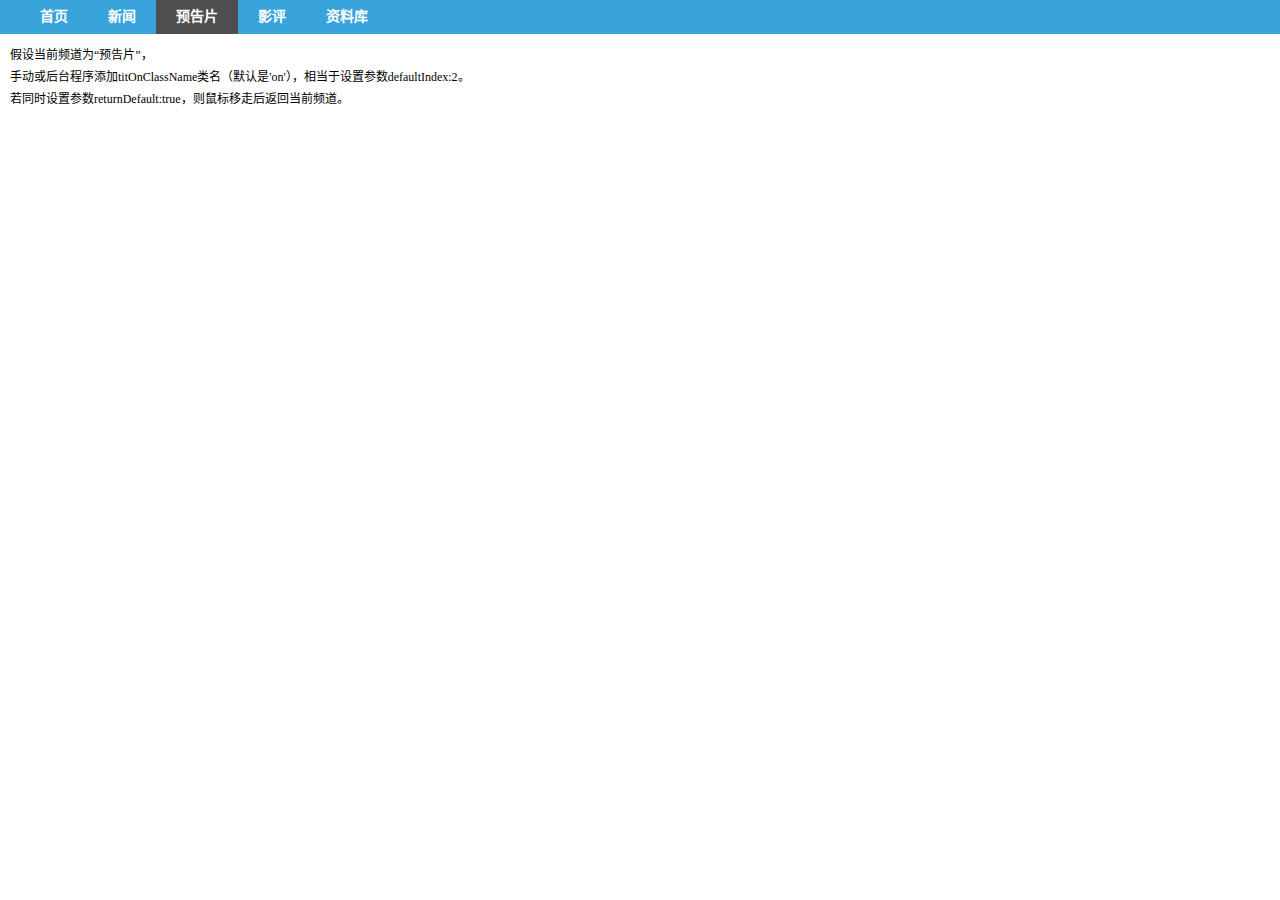
<file: project/SuperSlide2.1/demo/11.0-nav.html>
<!DOCTYPE html PUBLIC "-//W3C//DTD XHTML 1.0 Strict//EN" "http://www.w3.org/TR/xhtml1/DTD/xhtml1-strict.dtd">
<html xmlns="http://www.w3.org/1999/xhtml"><head>
<meta http-equiv="Content-Type" content="text/html; charset=UTF-8">
<meta http-equiv="Content-Language" content="zh-CN">
<meta name="Keywords" content="SuperSlide,jQuery文字无缝滚动特效,javascript文字无缝滚动特效">
<meta name="Description" content="SuperSlide 致力于解决网站大部分特效展示问题，使网站代码规范整洁，方便维护更新。网站上常用的“焦点图/幻灯片”、“Tab标签切换”、“图片滚动”、“无缝滚动”等等只需要一个SuperSlide即可解决！还可以多个SuperSlide组合创造更多效果">
<title>SuperSlide - 导航效果</title>
<script type="text/javascript" src="../jquery1.42.min.js"></script><script type="text/javascript" src="../jquery.SuperSlide.2.1.1.js"></script>

</head>

<body>

		<style type="text/css">
		/* css 重置 */
		*{margin:0; padding:0; list-style:none; }
		body{ background:#fff; font:normal 12px/22px 宋体;  }
		img{ border:0;  }
		a{ text-decoration:none; color:#333;  }
		a:hover{ color:#1974A1;  }


		/* 本例子css */
		.clearfix:after{content:".";display:block;height:0;clear:both;visibility:hidden;}
		.nav{ padding:0 20px; height:34px; line-height:34px; background:#39A4DC;  position:relative; z-index:1;  }
		.nav a{ color:#fff;  }
		.nav .nLi{ float:left;  position:relative; display:inline;  }
		.nav .nLi h3{ float:left;  }
		.nav .nLi h3 a{ display:block; padding:0 20px; font-size:14px; font-weight:bold;  }
		.nav .sub{ display:none; width:100px; left:0; top:34px;  position:absolute; background:#4E4E4E;  line-height:26px; padding:5px 0;  }
		.nav .sub li{ zoom:1; }
		.nav .sub a{ display:block; padding:0 10px; }
		.nav .sub a:hover{ background:#6d6d6d; color:#fff;  }
		.nav .on h3 a{ background:#4E4E4E; color:#fff;   }
		</style>


		<ul id="nav" class="nav clearfix">
			<li class="nLi">
				<h3><a href="http://www.SuperSlide2.com" target="_blank">首页</a></h3>
			</li>
			<li class="nLi">
					<h3><a href="http://www.SuperSlide2.com" target="_blank">新闻</a></h3>
					<ul class="sub">
						<li><a href="#">新闻首页</a></li>
						<li><a href="#">新闻人物</a></li>
						<li><a href="#">新闻电视</a></li>
						<li><a href="#">新闻图片</a></li>
						<li><a href="#">新闻视频</a></li>
						<li><a href="# ">新闻专题</a></li>
					</ul>
			</li>
			<li class="nLi on">
			<!-- 假设当前频道为“预告片”，手动或后台程序添加titOnClassName类名（默认是'on'），相当于设置参数defaultIndex:1。若同时设置参数returnDefault:true，则鼠标移走后0.3秒返回当前频道 -->
					<h3><a href="http://www.SuperSlide2.com" target="_blank">预告片</a></h3>
					<ul class="sub">
						<li><a href="#">新闻首页</a></li>
						<li><a href="#">新闻人物</a></li>
						<li><a href="#">新闻电视</a></li>
						<li><a href="#">新闻图片</a></li>
						<li><a href="#">新闻视频</a></li>
						<li><a href="# ">新闻专题</a></li>
					</ul>
			</li>
			<li class="nLi ">
					<h3><a href="http://www.SuperSlide2.com" target="_blank">影评</a></h3>
					<ul class="sub">
						<li><a href="#">新闻首页</a></li>
						<li><a href="#">新闻人物</a></li>
						<li><a href="#">新闻电视</a></li>
						<li><a href="#">新闻图片</a></li>
						<li><a href="#">新闻视频</a></li>
						<li><a href="# ">新闻专题</a></li>
					</ul>
			</li>
			<li class="nLi">
					<h3><a href="http://www.SuperSlide2.com" target="_blank">资料库</a></h3>
					<ul class="sub">
						<li><a href="#">新闻首页</a></li>
						<li><a href="#">新闻人物</a></li>
						<li><a href="#">新闻电视</a></li>
						<li><a href="#">新闻图片</a></li>
						<li><a href="#">新闻视频</a></li>
						<li><a href="# ">新闻专题</a></li>
					</ul>
			</li>
		</ul>


		<div class="intro" style="padding:10px">
			假设当前频道为“预告片”，</br>
			手动或后台程序添加titOnClassName类名（默认是'on'），相当于设置参数defaultIndex:2。</br>
			若同时设置参数returnDefault:true，则鼠标移走后返回当前频道。
		</div>

		<script id="jsID" type="text/javascript">
			
			jQuery("#nav").slide({ 
				type:"menu",// 效果类型，针对菜单/导航而引入的参数（默认slide）
				titCell:".nLi", //鼠标触发对象
				targetCell:".sub", //titCell里面包含的要显示/消失的对象
				effect:"slideDown", //targetCell下拉效果
				delayTime:300 , //效果时间
				triggerTime:0, //鼠标延迟触发时间（默认150）
				returnDefault:true //鼠标移走后返回默认状态，例如默认频道是“预告片”，鼠标移走后会返回“预告片”（默认false）
			});
		</script>

</body>
</html>
<script type="text/javascript">
//百度统计代码
var _bdhmProtocol = (("https:" == document.location.protocol) ? " https://" : " http://");
document.write(unescape("%3Cscript src='" + _bdhmProtocol + "hm.baidu.com/h.js%3Fa630f96b6a9dd549675d26373853f7f1' type='text/javascript'%3E%3C/script%3E"));
</script>
</file>
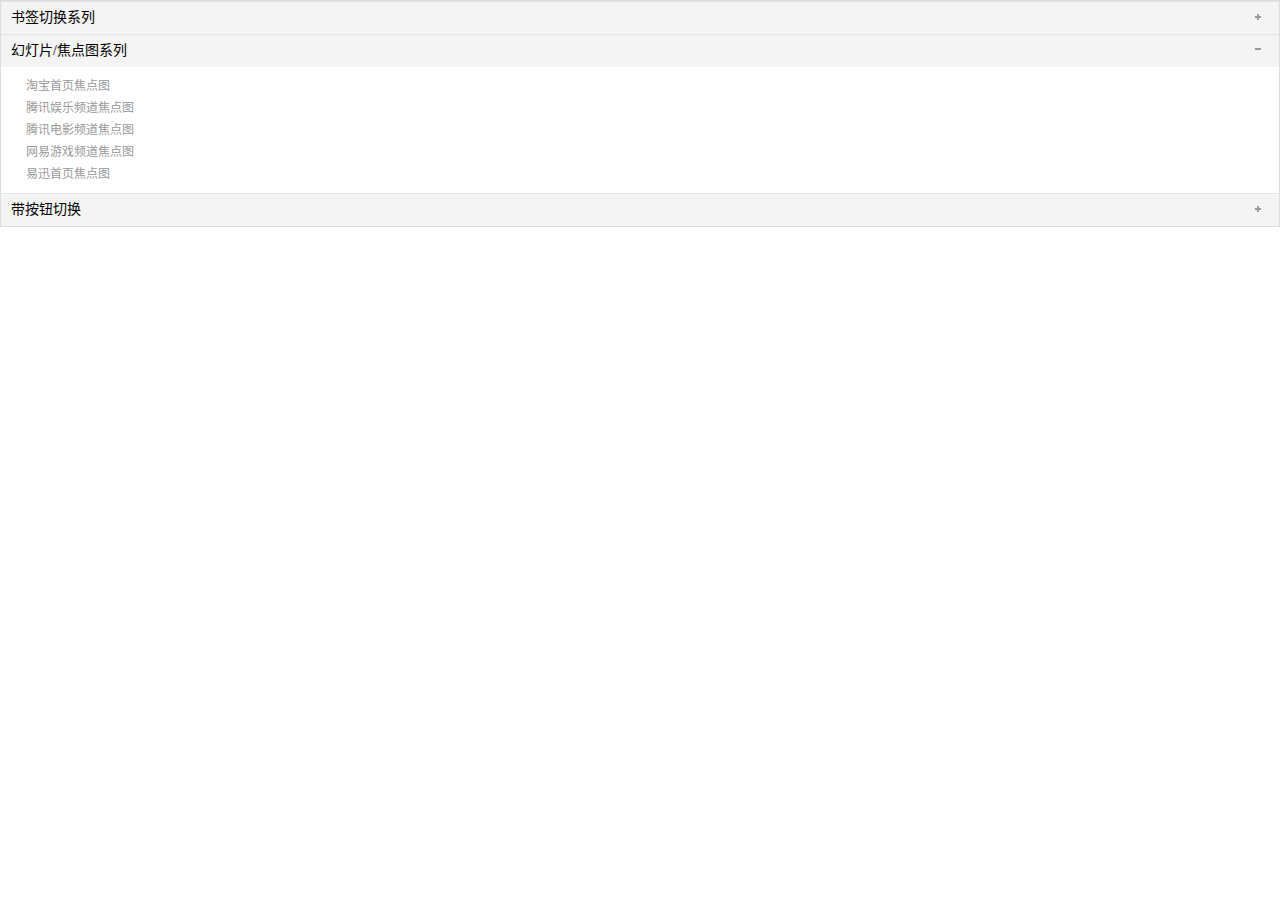
<file: project/SuperSlide2.1/demo/12.0-sideMenu.html>
<!DOCTYPE html PUBLIC "-//W3C//DTD XHTML 1.0 Strict//EN" "http://www.w3.org/TR/xhtml1/DTD/xhtml1-strict.dtd">
<html xmlns="http://www.w3.org/1999/xhtml"><head>
<meta http-equiv="Content-Type" content="text/html; charset=UTF-8">
<meta http-equiv="Content-Language" content="zh-CN">
<meta name="Keywords" content="SuperSlide,targetCell基础示例">
<meta name="Description" content="SuperSlide 致力于解决网站大部分特效展示问题，使网站代码规范整洁，方便维护更新。网站上常用的“焦点图/幻灯片”、“Tab标签切换”、“图片滚动”、“无缝滚动”等等只需要一个SuperSlide即可解决！还可以多个SuperSlide组合创造更多效果">
<title>SuperSlide - targetCell基础示例</title>
<script type="text/javascript" src="../jquery1.42.min.js"></script><script type="text/javascript" src="../jquery.SuperSlide.2.1.1.js"></script>
</head>

<body>

		<style type="text/css">
		/* css 重置 */
		*{margin:0; padding:0; list-style:none; }
		body{ background:#fff; font:normal 12px/22px 宋体;  }
		img{ border:0;  }
		a{ text-decoration:none; color:#333;  }
		.js{width:90%; margin:10px auto 0 auto; }
		.js p{ padding:5px 0; font-weight:bold; overflow:hidden;  }
		.js p span{ float:right; }
		.js p span a{ color:#f00; text-decoration:underline;   }
		.js textarea{ height:50px;  width:98%; padding:5px; border:1px solid #ccc; border-top:2px solid #aaa;  border-left:2px solid #aaa;  }


		/* 本例子css */
		.sideMenu{  border:1px solid #ddd;  }
		.sideMenu h3{ height:32px; line-height:32px; padding-left:10px;  border-top:1px solid #e3e3e3; background:#f4f4f4; cursor:pointer;
			font:normal 14px/32px "Microsoft YaHei";
		}
		.sideMenu h3 em{ float:right; display:block; width:40px; height:32px;   background:url(images/icoAdd.png) 16px 12px no-repeat; cursor:pointer; }
		.sideMenu h3.on em{ background-position:16px -57px; }
		.sideMenu ul{ padding:8px 25px; color:#999; display:none; /* 默认都隐藏 */ }

		</style>

		<div class="sideMenu" style="margin:0 auto">
			<h3><em></em>书签切换系列</h3>
			<ul>
				<li>淘宝首页右侧公告</li>
				<li>京东首页产品切换</li>
				<li>苏宁易购首页品牌切换</li>
				<li>1号店双重切换</li>
				<li>腾讯健康频道切换</li>
			</ul>

			<h3 class="on"><em></em>幻灯片/焦点图系列</h3>
			<!-- 假设当前频道为“幻灯片/焦点图系列”，手动或后台程序添加titOnClassName类名（默认是'on'），相当于设置参数defaultIndex:1。若设置参数returnDefault:true，则鼠标移出.sideMen0.3秒可以返回当前频道 -->

			<ul>
				<li>淘宝首页焦点图</li>
				<li>腾讯娱乐频道焦点图</li>
				<li>腾讯电影频道焦点图</li>
				<li>网易游戏频道焦点图</li>
				<li>易迅首页焦点图</li>
			</ul>
			<h3><em></em>带按钮切换</h3>
			<ul>
				<li>淘宝首页今日活动</li>
				<li>豆瓣读书频道</li>
				<li>天猫首页品牌切换</li>
				<li>格瓦拉首页活动进行中</li>
				<li>腾讯博客图片滚动</li>
			</ul>


		</div><!-- sideMenu End -->

		<script type="text/javascript">
			jQuery(".sideMenu").slide({
				titCell:"h3", //鼠标触发对象
				targetCell:"ul", //与titCell一一对应，第n个titCell控制第n个targetCell的显示隐藏
				effect:"slideDown", //targetCell下拉效果
				delayTime:300 , //效果时间
				triggerTime:150, //鼠标延迟触发时间（默认150）
				defaultPlay:true,//默认是否执行效果（默认true）
				returnDefault:true //鼠标从.sideMen移走后返回默认状态（默认false）
				});
		</script>

</body>
</html>
<script type="text/javascript">
//百度统计代码
var _bdhmProtocol = (("https:" == document.location.protocol) ? " https://" : " http://");
document.write(unescape("%3Cscript src='" + _bdhmProtocol + "hm.baidu.com/h.js%3Fa630f96b6a9dd549675d26373853f7f1' type='text/javascript'%3E%3C/script%3E"));
</script>
</file>
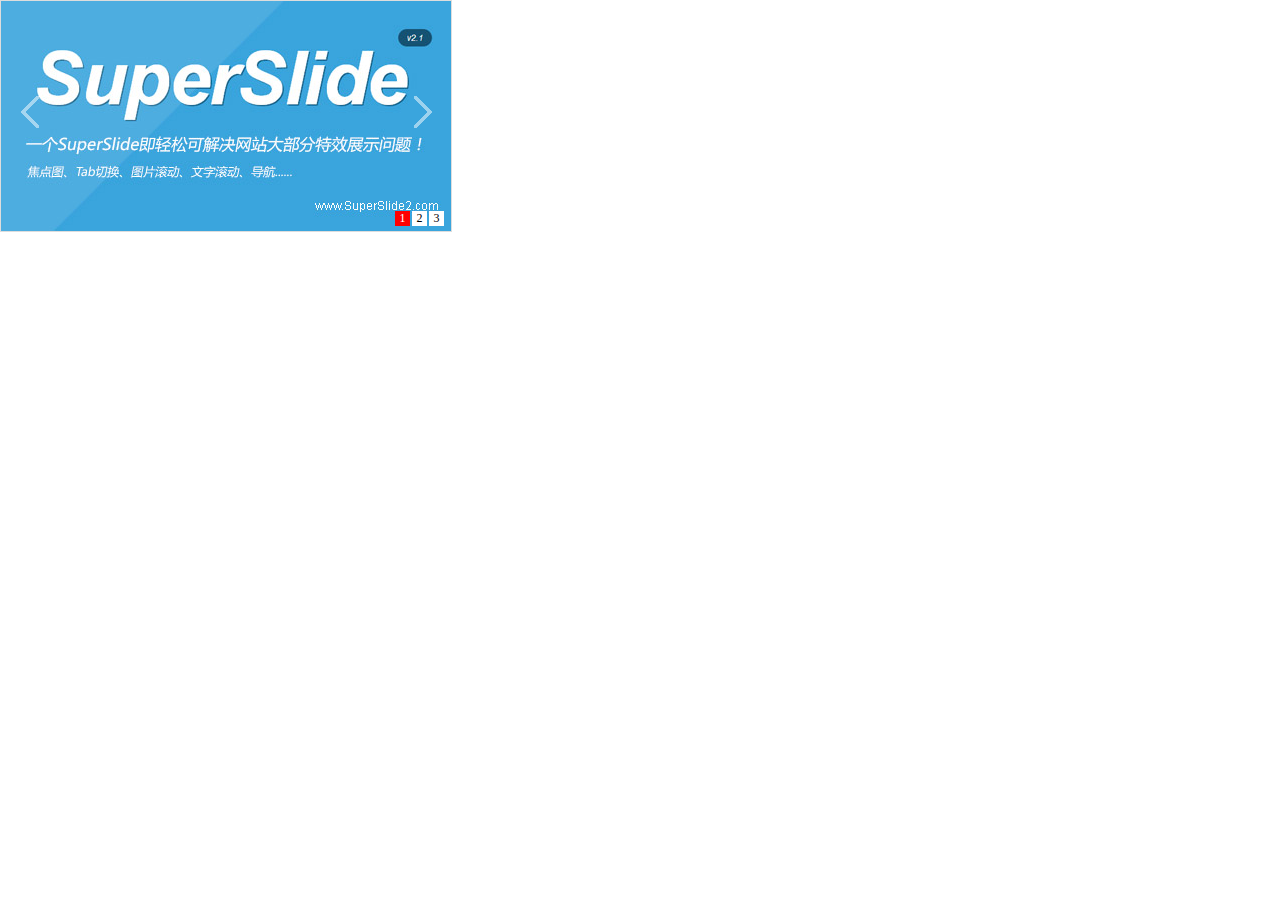
<file: project/SuperSlide2.1/demo/2.0-focus.html>
<!DOCTYPE html PUBLIC "-//W3C//DTD XHTML 1.0 Strict//EN" "http://www.w3.org/TR/xhtml1/DTD/xhtml1-strict.dtd">
<html xmlns="http://www.w3.org/1999/xhtml"><head>
<meta http-equiv="Content-Type" content="text/html; charset=UTF-8">
<meta http-equiv="Content-Language" content="zh-CN">
<meta name="Keywords" content="SuperSlide,jQuery焦点图/幻灯片">
<meta name="Description" content="SuperSlide 致力于解决网站大部分特效展示问题，使网站代码规范整洁，方便维护更新。网站上常用的“焦点图/幻灯片”、“Tab标签切换”、“图片滚动”、“无缝滚动”等等只需要一个SuperSlide即可解决！还可以多个SuperSlide组合创造更多效果">
<title>SuperSlide - 焦点图/幻灯片</title>
<script type="text/javascript" src="../jquery1.42.min.js"></script><script type="text/javascript" src="../jquery.SuperSlide.2.1.1.js"></script>
</head>

<body>



		<style type="text/css">
		/* css 重置 */
		*{margin:0; padding:0; list-style:none; }
		body{ background:#fff; font:normal 12px/22px 宋体;  }
		img{ border:0;  }
		a{ text-decoration:none; color:#333;  }

		/* 本例子css */
		.slideBox{ width:450px; height:230px; overflow:hidden; position:relative; border:1px solid #ddd;  }
		.slideBox .hd{ height:15px; overflow:hidden; position:absolute; right:5px; bottom:5px; z-index:1; }
		.slideBox .hd ul{ overflow:hidden; zoom:1; float:left;  }
		.slideBox .hd ul li{ float:left; margin-right:2px;  width:15px; height:15px; line-height:14px; text-align:center; background:#fff; cursor:pointer; }
		.slideBox .hd ul li.on{ background:#f00; color:#fff; }
		.slideBox .bd{ position:relative; height:100%; z-index:0;   }
		.slideBox .bd li{ zoom:1; vertical-align:middle; }
		.slideBox .bd img{ width:450px; height:230px; display:block;  }

		/* 下面是前/后按钮代码，如果不需要删除即可 */
		.slideBox .prev,
		.slideBox .next{ position:absolute; left:3%; top:50%; margin-top:-25px; display:block; width:32px; height:40px; background:url(images/slider-arrow.png) -110px 5px no-repeat; filter:alpha(opacity=50);opacity:0.5;   }
		.slideBox .next{ left:auto; right:3%; background-position:8px 5px; }
		.slideBox .prev:hover,
		.slideBox .next:hover{ filter:alpha(opacity=100);opacity:1;  }
		.slideBox .prevStop{ display:none;  }
		.slideBox .nextStop{ display:none;  }

		</style>

		<div id="slideBox" class="slideBox">
			<div class="hd">
				<ul><li>1</li><li>2</li><li>3</li></ul>
			</div>
			<div class="bd">
				<ul>
					<li><a href="http://www.SuperSlide2.com" target="_blank"><img src="images/pic1.jpg" /></a></li>
					<li><a href="http://www.SuperSlide2.com" target="_blank"><img src="images/pic2.jpg" /></a></li>
					<li><a href="http://www.SuperSlide2.com" target="_blank"><img src="images/pic3.jpg" /></a></li>
				</ul>
			</div>

			<!-- 下面是前/后按钮代码，如果不需要删除即可 -->
			<a class="prev" href="javascript:void(0)"></a>
			<a class="next" href="javascript:void(0)"></a>

		</div>

		<script type="text/javascript">
		jQuery(".slideBox").slide({mainCell:".bd ul",autoPlay:true});
		</script>



</body>
</html>
<script type="text/javascript">
//百度统计代码
var _bdhmProtocol = (("https:" == document.location.protocol) ? " https://" : " http://");
document.write(unescape("%3Cscript src='" + _bdhmProtocol + "hm.baidu.com/h.js%3Fa630f96b6a9dd549675d26373853f7f1' type='text/javascript'%3E%3C/script%3E"));
</script>
</file>
<file: project/main.css>
/*=========
  基本默认值
  ==========*/
*{
	margin: 0;
	padding: 0;
}
li{
	list-style: none;
}
/* =========
  工具样式
  ========== */
.clearfix{
	clear: both;
}
.fl{
	float: left;
}
.fr{
	float: right;
}
/* =========
  自定义页面样式
  ========== */
body{
	background-color: #fff;
	font-family:"Arial","微软雅黑";
	min-width: 1100px;
}
a{
	color: #666;
	text-decoration: none;
	-webkit-transition:all 0.5s;
	-moz-transition:all 0.5s;
	-ms-transition:all 0.5s;
	-o-transition:all 0.5s;
	transition:all 0.5s;
}
::before,::after{
	-webkit-transition:all 0.5s;
	-moz-transition:all 0.5s;
	-ms-transition:all 0.5s;
	-o-transition:all 0.5s;
	transition:all 0.5s;
}
table {
	border-collapse: collapse;
}
input, textarea,select {
	font-family:"Arial","微软雅黑";
	font-size: 12px;
	outline: none;
}
img{
	border: none;
	vertical-align: middle;
}
.donghua {
    -moz-transition: all .5s;
    -webkit-transition: all .5s;
    -o-transition: all .5s;
    -ms-transition: all .5s;
    transition: all .5s;
}
.comWidth{
	width: 1200px;
	margin: 0 auto;
	overflow: hidden;
}
</file>
<file: project/aa.css>
body{
	background-color: rgb(229,229,229);
}
.header{
	width:100%;
    height: 82px;
    position: fixed;
    overflow: visible;
    z-index: 100;
    background-color: rgb(235,235,235);
}
.nav{
	float: right;
}
.nLi a{
	color: #000;
}
.nLi .a1{
	font-size: 14px;
}
.sub a{
	color:#D8E6E6;
}
.nav .nLi{
	float:left;
	padding-right: 40px;
	line-height: 82px;
	text-align: center;
}
.sub{
	background-color: rgba(0,0,0,0.5);
}
.sub a:hover{
	color: rgb(132,194,37);
}
.sub li{
	clear:both;
	line-height: 25px;
}
.nav .sub{
	position: absolute;
}
.sub .a2{
	font-size: 14px;
}
.serviceBox{
	margin-top: 50px;
}
.intitle{
    font-size: 32px;
    text-align: center;
}
.inline{
	width: 40px;
    height: 2px;
    background-color: #84c225;
    margin: 13px auto
}
.inyw{
	font-size: 18px;
	color:rgb(123,123,123);
	text-align: center;
}
.serviceBox {
	margin-top: 40px;
	margin-bottom: 45px;
}
.serviceBox ul{
	margin-top: 40px;
}
.serviceBox ul li{
	float: left;
	width: 580px;
	height: 400px;
	margin-right: 20px;
	margin-bottom: 20px;
}
.serviceBox img{
	width: 580px;
	height: 400px;
}
img{
	border:none;
	vertical-align:middle;
	max-width: 100%;
}
.productBox{
	padding-top: 50px;
	background-color: #fff;
}
.proimg{
	margin-top: 50px;
}
.inbox{
	width: 340px;
	position: absolute;
	right: 140px;
	margin-top:130px;
	overflow: hidden;
	white-space: nowrap;
}
.products{
	padding-top: 50px;
}
.proimg1{
	background-image: url(product5.jpg);
	height: 500px;
}
.products .proimg li {
    background-repeat: no-repeat;
    background-position: center;
    overflow: hidden;
    background-color: #ccc;
}
.zw{
	font-size: 30px;
	padding-bottom: 10px;
}
.yw{
	color: rgb(203,203,203)
}
.line{
	width: 100%;
	height: 1px;
	background-color: rgb(132,194,37);
	margin-bottom: 18px;
	margin-top: 18px;
}
.more{
	width: 135px;
	height: 32px;
	background-color: rgb(132,194,37);
	margin-top:25px;
	text-align: center;
	line-height: 32px;
}
.more a{
	color: #fff;

}
.proimg2{
	background-image: url(product6.jpg);
	height: 500px;
}
.proimg2 .inbox{
	left:180px;
}
.proimg3{
	background-image: url(product7.png);
	height: 500px;
}
.aboutBox{
	background-image: url(about-us.png);
	height: 547px;
	background-repeat: no-repeat;
	background-position: center;
	background-size: cover;
}
.tit{
	font-size: 40px;
	color: rgb(132,194,37);
	padding-top: 80px;
	text-align: center;
}
.wr{
	font-size: 14px;
	padding-top: 36px;
	padding-bottom: 36px;
	color: #dcdcdc;
	text-align: center;
}
.aboutBox .im1 li a{
	display: block;
}
.aboutBox .im1 li{
	float: left;
    width: 190px;
    text-align: center;
    margin-left: 62px;

}
.aboutBox .im1 li .img-box img{
	width: 50px;
    height: 50px;
}
.aboutBox .im1 li .img-box{
    overflow: hidden;
    width: 50px;
    height: 50px;
    margin: 0 auto 15px;
    position: relative;
}
.aboutBox .im1 li .img-box .img1{
	position: absolute;
	top: 0;
	left: 0;
}
.aboutBox .im1 li .img-box .img2{
	position: absolute;
	top: 50px;
	left: 0;
}
.aboutBox .im1 li:hover .img-box .img1{
	top: -50px;
}
.aboutBox .im1 li:hover .img-box .img2{
	top: 0;
}
.desc1{
	font-size: 14px;
    line-height: 1.6;
    color: #fff;
    height: 88px;
    overflow: hidden;
    margin-bottom: 70px;
}
.desc1:hover{
	color: rgb(132,194,37);
}
.aboutBox .more{
	margin: 0 auto;
	line-height: 32px;
}
.alli{
	margin-top: 50px;
	margin-bottom: 25px;
}
.alli-img li{
	float: left;
	position: relative;
	background-size: cover;
    background-repeat: no-repeat;
    background-position: center;
}
.alli1{
	background-image:url("alli1.png");
	width: 380px;
	height: 280px;
	margin-right: 30px;
}
.alli2{
	background-image:url("alli2.jpg");
	width: 380px;
	height: 280px;
	margin-right: 30px;
}
.alli3{
	background-image:url("alli3.png");
	width: 380px;
	height: 280px;
	margin-right: 0;
}
.alli-f{
	position: absolute;
    top: 120px;
    left: 135px;
    font-size: 30px;
	color: #fff;
	overflow: hidden;
    z-index: 1;
}
.kuai{
	width: 0;
	height: 0;
	position: absolute;
	top: 20%;
	left:18%;
	background-color: rgba(132,194,37,0.5);
}
.alli-img a li:hover .kuai{
	width: 270px;
	height: 170px;
}
.news li img{
	width: 270px;
	height: 170px;
}
.news li{
	float: left;
	margin-right: 40px;
	width: 270px;
}
.news .newst{
	font-size: 16px;
	color: #000;
	margin-bottom: 10px;
}
.news .desc{
	font-size: 12px;
	margin-bottom: 40px;
}
.end .more{
	margin: 0 auto;
}
.end{
	margin-bottom: 50px;
}
.footer .footer1{
	height: 310px;
	background-color: rgb(50,50,50);
}
.footer .footer1 ul{
	
}
.footer .footer1 .left{
	float: left;
	width:1020px;
	overflow: hidden;
	margin-top: 70px;
	margin-bottom: 60px;
}
.footer .footer1 .left .li1{
	float: left;
	margin-right: 90px;
}
.footer .footer1 .left .line{
	margin-bottom: 15px;
}
.footer .footer1 .left .li1 a{
	color: #fff;
	font-size: 16px;
}
.footer .footer1 .left .li1 .line{
	width: 15px;
	height: 1px;

}
.footer .footer1 .left .li1 ul li a{
	color: #939393;
	font-size: 14px;
}
.footer .footer1 .left .li1 a:hover{
	color: rgb(132,194,37);
}
.footer .footer1 .right{
	width: 180px;
	float: right;
	margin-top: 70px;
	margin-bottom: 60px;
	color: #fff;
}
.footer .footer1 .right .te{
	float: right;
}
.footer .footer1 .right .tel img{
	display: block;
	float: left;
	margin-top: 132px;
}
.footer .footer1 .right .tel .num{
	font-size: 24px;
}
.footer .footer2{
	background-color: rgb(25,25,25);
}
.footer .footer2 p{
	color: #939393;
	font-size: 12px;
}
</file>
